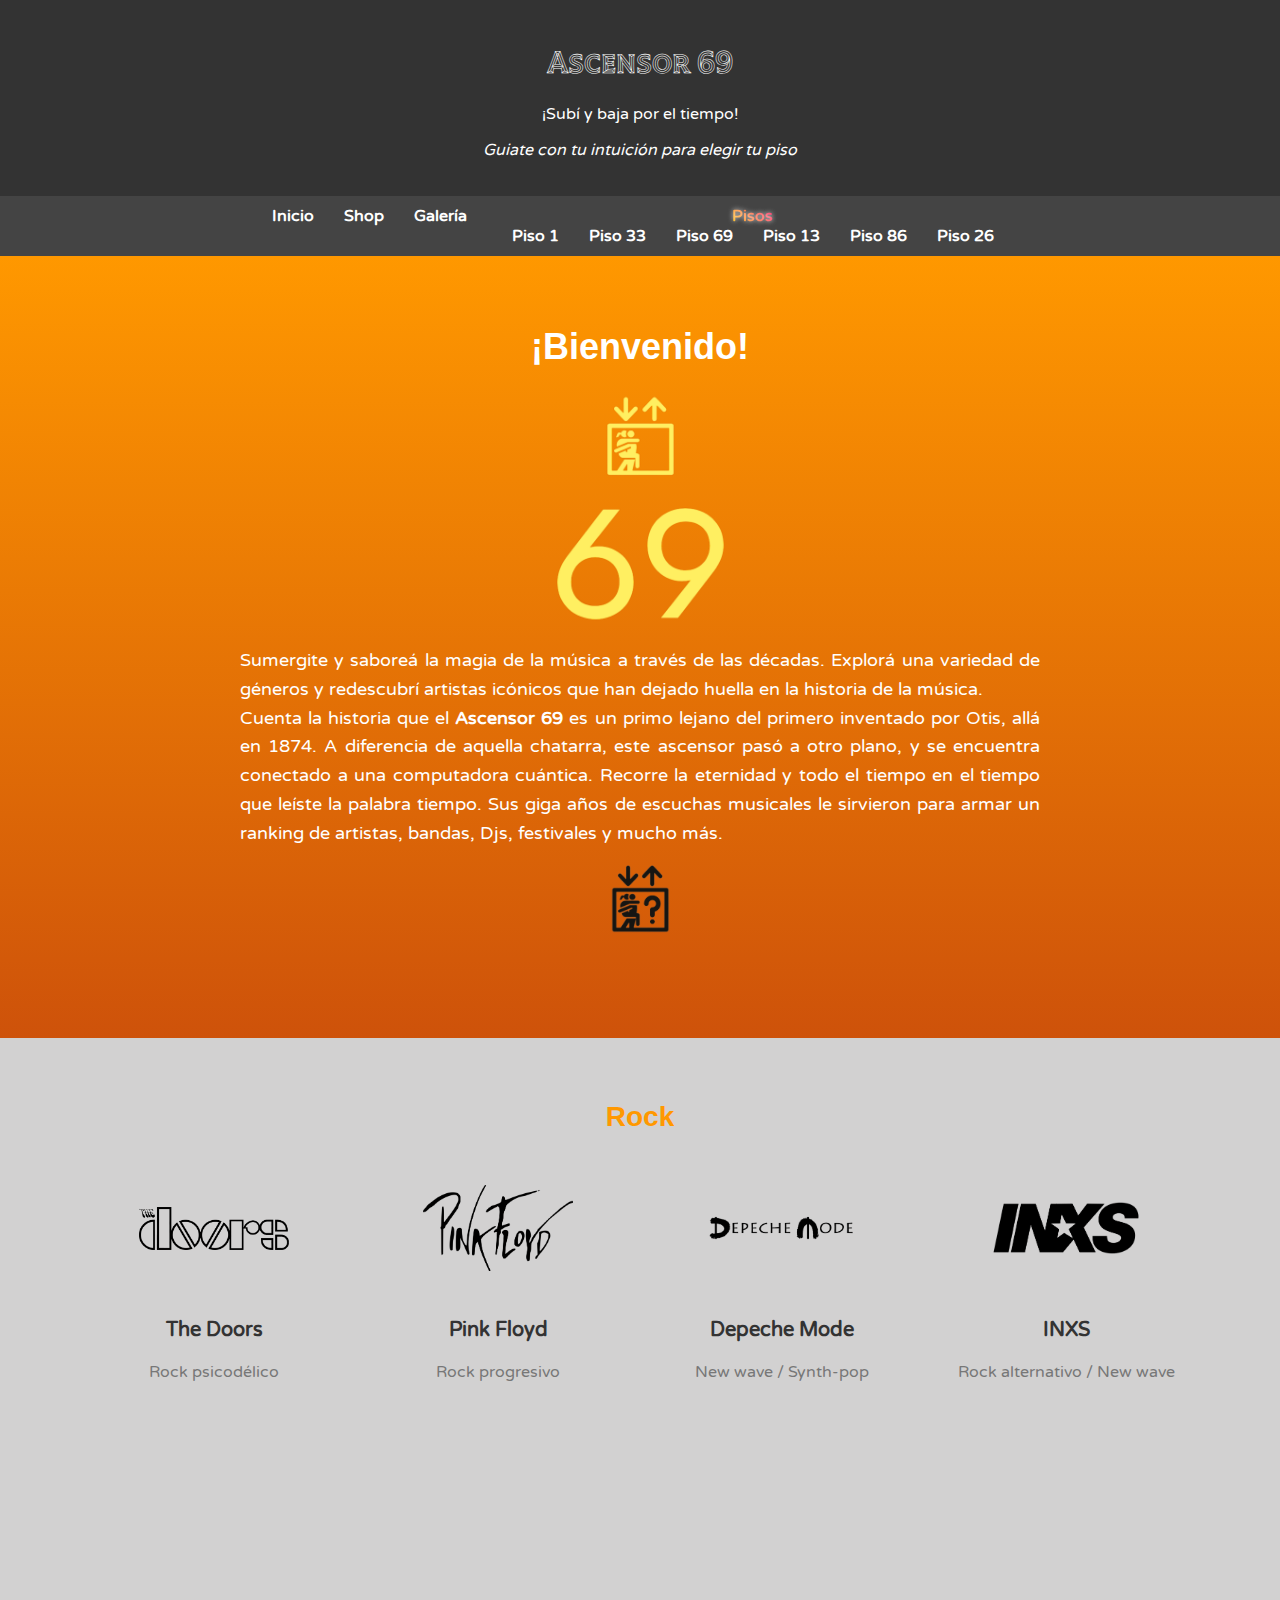
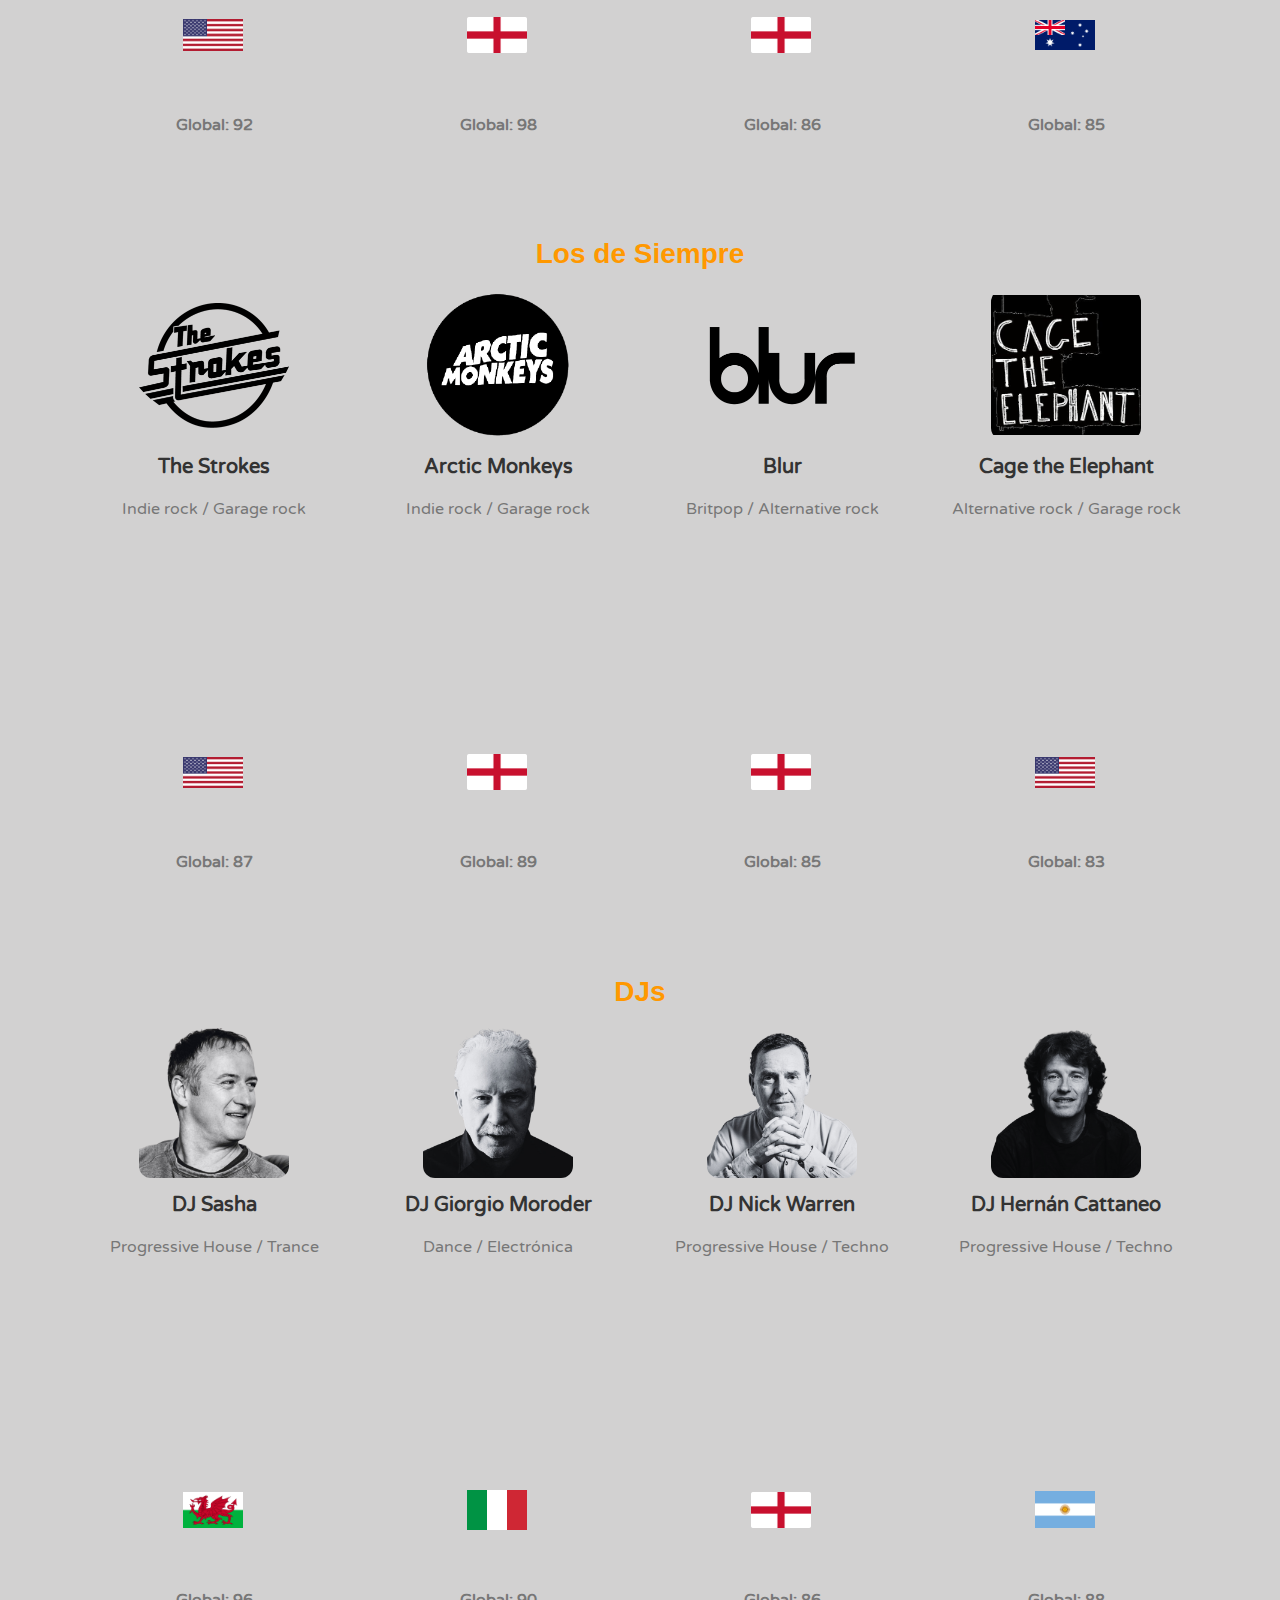
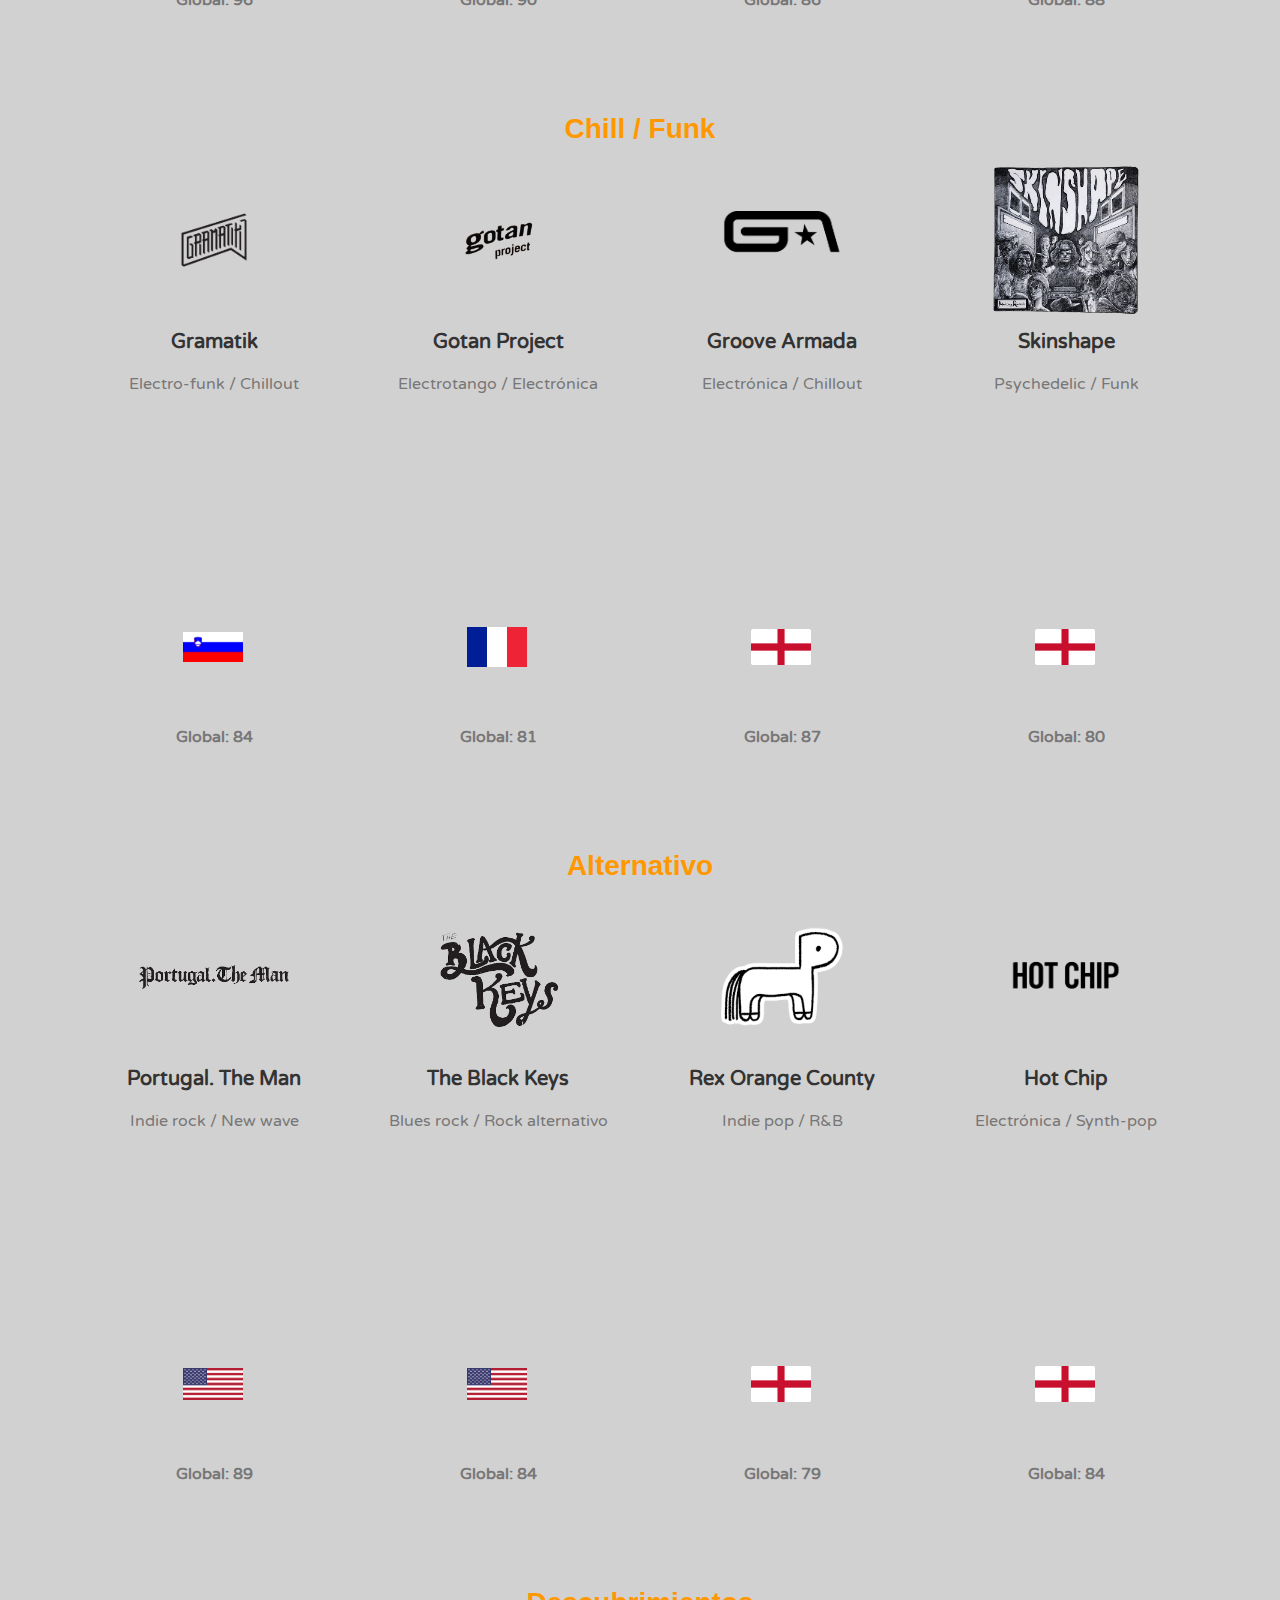
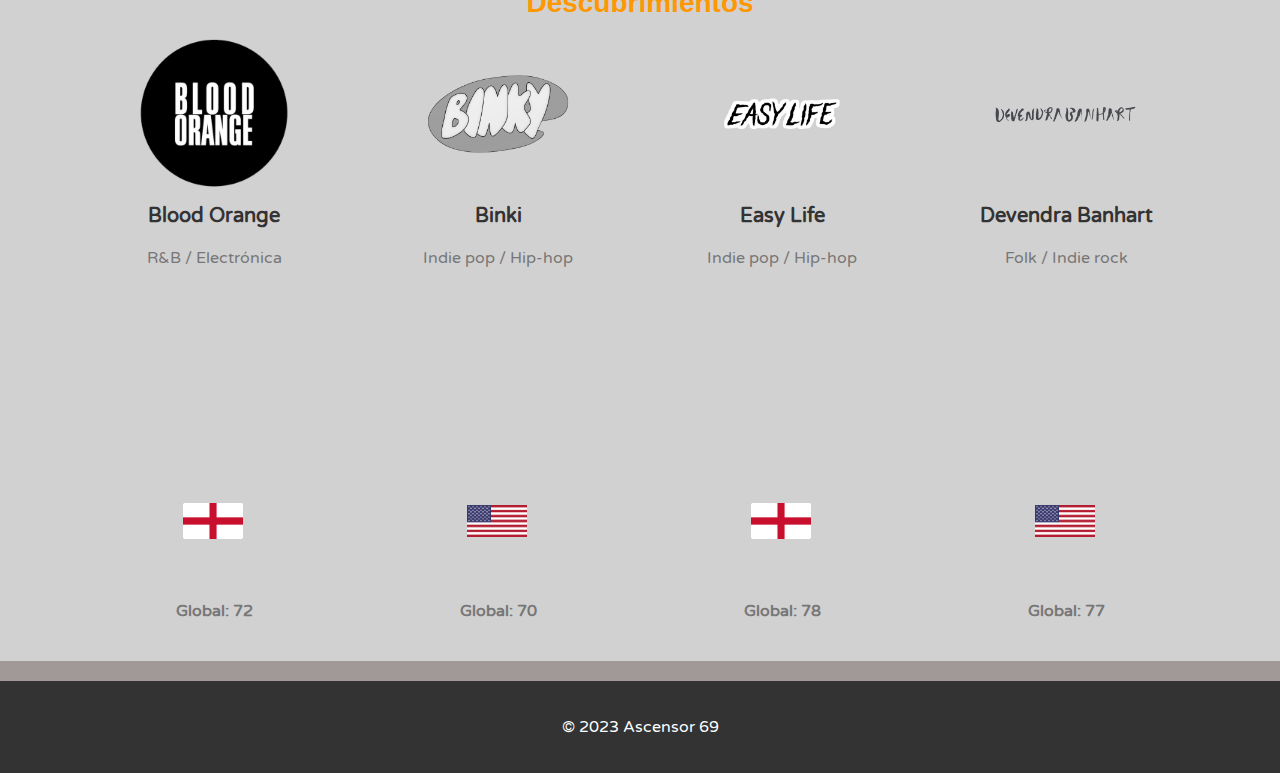
<file: index.html>
<!DOCTYPE html>
<html lang="es">

<head>
    <meta charset="UTF-8">
    <meta name="viewport" content="width=device-width, initial-scale=1.0">
    <meta name="description" content="Toda la música que necesitas | Subí al Ascensor 69, y descubre la mejor música nueva, todo el día, todos los días">  
    <link href="https://fonts.googleapis.com/css2?family=Varela+Round&display=swap" rel="stylesheet">
    <link href="https://fonts.googleapis.com/css2?family=Tilt+Prism&display=swap" rel="stylesheet">
    <title>Ascensor 69 | La mejor música, elegí tu piso</title>
    <link rel="icon" href="img/69fix.png.png">
    <link href="https://cdn.jsdelivr.net/npm/bootstrap@5.3.2/dist/css/bootstrap.min.css" rel="stylesheet"
        integrity="sha384-T3c6CoIi6uLrA9TneNEoa7RxnatzjcDSCmG1MXxSR1GAsXEV/Dwwykc2MPK8M2HN" crossorigin="anonymous">
    <link rel="stylesheet" href="css/style.css">
</head>


<body>
    <header>
        <h1>Ascensor 69</h1>
        <p>¡Subí y baja por el tiempo!</p>
        <p><em>Guiate con tu intuición para elegir tu piso</em></p>
    </header>
    <nav class="navbar navbar-dark bg-dark navbar-expand-xl navbar-expand-md navbar-expand-sm justify-content-center">

        <div class="container justify-content-center" id="navbarNavDropdown">
            
            <ul class="navbar-nav justify-content-center">
                <li class="nav-item">
                    <a class="nav-link active" aria-current="page" href="#">Inicio</a>
                </li>
                <li class="nav-item">
                    <a class="nav-link active" href="html/shop.html">Shop</a>
                </li>
                <li class="nav-item">
                    <a class="nav-link active" href="html/gallery.html#image-slider">Galería</a>
                </li>
                <li class="nav-item dropdown">
                    <a class="nav-link dropdown-toggle active" href="#" role="button" data-bs-toggle="dropdown"
                        aria-expanded="false">
                        Pisos
                    </a>
                    <ul class="dropdown-menu">
                        <li><a class="dropdown-item" href="#rock">Piso 1</a></li>
                        <li><a class="dropdown-item" href="#los-de-siempre">Piso 33</a></li>
                        <li><a class="dropdown-item" href="#djs">Piso 69</a></li>
                        <li><a class="dropdown-item" href="#chill-funk">Piso 13</a></li>
                        <li><a class="dropdown-item" href="#alternativo">Piso 86</a></li>
                        <li><a class="dropdown-item" href="#descubrimientos">Piso 26</a></li>
                    </ul>
                </li>
            </ul>
        </div>
        </div>
    </nav>


    <main>
        <section id="intro" class="intro">
            <h2><strong>¡Bienvenido!</strong></h2>
            <div class="intro-image-container">
                <img src="img/69logofinal33.png" alt="La única imagen conocida del ascensor 69" class="intro-image">
            </div>
            <p class="intro-paragraph">Sumergite y saboreá la magia de la música a través de las décadas. Explorá una
                variedad de géneros y redescubrí artistas icónicos que han dejado huella en la historia de la música.
            </p>
            <p class="intro-paragraph">Cuenta la historia que el <strong>Ascensor 69</strong> es un primo lejano del
                primero inventado por Otis, allá en 1874. A diferencia de aquella chatarra, este ascensor pasó a otro
                plano, y se encuentra conectado a una computadora cuántica. Recorre la eternidad y todo el tiempo en el
                tiempo que leíste la palabra tiempo. Sus giga años de escuchas musicales le sirvieron para armar un
                ranking de artistas, bandas, Djs, festivales y mucho más.</p>

            <div class="question-mark">
                <a href="html/system.html" class="question-mark-link">
                    <img src="img/questionmarksystem.png" alt="Signo de Interrogación con link a explicación de sistema de puntaje" class="question-mark-image">
                    <span class="question-mark-text">¿Cómo funciona el sistema?</span>
                </a>
            </div>

        </section>



        <section id="rock" class="category">
            <h2><a href="html/rock.html"><b>Rock</b></a></h2>
            <div class="artist">
                <img src="img/doorslogo.png" alt="The Doors">
                <h3>The Doors</h3>
                <p>Rock psicodélico</p>
                <iframe style="border-radius:12px"
                    src="https://open.spotify.com/embed/track/5MsuTL7JEQHCFaD78IeD8x?utm_source=generator" width="100%"
                    height="152" frameBorder="0" allowfullscreen=""
                    allow="autoplay; clipboard-write; encrypted-media; fullscreen; picture-in-picture"
                    loading="lazy"></iframe>
                <div class="artist-details">
                    <img src="img/usaflag.png" alt="Bandera de EE.UU">
                    <p><strong>Global: 92</strong></p>
                    <span class="country-info">Los Ángeles, California</span>
                </div>
            </div>
            <div class="artist">
                <img src="img/floydlogo.png" alt="Pink Floyd">
                <h3>Pink Floyd</h3>
                <p>Rock progresivo</p>
                <iframe style="border-radius:12px"
                    src="https://open.spotify.com/embed/track/05uGBKRCuePsf43Hfm0JwX?utm_source=generator" width="100%"
                    height="152" frameBorder="0" allowfullscreen=""
                    allow="autoplay; clipboard-write; encrypted-media; fullscreen; picture-in-picture"
                    loading="lazy"></iframe>
                <div class="artist-details">
                    <img src="img/englandflag.png" alt="Bandera de Inglaterra">
                    <p><strong>Global: 98</strong></p>
                    <span class="country-info">Londres</span>
                </div>
            </div>
            <div class="artist">
                <img src="img/depechelogo.png" alt="Depeche Mode">
                <h3>Depeche Mode</h3>
                <p>New wave / Synth-pop</p>
                <iframe style="border-radius:12px"
                    src="https://open.spotify.com/embed/track/5ZO4gjA1fMk0cD4EFkPSYT?utm_source=generator" width="100%"
                    height="152" frameBorder="0" allowfullscreen=""
                    allow="autoplay; clipboard-write; encrypted-media; fullscreen; picture-in-picture"
                    loading="lazy"></iframe>
                <div class="artist-details">
                    <img src="img/englandflag.png" alt="Bandera de Inglaterra">
                    <p><strong>Global: 86</strong></p>
                    <span class="country-info">Basildon, Essex</span>
                </div>
            </div>
            <div class="artist">
                <img src="img/inxslogo.png" alt="INXS">
                <h3>INXS</h3>
                <p>Rock alternativo / New wave</p>
                <iframe style="border-radius:12px"
                    src="https://open.spotify.com/embed/track/3h04eZTnmFLRMjZajbrp2R?utm_source=generator" width="100%"
                    height="152" frameBorder="0" allowfullscreen=""
                    allow="autoplay; clipboard-write; encrypted-media; fullscreen; picture-in-picture"
                    loading="lazy"></iframe>
                <div class="artist-details">
                    <img src="img/aussieflag.png" alt="Bandera de Australia">
                    <p><strong>Global: 85</strong></p>
                    <span class="country-info">Sídney, Nueva Gales Del Sur</span>
                </div>
            </div>
        </section>

        <section id="los-de-siempre" class="category">
            <h2><a href="html/losdesiempre.html"><b>Los de Siempre</b></a></h2>
            <div class="artist">
                <img src="img/strokeslogo.png" alt="The Strokes">
                <h3>The Strokes</h3>
                <p>Indie rock / Garage rock</p>
                <iframe style="border-radius:12px"
                    src="https://open.spotify.com/embed/track/5ruzrDWcT0vuJIOMW7gMnW?utm_source=generator" width="100%"
                    height="152" frameBorder="0" allowfullscreen=""
                    allow="autoplay; clipboard-write; encrypted-media; fullscreen; picture-in-picture"
                    loading="lazy"></iframe>
                <div class="artist-details">
                    <img src="img/usaflag.png" alt="Bandera de EE.UU">
                    <p><strong>Global: 87</strong></p>
                    <span class="country-info">Nueva York, Nueva York</span>
                </div>
            </div>
            <div class="artist">
                <img src="img/monkeyslogo.png" alt="Arctic Monkeys">
                <h3>Arctic Monkeys</h3>
                <p>Indie rock / Garage rock</p>
                <iframe style="border-radius:12px"
                    src="https://open.spotify.com/embed/track/7co8zvT6HJuyT81IDukyID?utm_source=generator" width="100%"
                    height="152" frameBorder="0" allowfullscreen=""
                    allow="autoplay; clipboard-write; encrypted-media; fullscreen; picture-in-picture"
                    loading="lazy"></iframe>
                <div class="artist-details">
                    <img src="img/englandflag.png" alt="Bandera de Inglaterra">
                    <p><strong>Global: 89</strong></p>
                    <span class="country-info">Sheffield, Yorkshire del Sur</span>
                </div>
            </div>
            <div class="artist">
                <img src="img/blurlogo.png" alt="Blur">
                <h3>Blur</h3>
                <p>Britpop / Alternative rock</p>
                <iframe style="border-radius:12px"
                    src="https://open.spotify.com/embed/track/7qk4uPeLpaKhp8lwas1sBb?utm_source=generator" width="100%"
                    height="152" frameBorder="0" allowfullscreen=""
                    allow="autoplay; clipboard-write; encrypted-media; fullscreen; picture-in-picture"
                    loading="lazy"></iframe>
                <div class="artist-details">
                    <img src="img/englandflag.png" alt="Bandera de Inglaterra">
                    <p><strong>Global: 85</strong></p>
                    <span class="country-info">Londres</span>
                </div>
            </div>
            <div class="artist">
                <img src="img/elephantlogo.jpg" alt="Cage the Elephant">
                <h3>Cage the Elephant</h3>
                <p>Alternative rock / Garage rock</p>
                <iframe style="border-radius:12px"
                    src="https://open.spotify.com/embed/track/1KuVdyg8d6NlRhbpHxg5UF?utm_source=generator" width="100%"
                    height="152" frameBorder="0" allowfullscreen=""
                    allow="autoplay; clipboard-write; encrypted-media; fullscreen; picture-in-picture"
                    loading="lazy"></iframe>
                <div class="artist-details">
                    <img src="img/usaflag.png" alt="Bandera de EE.UU">
                    <p><strong>Global: 83</strong></p>
                    <span class="country-info">Bowling Green, Kentucky</span>
                </div>
            </div>
        </section>

        <section id="djs" class="category">
            <h2><a href="html/djs.html"><b>DJs</b></a></h2>
            <div class="artist">
                <img src="img/sasha.png" alt="DJ Sasha">
                <h3>DJ Sasha</h3>
                <p>Progressive House / Trance</p>
                <iframe style="border-radius:12px"
                    src="https://open.spotify.com/embed/track/3V9xX4Crowpfv8VEgvTuHy?utm_source=generator&theme=0"
                    width="100%" height="152" frameBorder="0" allowfullscreen=""
                    allow="autoplay; clipboard-write; encrypted-media; fullscreen; picture-in-picture"
                    loading="lazy"></iframe>
                <div class="artist-details">
                    <img src="img/walesflag.png" alt="Bandera de Gales">
                    <p><strong>Global: 96</strong></p>
                    <span class="country-info">Bangor, Gwynedd</span>
                </div>
            </div>
            <div class="artist">
                <img src="img/giorgio.png" alt="DJ Giorgio Moroder">
                <h3>DJ Giorgio Moroder</h3>
                <p>Dance / Electrónica</p>
                <iframe style="border-radius:12px"
                    src="https://open.spotify.com/embed/track/3CgonfeyRh23O9F4aKiIbW?utm_source=generator" width="100%"
                    height="152" frameBorder="0" allowfullscreen=""
                    allow="autoplay; clipboard-write; encrypted-media; fullscreen; picture-in-picture"
                    loading="lazy"></iframe>
                <div class="artist-details">
                    <img src="img/italyflag.png" alt="Bandera de Italia">
                    <p><strong>Global: 90</strong></p>
                    <span class="country-info">Ortisei, Bolzano</span>
                </div>
            </div>
            <div class="artist">
                <img src="img/nick.png" alt="DJ Nick Warren">
                <h3>DJ Nick Warren</h3>
                <p>Progressive House / Techno</p>
                <iframe style="border-radius:12px"
                    src="https://open.spotify.com/embed/track/01W7c3NxCyk97wibGjzpWq?utm_source=generator" width="100%"
                    height="152" frameBorder="0" allowfullscreen=""
                    allow="autoplay; clipboard-write; encrypted-media; fullscreen; picture-in-picture"
                    loading="lazy"></iframe>
                <div class="artist-details">
                    <img src="img/englandflag.png" alt="Bandera de Inglaterra">
                    <p><strong>Global: 86</strong></p>
                    <span class="country-info">Bristol, Condado de Bristol</span>
                </div>
            </div>
            <div class="artist">
                <img src="img/hernan.png" alt="DJ Hernán Cattaneo">
                <h3>DJ Hernán Cattaneo</h3>
                <p>Progressive House / Techno</p>
                <iframe style="border-radius:12px"
                    src="https://open.spotify.com/embed/track/7utlRl7GaCEW9uoyt7mL6d?utm_source=generator" width="100%"
                    height="152" frameBorder="0" allowfullscreen=""
                    allow="autoplay; clipboard-write; encrypted-media; fullscreen; picture-in-picture"
                    loading="lazy"></iframe>
                <div class="artist-details">
                    <img src="img/lamaslinda.png" alt="Bandera de Argentina">
                    <p><strong>Global: 88</strong></p>
                    <span class="country-info">Buenos Aires</span>
                </div>
            </div>
        </section>

        <section id="chill-funk" class="category">
            <h2><a href="html/chill.html"><b>Chill / Funk</b></a></h2>
            <div class="artist">
                <img src="img/gramatiklogo.png" alt="Gramatik">
                <h3>Gramatik</h3>
                <p>Electro-funk / Chillout</p>
                <iframe style="border-radius:12px"
                    src="https://open.spotify.com/embed/track/42pDlJLOw9SsgAehqShXxC?utm_source=generator" width="100%"
                    height="152" frameBorder="0" allowfullscreen=""
                    allow="autoplay; clipboard-write; encrypted-media; fullscreen; picture-in-picture"
                    loading="lazy"></iframe>
                <div class="artist-details">
                    <img src="img/sloveniaflag.png" alt="Bandera de Eslovenia">
                    <p><strong>Global: 84</strong></p>
                    <span class="country-info">Portorož, Piran</span>
                </div>
            </div>
            <div class="artist">
                <img src="img/gotanlogo.png" alt="Gotan Project">
                <h3>Gotan Project</h3>
                <p>Electrotango / Electrónica</p>
                <iframe style="border-radius:12px"
                    src="https://open.spotify.com/embed/track/65MDo5mxRY45IHpyVkLEU5?utm_source=generator" width="100%"
                    height="152" frameBorder="0" allowfullscreen=""
                    allow="autoplay; clipboard-write; encrypted-media; fullscreen; picture-in-picture"
                    loading="lazy"></iframe>
                <div class="artist-details">
                    <img src="img/franceflag.png" alt="Bandera de Francia">
                    <p><strong>Global: 81</strong></p>
                    <span class="country-info">París</span>
                </div>
            </div>
            <div class="artist">
                <img src="img/groovelogo.png" alt="Groove Armada">
                <h3>Groove Armada</h3>
                <p>Electrónica / Chillout</p>
                <iframe style="border-radius:12px"
                    src="https://open.spotify.com/embed/track/4K0QpmPPibcLNYKy7cyO3Z?utm_source=generator" width="100%"
                    height="152" frameBorder="0" allowfullscreen=""
                    allow="autoplay; clipboard-write; encrypted-media; fullscreen; picture-in-picture"
                    loading="lazy"></iframe>
                <div class="artist-details">
                    <img src="img/englandflag.png" alt="Bandera de Inglaterra">
                    <p><strong>Global: 87</strong></p>
                    <span class="country-info">Londres</span>
                </div>
            </div>
            <div class="artist">
                <img src="img/skinlogo.png" alt="Skinshape">
                <h3>Skinshape</h3>
                <p>Psychedelic / Funk</p>
                <iframe style="border-radius:12px"
                    src="https://open.spotify.com/embed/track/2dXs6WlSVXJX3i99Xw4n2u?utm_source=generator" width="100%"
                    height="152" frameBorder="0" allowfullscreen=""
                    allow="autoplay; clipboard-write; encrypted-media; fullscreen; picture-in-picture"
                    loading="lazy"></iframe>
                <div class="artist-details">
                    <img src="img/englandflag.png" alt="Bandera de Inglaterra">
                    <p><strong>Global: 80</strong></p>
                    <span class="country-info">Londres</span>
                </div>
            </div>
        </section>

        <section id="alternativo" class="category">
            <h2><a href="html/alternativo.html"><b>Alternativo</b></a></h2>
            <div class="artist">
                <img src="img/portugaltheman.png" alt="Portugal. The Man">
                <h3>Portugal. The Man</h3>
                <p>Indie rock / New wave</p>
                <iframe style="border-radius:12px"
                    src="https://open.spotify.com/embed/track/5W8sli3Irb4ROGkhWo6xxH?utm_source=generator" width="100%"
                    height="152" frameBorder="0" allowfullscreen=""
                    allow="autoplay; clipboard-write; encrypted-media; fullscreen; picture-in-picture"
                    loading="lazy"></iframe>
                <div class="artist-details">
                    <img src="img/usaflag.png" alt="Bandera de EE.UU">
                    <p><strong>Global: 89</strong></p>
                    <span class="country-info">Wasilla, Alaska</span>
                </div>
            </div>
            </div>
            <div class="artist">
                <img src="img/blackkeys.png" alt="The Black Keys">
                <h3>The Black Keys</h3>
                <p>Blues rock / Rock alternativo</p>
                <iframe style="border-radius:12px"
                    src="https://open.spotify.com/embed/track/5LCuFER5mMzL0fGNpClksf?utm_source=generator" width="100%"
                    height="152" frameBorder="0" allowfullscreen=""
                    allow="autoplay; clipboard-write; encrypted-media; fullscreen; picture-in-picture"
                    loading="lazy"></iframe>
                <div class="artist-details">
                    <img src="img/usaflag.png" alt="Bandera de EE.UU">
                    <p><strong>Global: 84</strong></p>
                    <span class="country-info">Akron, Ohio</span>
                </div>
            </div>
            <div class="artist">
                <img src="img/rex.png" alt="Rex Orange County">
                <h3>Rex Orange County</h3>
                <p>Indie pop / R&B</p>
                <iframe style="border-radius:12px"
                    src="https://open.spotify.com/embed/track/7h2nmmoWDi2UpfYKLKWLYB?utm_source=generator" width="100%"
                    height="152" frameBorder="0" allowfullscreen=""
                    allow="autoplay; clipboard-write; encrypted-media; fullscreen; picture-in-picture"
                    loading="lazy"></iframe>
                <div class="artist-details">
                    <img src="img/englandflag.png" alt="Bandera de Inglaterra">
                    <p><strong>Global: 79</strong></p>
                    <span class="country-info">Grayshott, Surrey</span>
                </div>
            </div>
            <div class="artist">
                <img src="img/hotchip.png" alt="Hot Chip">
                <h3>Hot Chip</h3>
                <p>Electrónica / Synth-pop</p>
                <iframe style="border-radius:12px"
                    src="https://open.spotify.com/embed/track/65NKfdLTAnL8ubOho5jCXA?utm_source=generator" width="100%"
                    height="152" frameBorder="0" allowfullscreen=""
                    allow="autoplay; clipboard-write; encrypted-media; fullscreen; picture-in-picture"
                    loading="lazy"></iframe>
                <div class="artist-details">
                    <img src="img/englandflag.png" alt="Bandera de Inglaterra">
                    <p><strong>Global: 84</strong></p>
                    <span class="country-info">Londres</span>
                </div>
            </div>
        </section>

        <section id="descubrimientos" class="category">
            <h2><a href="html/descubrimientos.html"><b>Descubrimientos</b></a></h2>
            <div class="artist">
                <img src="img/bloodorange.png" alt="Blood Orange">
                <h3>Blood Orange</h3>
                <p>R&B / Electrónica</p>
                <iframe style="border-radius:12px"
                    src="https://open.spotify.com/embed/track/3bBmpVl9rQKJsFFGLFilIS?utm_source=generator" width="100%"
                    height="152" frameBorder="0" allowfullscreen=""
                    allow="autoplay; clipboard-write; encrypted-media; fullscreen; picture-in-picture"
                    loading="lazy"></iframe>
                <div class="artist-details">
                    <img src="img/englandflag.png" alt="Bandera de Inglaterra">
                    <p><strong>Global: 72</strong></p>
                    <span class="country-info">Ilford, Redbridge</span>
                </div>
            </div>
            <div class="artist">
                <img src="img/binki.png" alt="Binki">
                <h3>Binki</h3>
                <p>Indie pop / Hip-hop</p>
                <iframe style="border-radius:12px"
                    src="https://open.spotify.com/embed/track/5H9wA29ptgnn7mXAHKhUKc?utm_source=generator" width="100%"
                    height="152" frameBorder="0" allowfullscreen=""
                    allow="autoplay; clipboard-write; encrypted-media; fullscreen; picture-in-picture"
                    loading="lazy"></iframe>
                <div class="artist-details">
                    <img src="img/usaflag.png" alt="Bandera de EE.UU">
                    <p><strong>Global: 70</strong></p>
                    <span class="country-info">Brooklyn, Nueva York</span>
                </div>
            </div>
            <div class="artist">
                <img src="img/easylife.png" alt="Easy Life">
                <h3>Easy Life</h3>
                <p>Indie pop / Hip-hop</p>
                <iframe style="border-radius:12px"
                    src="https://open.spotify.com/embed/track/0kB6xwKamm2Fogar9frsAy?utm_source=generator" width="100%"
                    height="152" frameBorder="0" allowfullscreen=""
                    allow="autoplay; clipboard-write; encrypted-media; fullscreen; picture-in-picture"
                    loading="lazy"></iframe>
                <div class="artist-details">
                    <img src="img/englandflag.png" alt="Bandera de Inglaterra">
                    <p><strong>Global: 78</strong></p>
                    <span class="country-info">Leicester, Leicestershire</span>
                </div>
            </div>
            <div class="artist">
                <img src="img/devendra.png" alt="Devendra Banhart">
                <h3>Devendra Banhart</h3>
                <p>Folk / Indie rock</p>
                <iframe style="border-radius:12px"
                    src="https://open.spotify.com/embed/track/2CG6feguaKMR3C4zCMjDNR?utm_source=generator" width="100%"
                    height="152" frameBorder="0" allowfullscreen=""
                    allow="autoplay; clipboard-write; encrypted-media; fullscreen; picture-in-picture"
                    loading="lazy"></iframe>
                <div class="artist-details">
                    <img src="img/usaflag.png" alt="Bandera de EE.UU">
                    <p><strong>Global: 77</strong></p>
                    <span class="country-info">Houston, Texas</span>
                </div>


            </div>
        </section>

    </main>
    <footer>
        <p>&copy; 2023 Ascensor 69</p>
    </footer>
    <a id="scroll-to-top-button" href="#intro">
        <img src="img/scrolltotop.png" alt="Scroll to Top">
    </a>
    <script src="https://cdn.jsdelivr.net/npm/bootstrap@5.3.2/dist/js/bootstrap.bundle.min.js"
        integrity="sha384-C6RzsynM9kWDrMNeT87bh95OGNyZPhcTNXj1NW7RuBCsyN/o0jlpcV8Qyq46cDfL"
        crossorigin="anonymous"></script>
</body>

</html>

<!-- COMENTARIOS FINALES:
Buenas! Bueno... la idea central de la página es lo que se refleja en el index. Pero con cada posibilidad de poder experimentar siempre tenía que caer en JavaScript. Ahora, con el curso del mismo, la idea va a ser, reformar completamente el proyecto, y que sea mucho más "contemporáneo", más simple, más intuitivo, y con una vuelta de tuerca que provoque que den más ganas de usar. En fin, el proyecto así como está, tiene un par de acotaciones: 
1) No tengo la menor idea (busqué en todos lados), qué pasa con "pisos", cuando lo veo en la versión mobile. Estoy seguro que es por el efecto de glow, pero busqué por todo bootstrap cómo centrar esos px que le falta, sin éxito en ese sentido.
2) Botón Scroll to Top: no sé si es por como compagina el css con el scss, o qué, pero no aparece. Lo arreglé y después sólo dejo de funcionar de nuevo.
3) Lo mismo me pasa con los botones de sliders de la galería. 
Espero que estén bien! Les mando saludos. -->
</file>
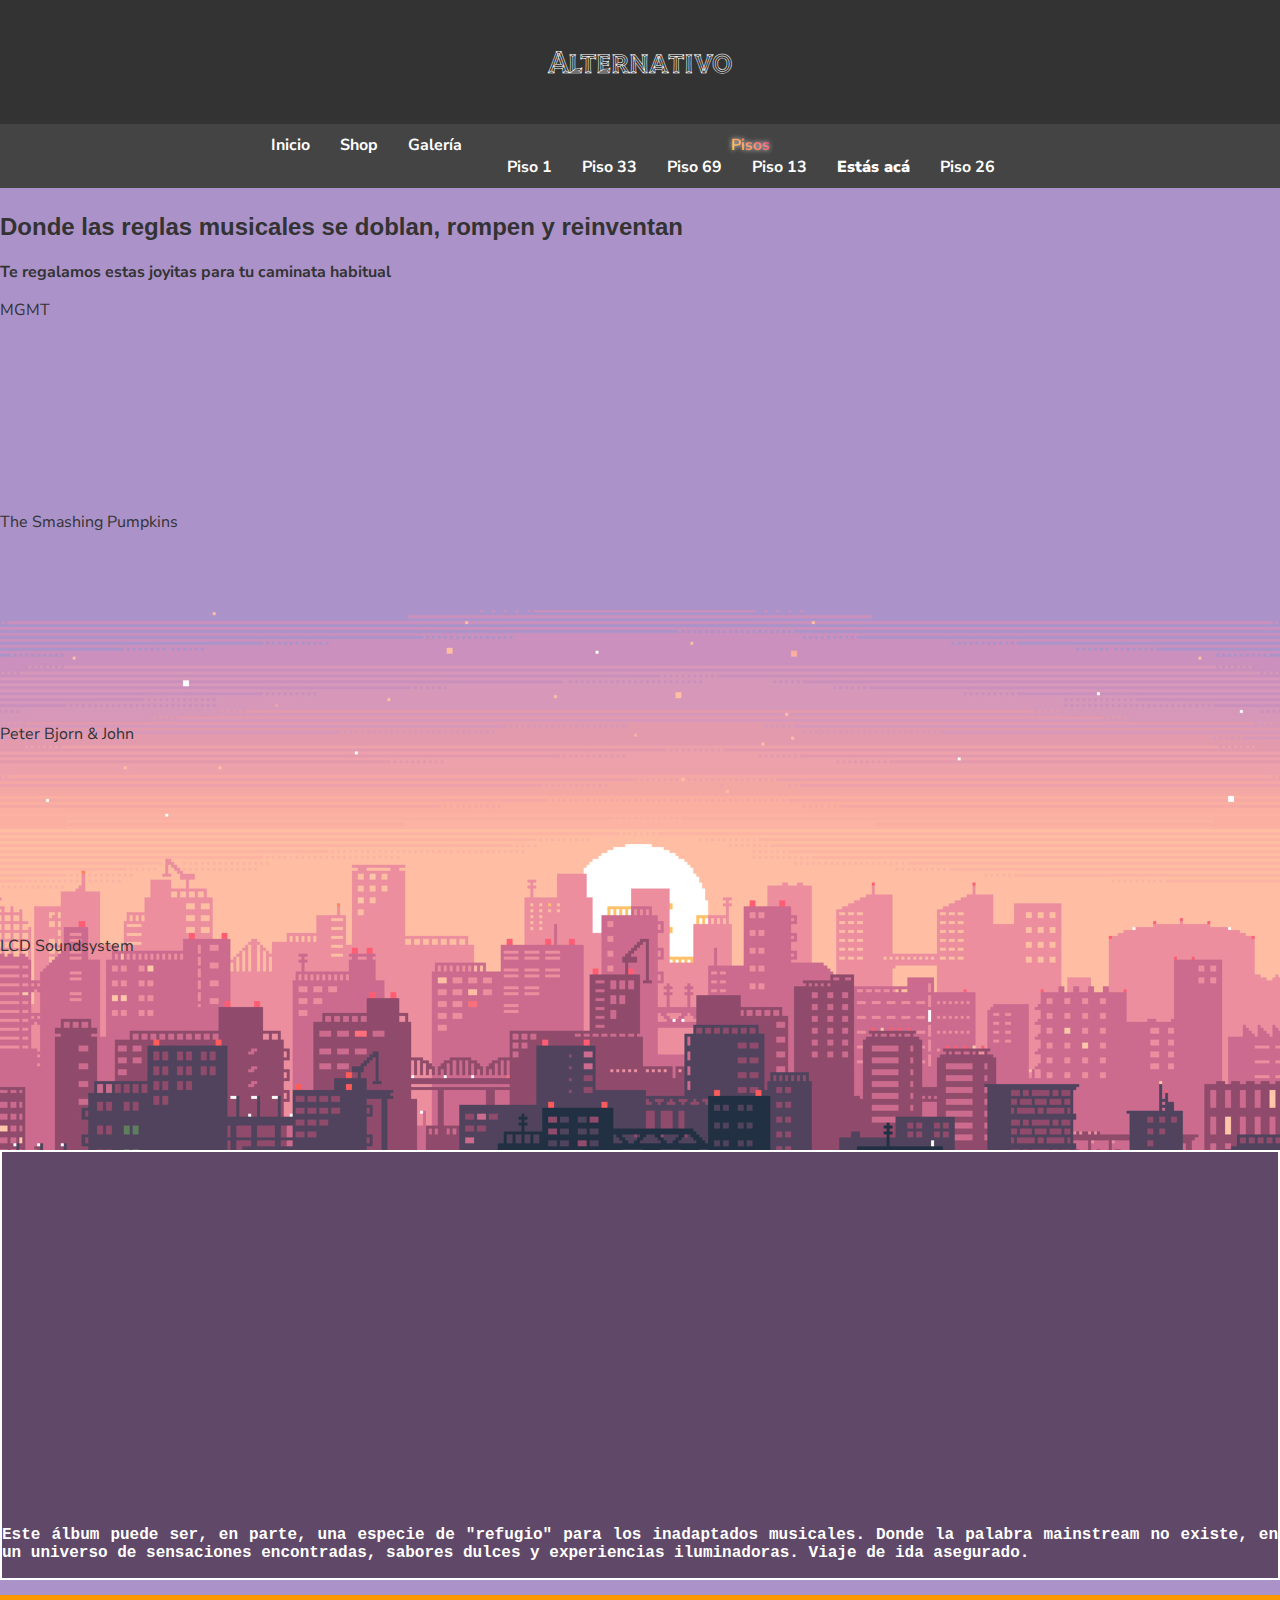
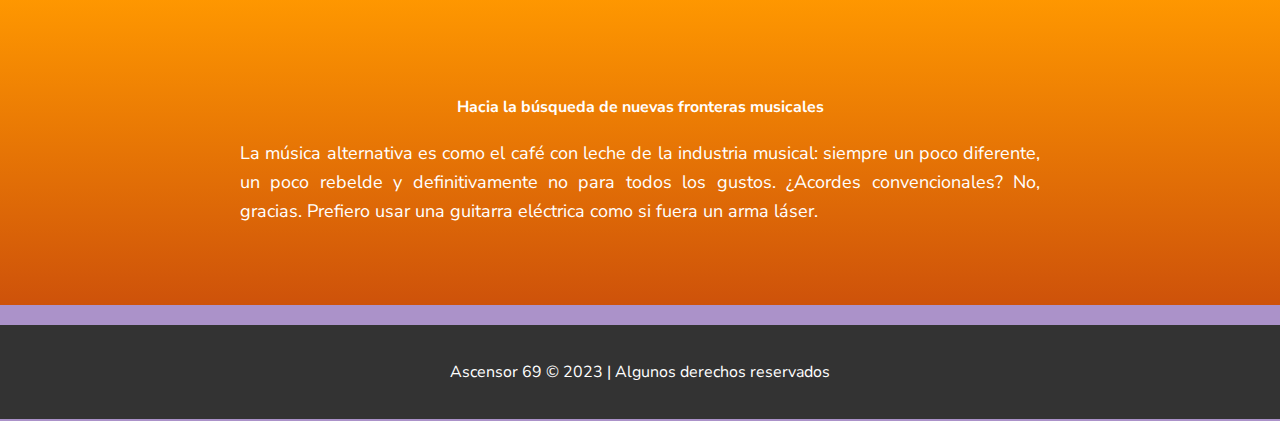
<file: html/alternativo.html>
<!DOCTYPE html>
<html lang="es">

<head>
    <meta charset="UTF-8">
    <meta name="viewport" content="width=device-width, initial-scale=1.0">
    <meta name="description" content="Una lista interminable de la mejor música alternativa, a un click | Subí al Ascensor 69, y descubrí la mejor música nueva, todo el día, todos los días">
    <title>Alternativo | Ascensor 69</title>
    <link rel="icon" href="../img/69fix.png.png">
    <link rel="stylesheet" href="../css/style.css">
    <link href="https://fonts.googleapis.com/css2?family=Varela+Round&display=swap" rel="stylesheet">
    <link href="https://fonts.googleapis.com/css2?family=Tilt+Prism&display=swap" rel="stylesheet">
    <link href="https://fonts.googleapis.com/css2?family=Fruktur&display=swap" rel="stylesheet">
    <link href="https://fonts.googleapis.com/css2?family=Yatra+One&display=swap" rel="stylesheet">
    <link href="https://fonts.googleapis.com/css2?family=Nunito+Sans:opsz,wght@6..12,600&display=swap" rel="stylesheet">
    <link href="https://fonts.googleapis.com/css2?family=Nunito+Sans:opsz,wght@6..12,600;6..12,700&display=swap" rel="stylesheet">
    <link href="https://cdn.jsdelivr.net/npm/bootstrap@5.3.1/dist/css/bootstrap.min.css" rel="stylesheet"
    integrity="sha384-4bw+/aepP/YC94hEpVNVgiZdgIC5+VKNBQNGCHeKRQN+PtmoHDEXuppvnDJzQIu9" crossorigin="anonymous">
    

</head>

<body class="alternative-page">
    <header>
        <h1>Alternativo</h1>
    </header>
    <nav class="navbar navbar-dark bg-dark navbar-expand-xl navbar-expand-md navbar-expand-sm justify-content-center">
        
        <div class="container justify-content-center" id="navbarNavDropdown">
            <!-- ACA ARRIBA SE CENTRA LA NAVBAR -->
            <ul class="navbar-nav justify-content-center">
                <li class="nav-item">
                    <a class="nav-link active" aria-current="page" href="../index.html">Inicio</a>
                </li>
                <li class="nav-item">
                    <a class="nav-link active" href="shop.html">Shop</a>
                </li>
                <li class="nav-item">
                    <a class="nav-link active" href="gallery.html#image-slider">Galería</a>
                </li>
                <li class="nav-item dropdown">
                    <a class="nav-link dropdown-toggle active" href="#" role="button" data-bs-toggle="dropdown"
                        aria-expanded="false">
                        Pisos
                    </a>
                    <ul class="dropdown-menu">
                        <li><a class="dropdown-item" href="rock.html">Piso 1</a></li>
                        <li><a class="dropdown-item" href="losdesiempre.html">Piso 33</a></li>
                        <li><a class="dropdown-item" href="djs.html">Piso 69</a></li>
                        <li><a class="dropdown-item" href="chill.html">Piso 13</a></li>
                        <li><a class="dropdown-item" href="alternativo.html"><b>Estás acá</b></a></li>
                        <li><a class="dropdown-item" href="descubrimientos.html">Piso 26</a></li>
                    </ul>
                </li>
            </ul>
        </div>
    </div>
</nav>

    <div class="container text-center">
        <h2 class="sections-title2alternative"><strong>Donde las reglas musicales se doblan, rompen y reinventan</strong></h2>
        <p class="sections-paragraphs"><strong>Te regalamos estas joyitas para tu caminata habitual</strong></p>
        <div class="row">
            <div class="col-xl-3 col-md-6 col-xs-12">
                <p>MGMT</p>
                <iframe style="border-radius:12px" src="https://open.spotify.com/embed/track/4iG2gAwKXsOcijVaVXzRPW?utm_source=generator" width="100%" height="152" frameBorder="0" allowfullscreen="" allow="autoplay; clipboard-write; encrypted-media; fullscreen; picture-in-picture" loading="lazy"></iframe>
            </div>
            <div class="col-xl-3 col-md-6 col-xs-12">
                <p>The Smashing Pumpkins</p>
                <iframe style="border-radius:12px" src="https://open.spotify.com/embed/track/5QLHGv0DfpeXLNFo7SFEy1?utm_source=generator" width="100%" height="152" frameBorder="0" allowfullscreen="" allow="autoplay; clipboard-write; encrypted-media; fullscreen; picture-in-picture" loading="lazy"></iframe>
            </div>
            <div class="col-xl-3 col-md-6 col-xs-12">
                <p>Peter Bjorn & John</p>
                <iframe style="border-radius:12px" src="https://open.spotify.com/embed/track/4dyx5SzxPPaD8xQIid5Wjj?utm_source=generator" width="100%" height="152" frameBorder="0" allowfullscreen="" allow="autoplay; clipboard-write; encrypted-media; fullscreen; picture-in-picture" loading="lazy"></iframe>
            </div>
            <div class="col-xl-3 col-md-6 col-xs-12">
                <p>LCD Soundsystem</p>
                <iframe style="border-radius:12px" src="https://open.spotify.com/embed/track/2073QOEC8rBtSyTsRyaWiP?utm_source=generator" width="100%" height="152" frameBorder="0" allowfullscreen="" allow="autoplay; clipboard-write; encrypted-media; fullscreen; picture-in-picture" loading="lazy"></iframe>
            </div>
        </div>
    </div>

    <div class="container">
        <div class="row justify-content-center mt-5">
            <h3 class="titles-card"></h3>
          <div class="col-md-4">
            <div class="card custom-card-alternative">
                <iframe style="border-radius:12px" src="https://open.spotify.com/embed/album/79dL7FLiJFOO0EoehUHQBv?utm_source=generator" width="100%" height="352" frameBorder="0" allowfullscreen="" allow="autoplay; clipboard-write; encrypted-media; fullscreen; picture-in-picture" loading="lazy"></iframe>
              <div class="card-body">
                <p class="card-text card-text-alternative"><strong>Este álbum puede ser, en parte, una especie de "refugio" para los inadaptados musicales. Donde la palabra mainstream no existe, en un universo de sensaciones encontradas, sabores dulces y experiencias iluminadoras. Viaje de ida asegurado.</strong></p>
              </div>
            </div>
          </div>
        </div>
      </div>

    <section class="intro">
        <h4>Hacia la búsqueda de nuevas fronteras musicales</h4>
        <p class="intro-paragraph">La música alternativa es como el café con leche de la industria musical: siempre un poco diferente, un poco rebelde y definitivamente no para todos los gustos. ¿Acordes convencionales? No, gracias. Prefiero usar una guitarra eléctrica como si fuera un arma láser.</p>
    </section>

    <footer>
        <p>Ascensor 69 © 2023 | Algunos derechos reservados</p>
    </footer>
    <script src="https://cdn.jsdelivr.net/npm/bootstrap@5.3.1/dist/js/bootstrap.bundle.min.js"
        integrity="sha384-HwwvtgBNo3bZJJLYd8oVXjrBZt8cqVSpeBNS5n7C8IVInixGAoxmnlMuBnhbgrkm"
        crossorigin="anonymous"></script>
</body>

</html>
</file>
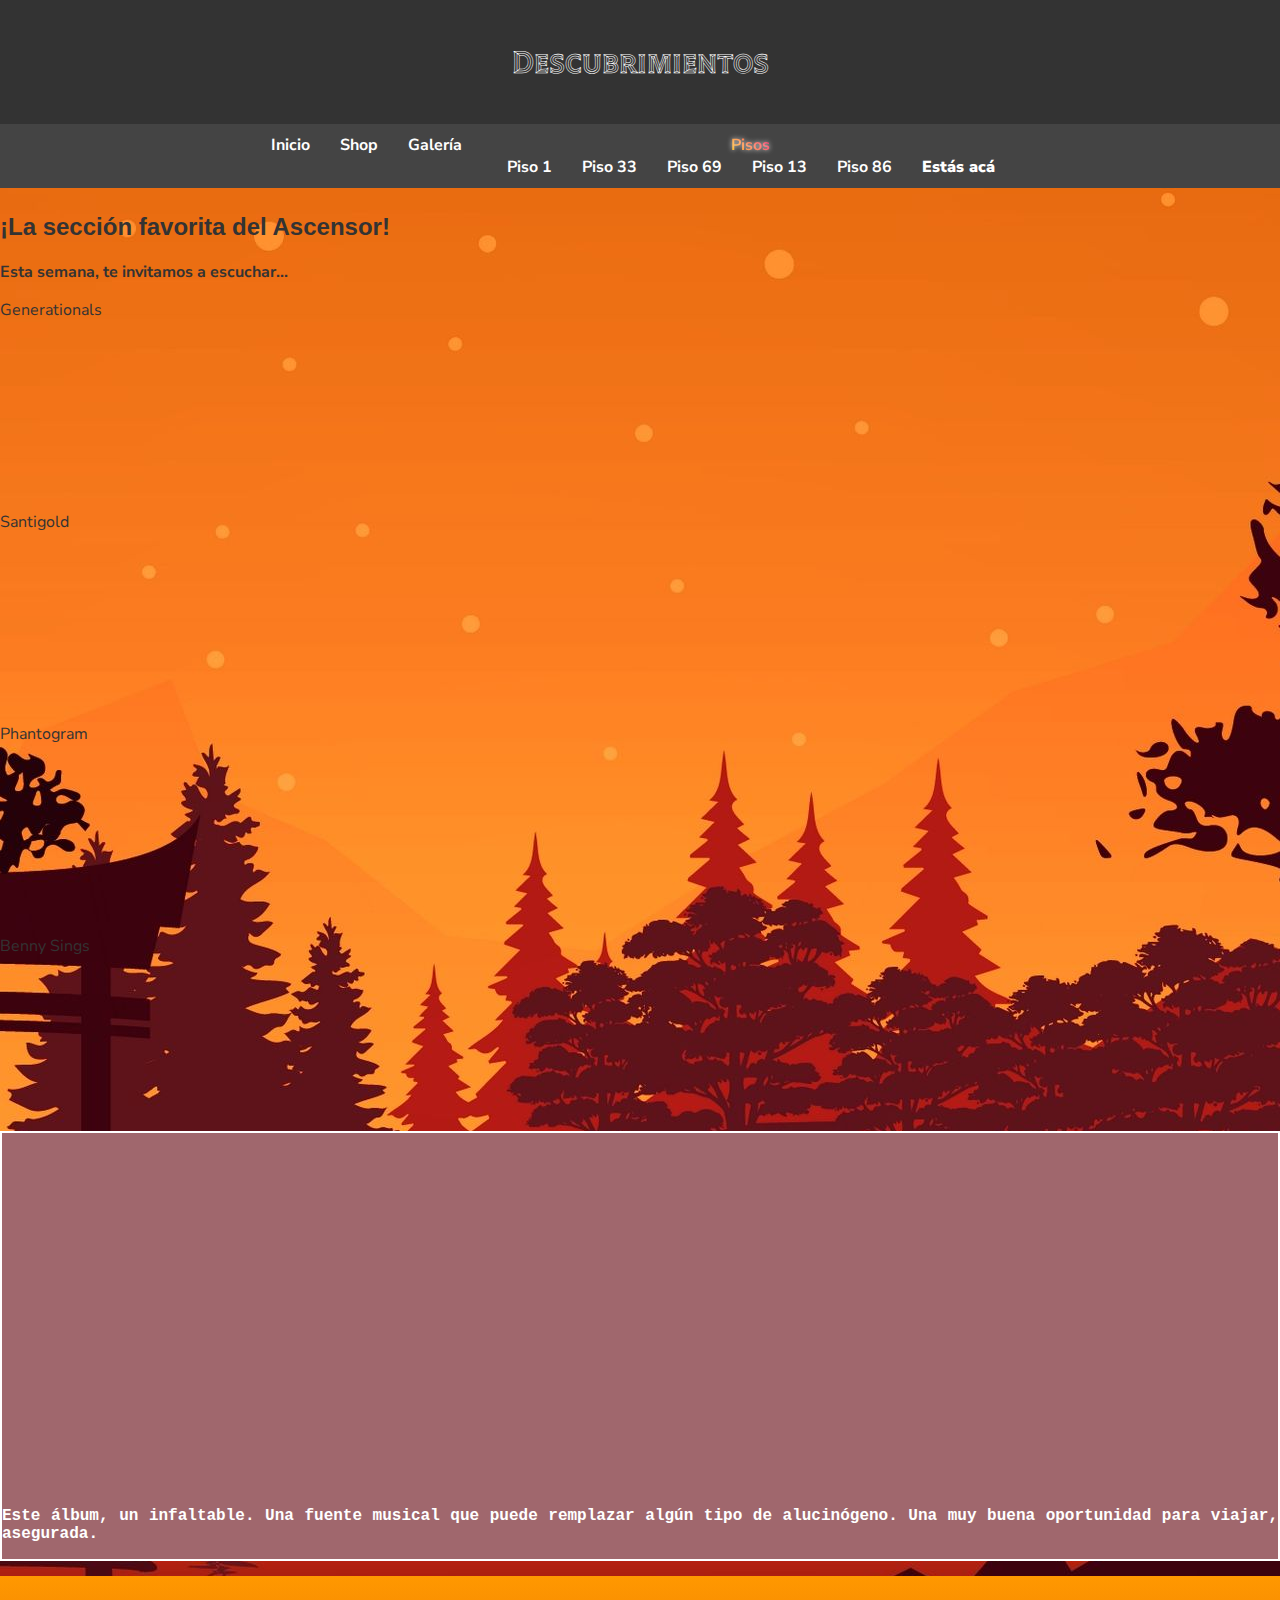
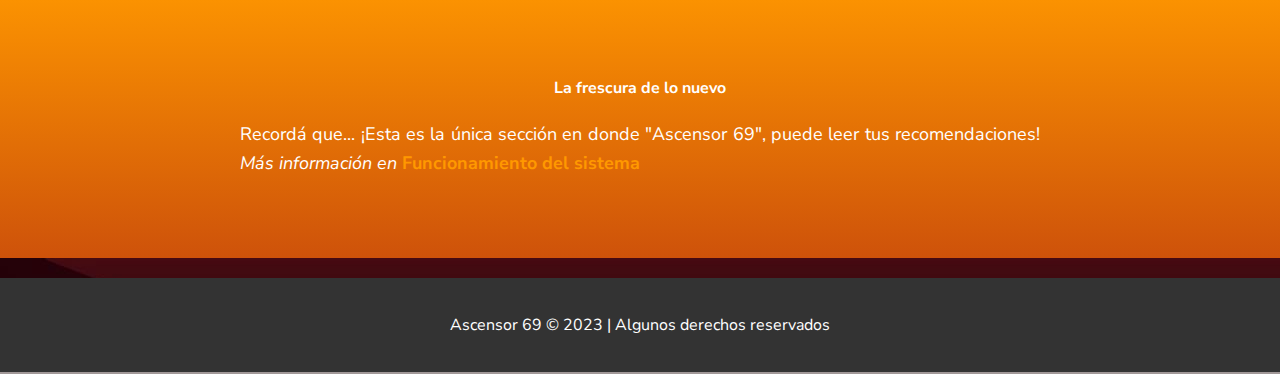
<file: html/descubrimientos.html>
<!DOCTYPE html>
<html lang="es">

<head>
    <meta charset="UTF-8">
    <meta name="viewport" content="width=device-width, initial-scale=1.0">
    <meta name="description" content="¡Lo mejor de lo nuevo que todavía no escuchaste! | Subí al Ascensor 69, y descubrí la mejor música nueva, todo el día, todos los días">
    <title>Descubrimientos | Ascensor 69</title>
    <link rel="icon" href="../img/69fix.png.png">
    <link rel="stylesheet" href="../css/style.css">
    <link href="https://fonts.googleapis.com/css2?family=Nunito+Sans:opsz,wght@6..12,600&display=swap" rel="stylesheet">
    <link href="https://fonts.googleapis.com/css2?family=Nunito+Sans:opsz,wght@6..12,600;6..12,700&display=swap" rel="stylesheet">
    <link href="https://fonts.googleapis.com/css2?family=Tilt+Prism&display=swap" rel="stylesheet">
    <link href="https://cdn.jsdelivr.net/npm/bootstrap@5.3.1/dist/css/bootstrap.min.css" rel="stylesheet"
    integrity="sha384-4bw+/aepP/YC94hEpVNVgiZdgIC5+VKNBQNGCHeKRQN+PtmoHDEXuppvnDJzQIu9" crossorigin="anonymous">
</head>
    
<body class="new-page">
    
    <header>
        <h1>Descubrimientos</h1>
    </header>
    <nav class="navbar navbar-dark bg-dark navbar-expand-xl navbar-expand-md navbar-expand-sm justify-content-center">
        
        <div class="container justify-content-center" id="navbarNavDropdown">
            
            <ul class="navbar-nav justify-content-center">
                <li class="nav-item">
                    <a class="nav-link active" aria-current="page" href="../index.html">Inicio</a>
                </li>
                <li class="nav-item">
                    <a class="nav-link active" href="shop.html">Shop</a>
                </li>
                <li class="nav-item">
                    <a class="nav-link active" href="gallery.html#image-slider">Galería</a>
                </li>
                <li class="nav-item dropdown">
                    <a class="nav-link dropdown-toggle active" href="#" role="button" data-bs-toggle="dropdown"
                        aria-expanded="false">
                        Pisos
                    </a>
                    <ul class="dropdown-menu">
                        <li><a class="dropdown-item" href="rock.html">Piso 1</a></li>
                        <li><a class="dropdown-item" href="losdesiempre.html">Piso 33</a></li>
                        <li><a class="dropdown-item" href="djs.html">Piso 69</a></li>
                        <li><a class="dropdown-item" href="chill.html">Piso 13</a></li>
                        <li><a class="dropdown-item" href="alternativo.html">Piso 86</a></li>
                        <li><a class="dropdown-item" href="descubrimientos.html"><b>Estás acá</b></a></li>
                    </ul>
                </li>
            </ul>
        </div>
    </div>
</nav>
        

    <div class="container text-center">
        <h2 class="sections-title2new"><strong>¡La sección favorita del Ascensor!</strong></h2>
        <p class="sections-paragraphs"><b>Esta semana, te invitamos a escuchar...</b></p>
        <div class="row">
            <div class="col-xl-3 col-md-6 col-xs-12">
                <p>Generationals</p>
                <iframe style="border-radius:12px" src="https://open.spotify.com/embed/track/2Fl3f2RJj9a0HYknQ9S7hq?utm_source=generator" width="100%" height="152" frameBorder="0" allowfullscreen="" allow="autoplay; clipboard-write; encrypted-media; fullscreen; picture-in-picture" loading="lazy"></iframe>
            </div>
            <div class="col-xl-3 col-md-6 col-xs-12">
                <p>Santigold</p>
                <iframe style="border-radius:12px" src="https://open.spotify.com/embed/track/4dmCLAZbWYT0qtcG7GVMdb?utm_source=generator&theme=0" width="100%" height="152" frameBorder="0" allowfullscreen="" allow="autoplay; clipboard-write; encrypted-media; fullscreen; picture-in-picture" loading="lazy"></iframe>
            </div>
            <div class="col-xl-3 col-md-6 col-xs-12">
                <p>Phantogram</p>
                <iframe style="border-radius:12px" src="https://open.spotify.com/embed/track/5imUTBF35uIoABlV9g9da2?utm_source=generator" width="100%" height="152" frameBorder="0" allowfullscreen="" allow="autoplay; clipboard-write; encrypted-media; fullscreen; picture-in-picture" loading="lazy"></iframe>
            </div>
            <div class="col-xl-3 col-md-6 col-xs-12">
                <p>Benny Sings</p>
                <iframe style="border-radius:12px" src="https://open.spotify.com/embed/track/3Q8SnMp3lhGGoIJBDmYRPa?utm_source=generator&theme=0" width="100%" height="152" frameBorder="0" allowfullscreen="" allow="autoplay; clipboard-write; encrypted-media; fullscreen; picture-in-picture" loading="lazy"></iframe>
            </div>
        </div>
    </div>

    <div class="container">
        <div class="row justify-content-center mt-5">
            
          <div class="col-md-4">
            <div class="card custom-card-new">
                <iframe style="border-radius:12px" src="https://open.spotify.com/embed/album/5wQzD4g80qIXRVUOD9we2G?utm_source=generator" width="100%" height="352" frameBorder="0" allowfullscreen="" allow="autoplay; clipboard-write; encrypted-media; fullscreen; picture-in-picture" loading="lazy"></iframe>
              <div class="card-body">
                <p class="card-text card-text-chill"><strong>Este álbum, un infaltable. Una fuente musical que puede remplazar algún tipo de alucinógeno. Una muy buena oportunidad para viajar, asegurada.</strong></p>
              </div>
            </div>
          </div>
        </div>
      </div>

    <section class="intro">
        <h4>La frescura de lo nuevo</h4>
        <p class="intro-paragraph">Recordá que... ¡Esta es la única sección en donde "Ascensor 69", puede leer tus recomendaciones! <em>Más información en </em><a href="../html/system.html"><b>Funcionamiento del sistema</b></a></p>
    </section>

    <footer>
        <p>Ascensor 69 © 2023 | Algunos derechos reservados</p>
    </footer>
    <script src="https://cdn.jsdelivr.net/npm/bootstrap@5.3.1/dist/js/bootstrap.bundle.min.js"
        integrity="sha384-HwwvtgBNo3bZJJLYd8oVXjrBZt8cqVSpeBNS5n7C8IVInixGAoxmnlMuBnhbgrkm"
        crossorigin="anonymous"></script>
</body>

</html>
</file>
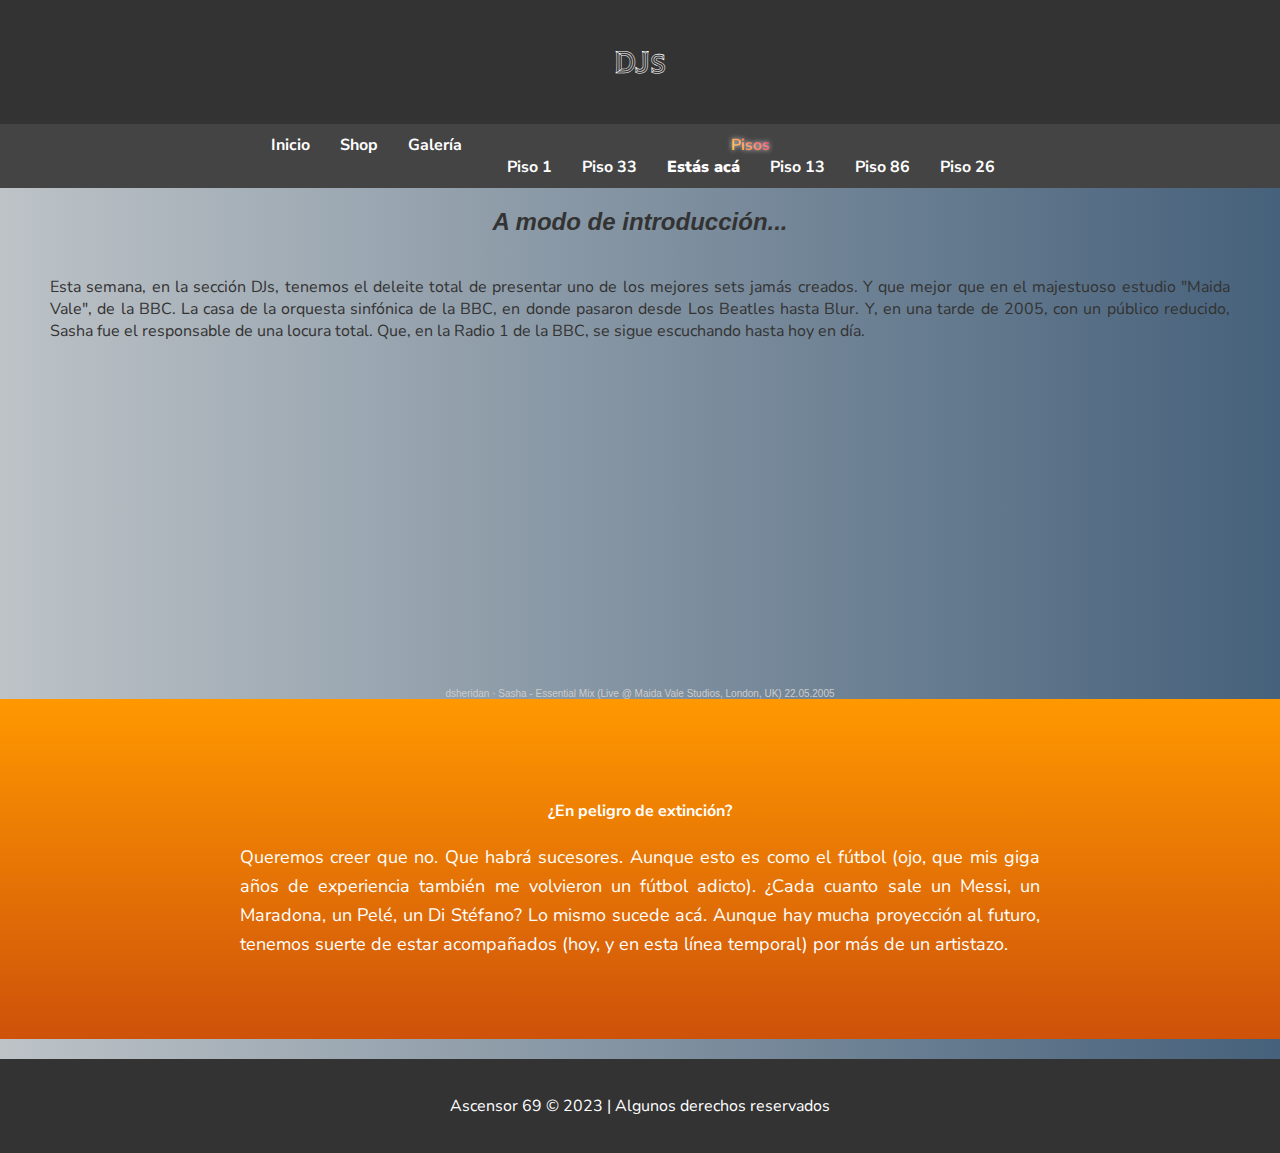
<file: html/djs.html>
<!DOCTYPE html>
<html lang="es">
<head>
    <meta charset="UTF-8">
    <meta name="viewport" content="width=device-width, initial-scale=1.0">
    <meta name="description" content="Sólo los mejores DJs, sólo la mejor música electrónica. Sólo maestros | | Subí al Ascensor 69, y descubrí la mejor música nueva, todo el día, todos los días"> 
    <title>DJs | Ascensor 69</title>
    <link rel="icon" href="../img/69fix.png.png">
    <link rel="stylesheet" href="../css/style.css">
    <link href="https://fonts.googleapis.com/css2?family=Nunito+Sans:opsz,wght@6..12,600&display=swap" rel="stylesheet">
    <link href="https://fonts.googleapis.com/css2?family=Nunito+Sans:opsz,wght@6..12,600;6..12,700&display=swap" rel="stylesheet">
    <link href="https://fonts.googleapis.com/css2?family=Tilt+Prism&display=swap" rel="stylesheet">
    <link href="https://cdn.jsdelivr.net/npm/bootstrap@5.3.1/dist/css/bootstrap.min.css" rel="stylesheet"
    integrity="sha384-4bw+/aepP/YC94hEpVNVgiZdgIC5+VKNBQNGCHeKRQN+PtmoHDEXuppvnDJzQIu9" crossorigin="anonymous">
</head>
<body class="dj-page">
    <header>
        <h1>DJs</h1>
    </header>
    <nav class="navbar navbar-dark bg-dark navbar-expand-xl navbar-expand-md navbar-expand-sm justify-content-center">
        
        <div class="container justify-content-center" id="navbarNavDropdown">
            
            <ul class="navbar-nav justify-content-center">
                <li class="nav-item">
                    <a class="nav-link active" aria-current="page" href="../index.html">Inicio</a>
                </li>
                <li class="nav-item">
                    <a class="nav-link active" href="shop.html">Shop</a>
                </li>
                <li class="nav-item">
                    <a class="nav-link active" href="gallery.html#image-slider">Galería</a>
                </li>
                <li class="nav-item dropdown">
                    <a class="nav-link dropdown-toggle active" href="#" role="button" data-bs-toggle="dropdown"
                        aria-expanded="false">
                        Pisos
                    </a>
                    <ul class="dropdown-menu">
                        <li><a class="dropdown-item" href="#rock">Piso 1</a></li>
                        <li><a class="dropdown-item" href="losdesiempre.html">Piso 33</a></li>
                        <li><a class="dropdown-item" href="djs.html"><b>Estás acá</b></a></li>
                        <li><a class="dropdown-item" href="chill.html">Piso 13</a></li>
                        <li><a class="dropdown-item" href="alternativo.html">Piso 86</a></li>
                        <li><a class="dropdown-item" href="descubrimientos.html">Piso 26</a></li>
                    </ul>
                </li>
            </ul>
        </div>
    </div>
</nav>
        

    <section class="sections-paragraphs">
        <h2 class="dj-title"><b><em>A modo de introducción...</em></b></h2>
        <p class="dj-paragraph">Esta semana, en la sección DJs, tenemos el deleite total de presentar uno de los mejores sets jamás creados. Y que mejor que en el majestuoso estudio "Maida Vale", de la BBC. La casa de la orquesta sinfónica de la BBC, en donde pasaron desde Los Beatles hasta Blur. Y, en una tarde de 2005, con un público reducido, Sasha fue el responsable de una locura total. Que, en la Radio 1 de la BBC, se sigue escuchando hasta hoy en día. </p>
        <div class="dj-video">
            <iframe width="100%" height="300" scrolling="no" frameborder="no" allow="autoplay" src="https://w.soundcloud.com/player/?url=https%3A//api.soundcloud.com/tracks/8523525&color=%23585e78&auto_play=false&hide_related=false&show_comments=true&show_user=true&show_reposts=false&show_teaser=true&visual=true"></iframe><div style="font-size: 10px; color: #cccccc;line-break: anywhere;word-break: normal;overflow: hidden;white-space: nowrap;text-overflow: ellipsis; font-family: Interstate,Lucida Grande,Lucida Sans Unicode,Lucida Sans,Garuda,Verdana,Tahoma,sans-serif;font-weight: 100;"><a href="https://soundcloud.com/dsheridan" title="dsheridan" target="_blank" style="color: #cccccc; text-decoration: none;">dsheridan</a> · <a href="https://soundcloud.com/dsheridan/sasha-essential-mix-live-maida-vale-studios-london-uk-22-05-2005" title="Sasha - Essential Mix (Live @ Maida Vale Studios, London, UK) 22.05.2005" target="_blank" style="color: #cccccc; text-decoration: none;">Sasha - Essential Mix (Live @ Maida Vale Studios, London, UK) 22.05.2005</a></div>
        </div>
            

    <section class="intro">
        <h4>¿En peligro de extinción?</h4>
        <p class="intro-paragraph">Queremos creer que no. Que habrá sucesores. Aunque esto es como el fútbol (ojo, que mis giga años de experiencia también me volvieron un fútbol adicto). ¿Cada cuanto sale un Messi, un Maradona, un Pelé, un Di Stéfano? Lo mismo sucede acá. Aunque hay mucha proyección al futuro, tenemos suerte de estar acompañados (hoy, y en esta línea temporal) por más de un artistazo.</p>
    </section>

    <footer>
        <p>Ascensor 69 © 2023 | Algunos derechos reservados</p>
    </footer>
    <script src="https://cdn.jsdelivr.net/npm/bootstrap@5.3.1/dist/js/bootstrap.bundle.min.js"
        integrity="sha384-HwwvtgBNo3bZJJLYd8oVXjrBZt8cqVSpeBNS5n7C8IVInixGAoxmnlMuBnhbgrkm"
        crossorigin="anonymous"></script>
</body>
</html>
</file>
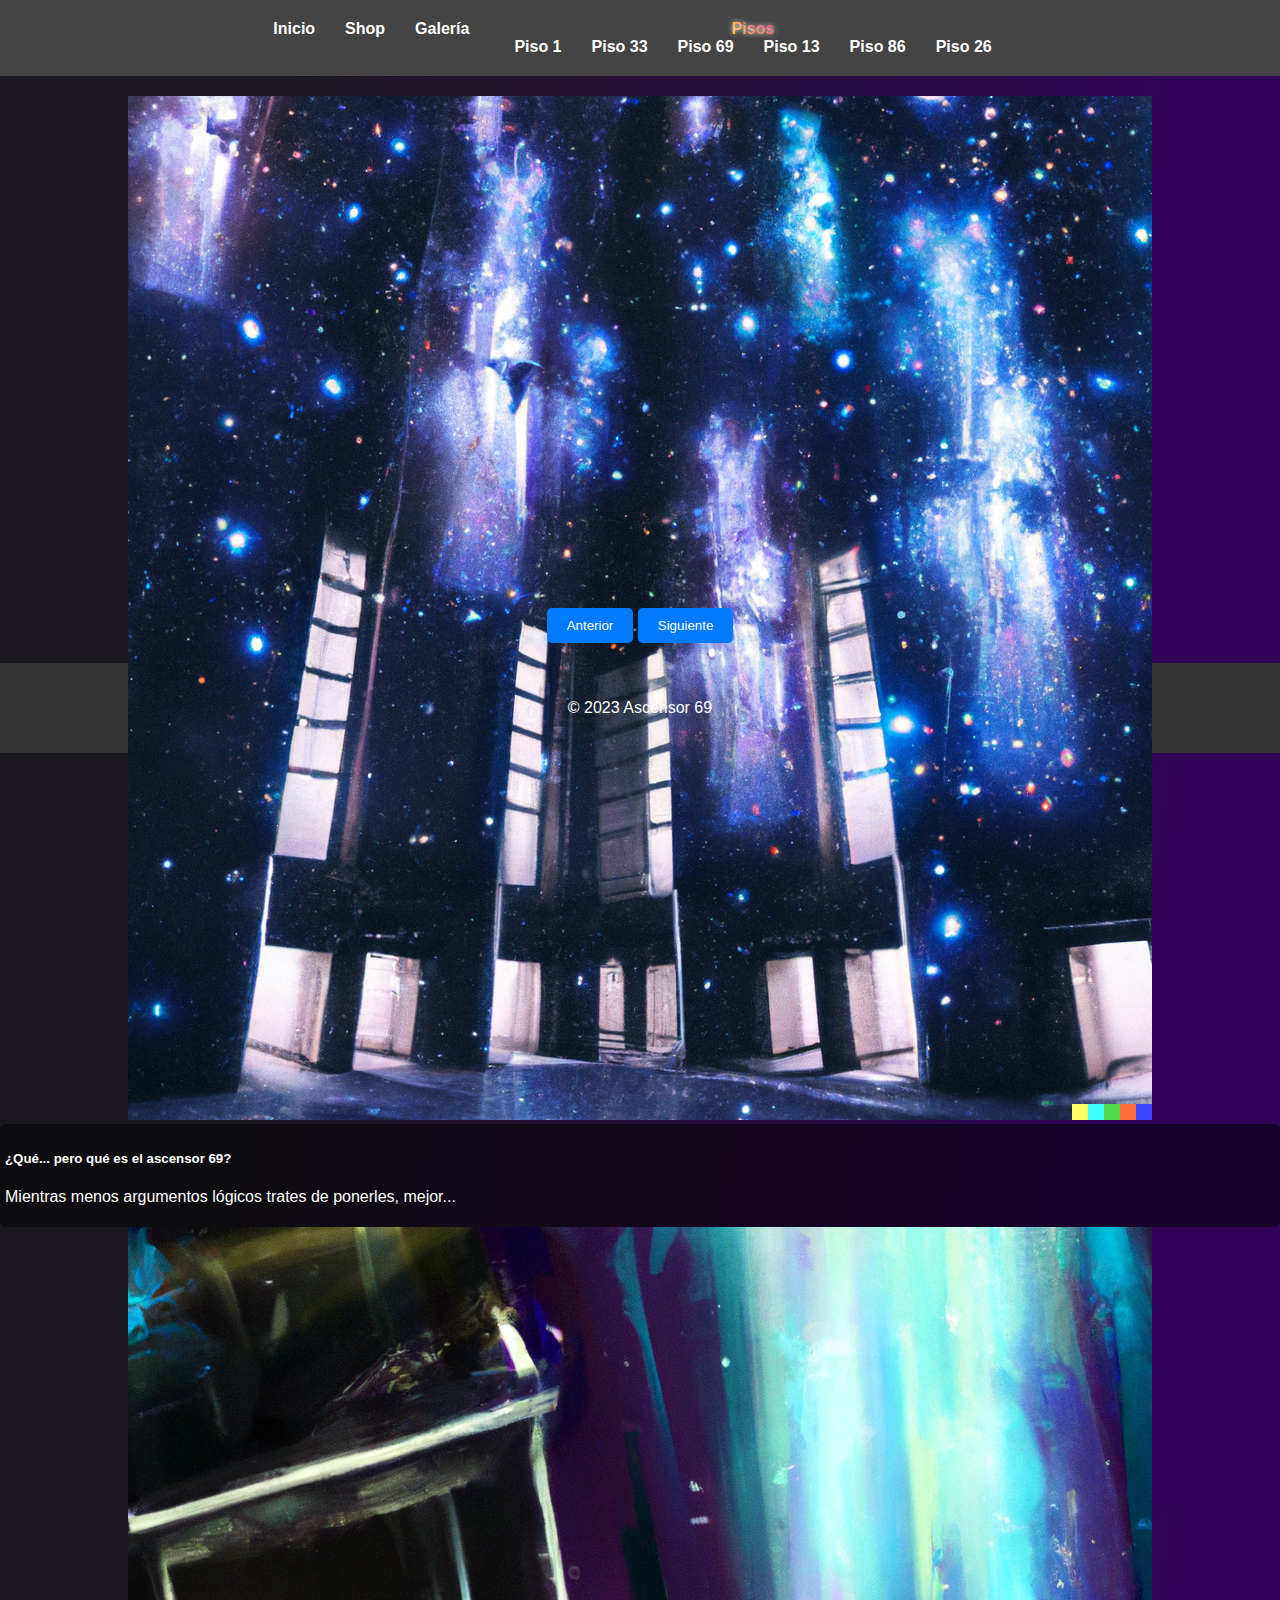
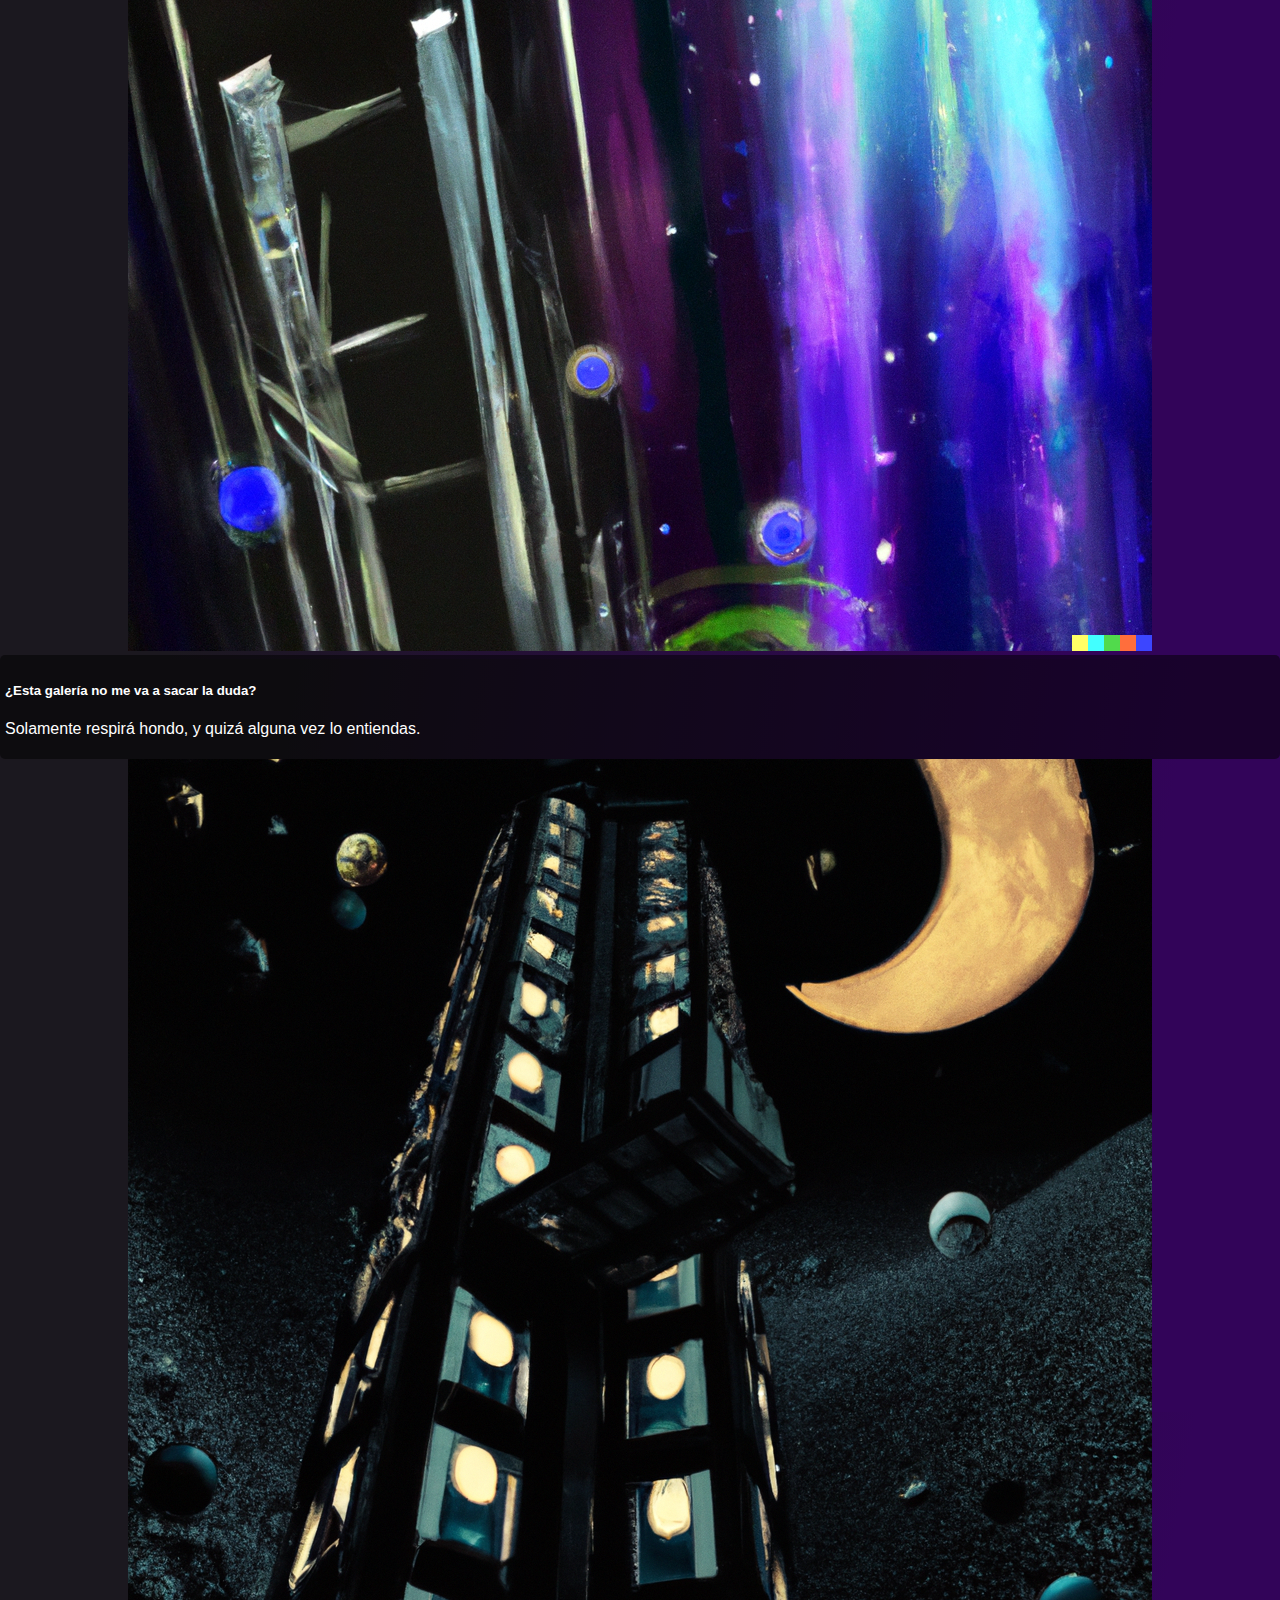
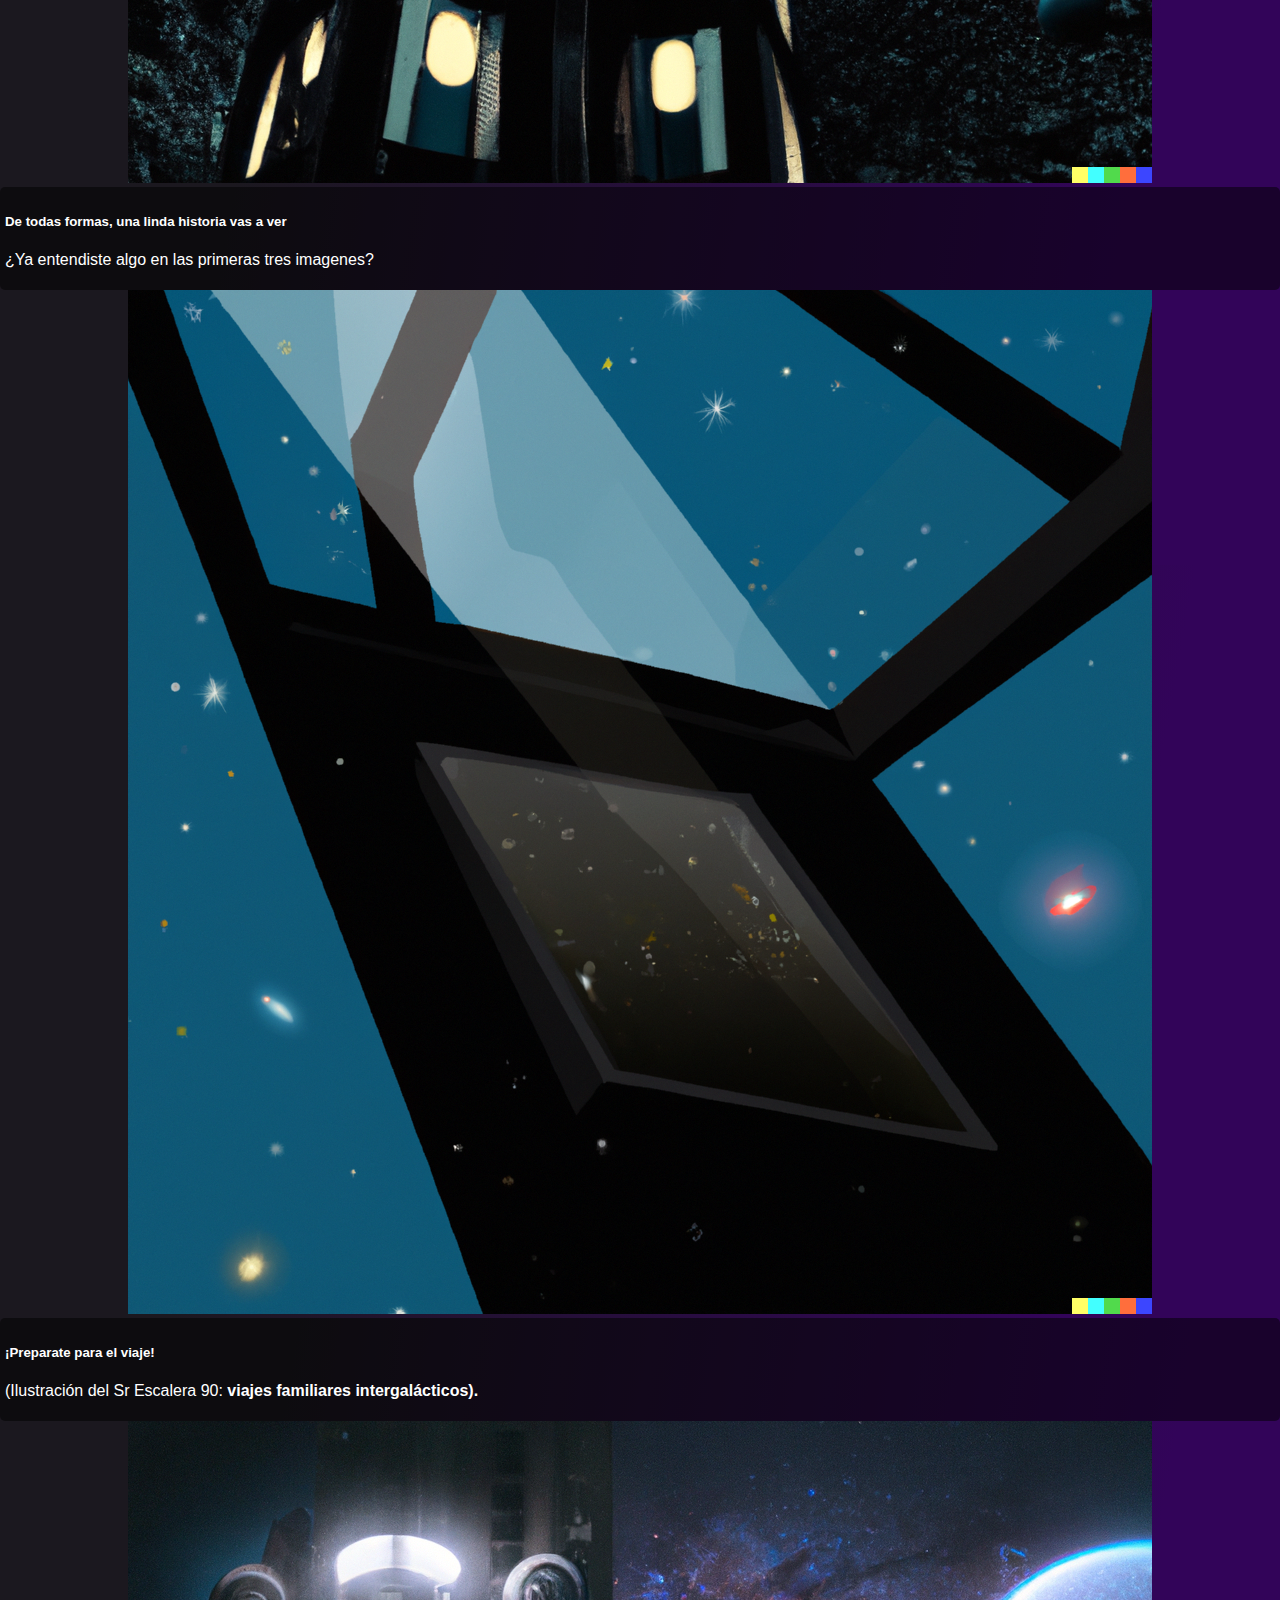
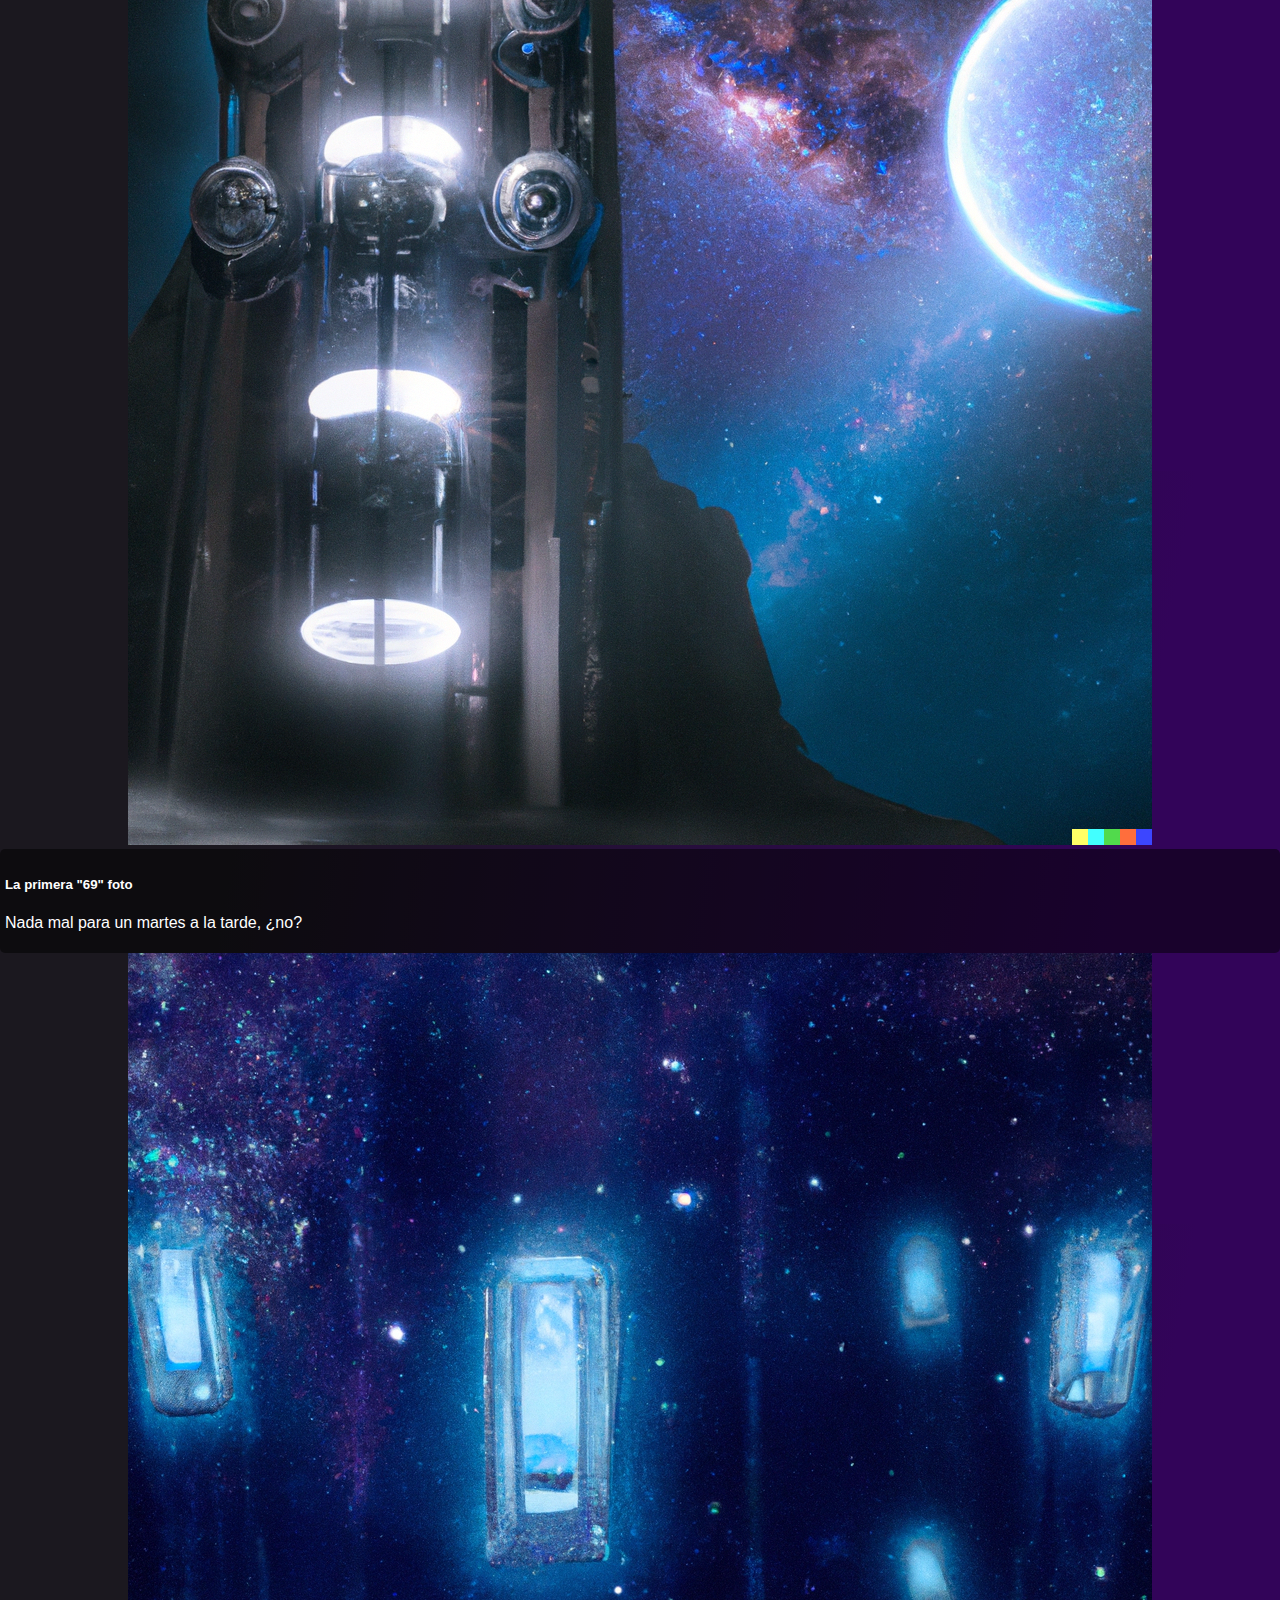
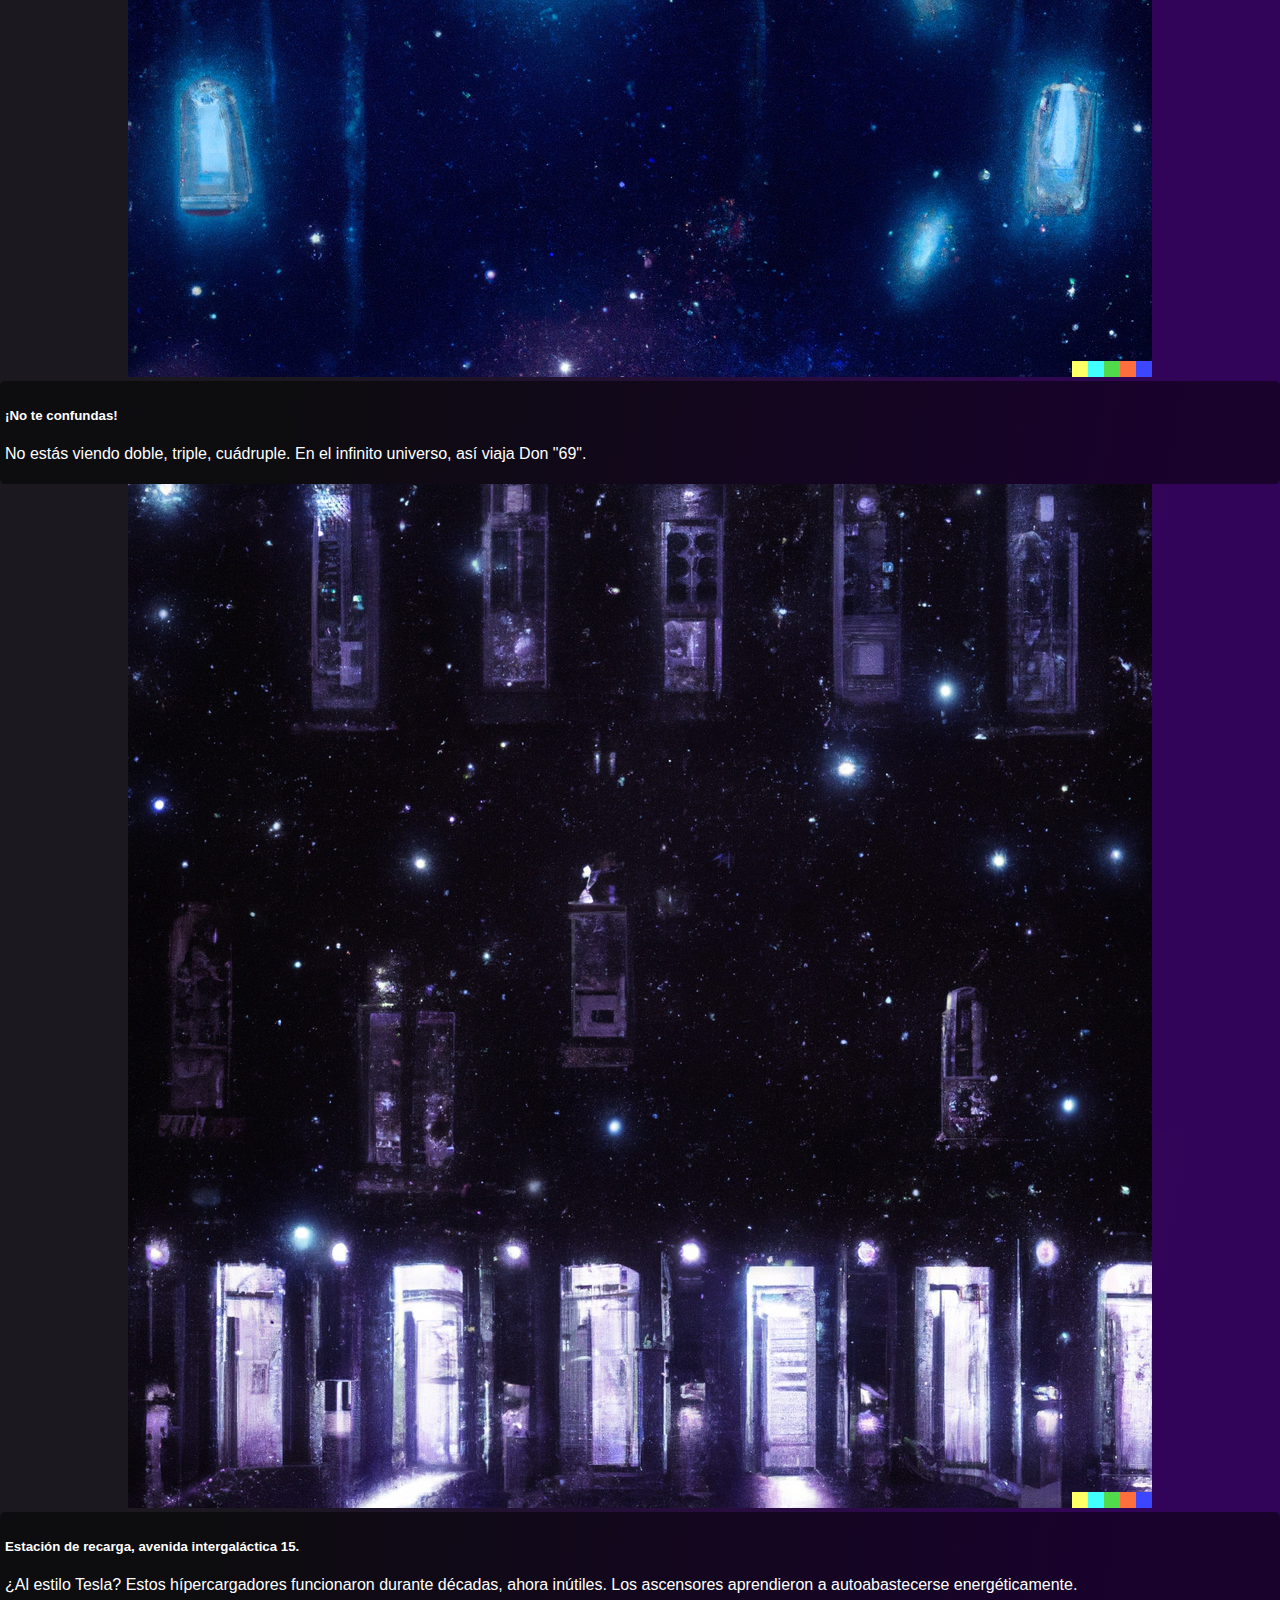
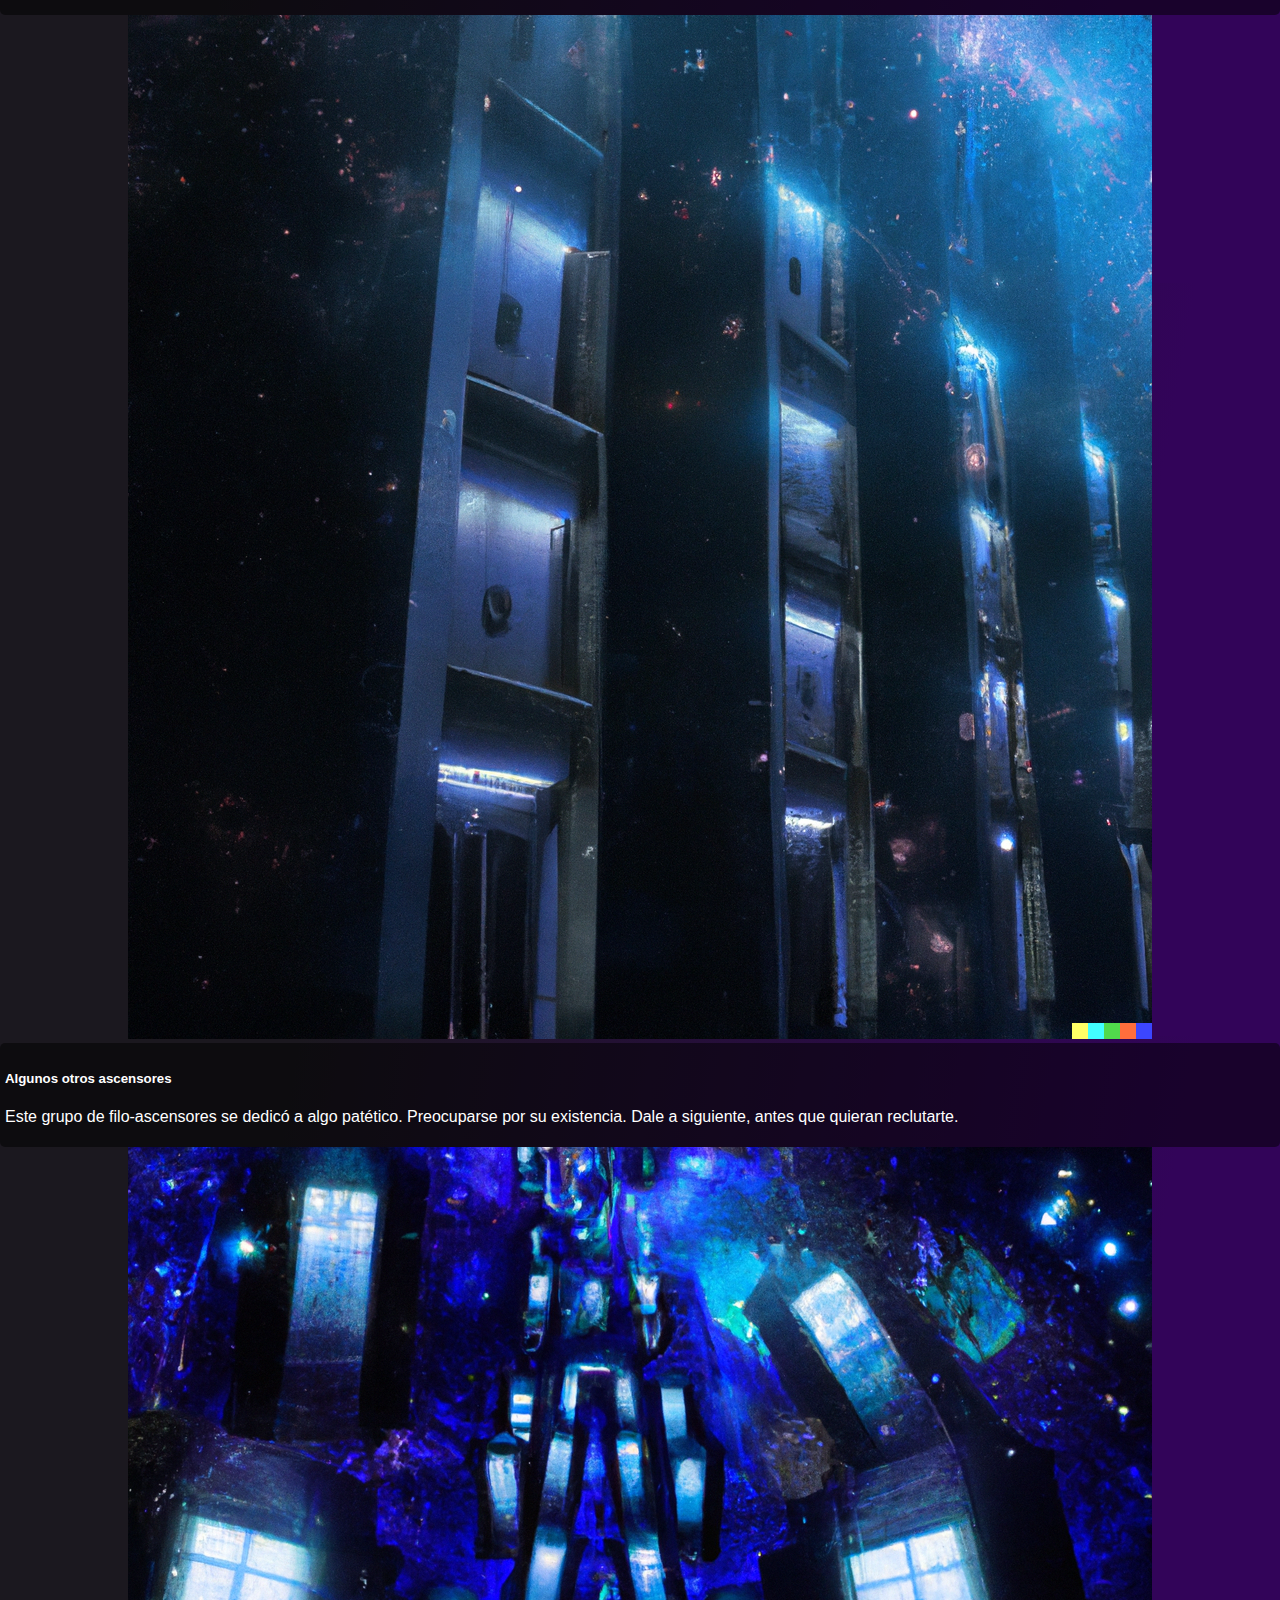
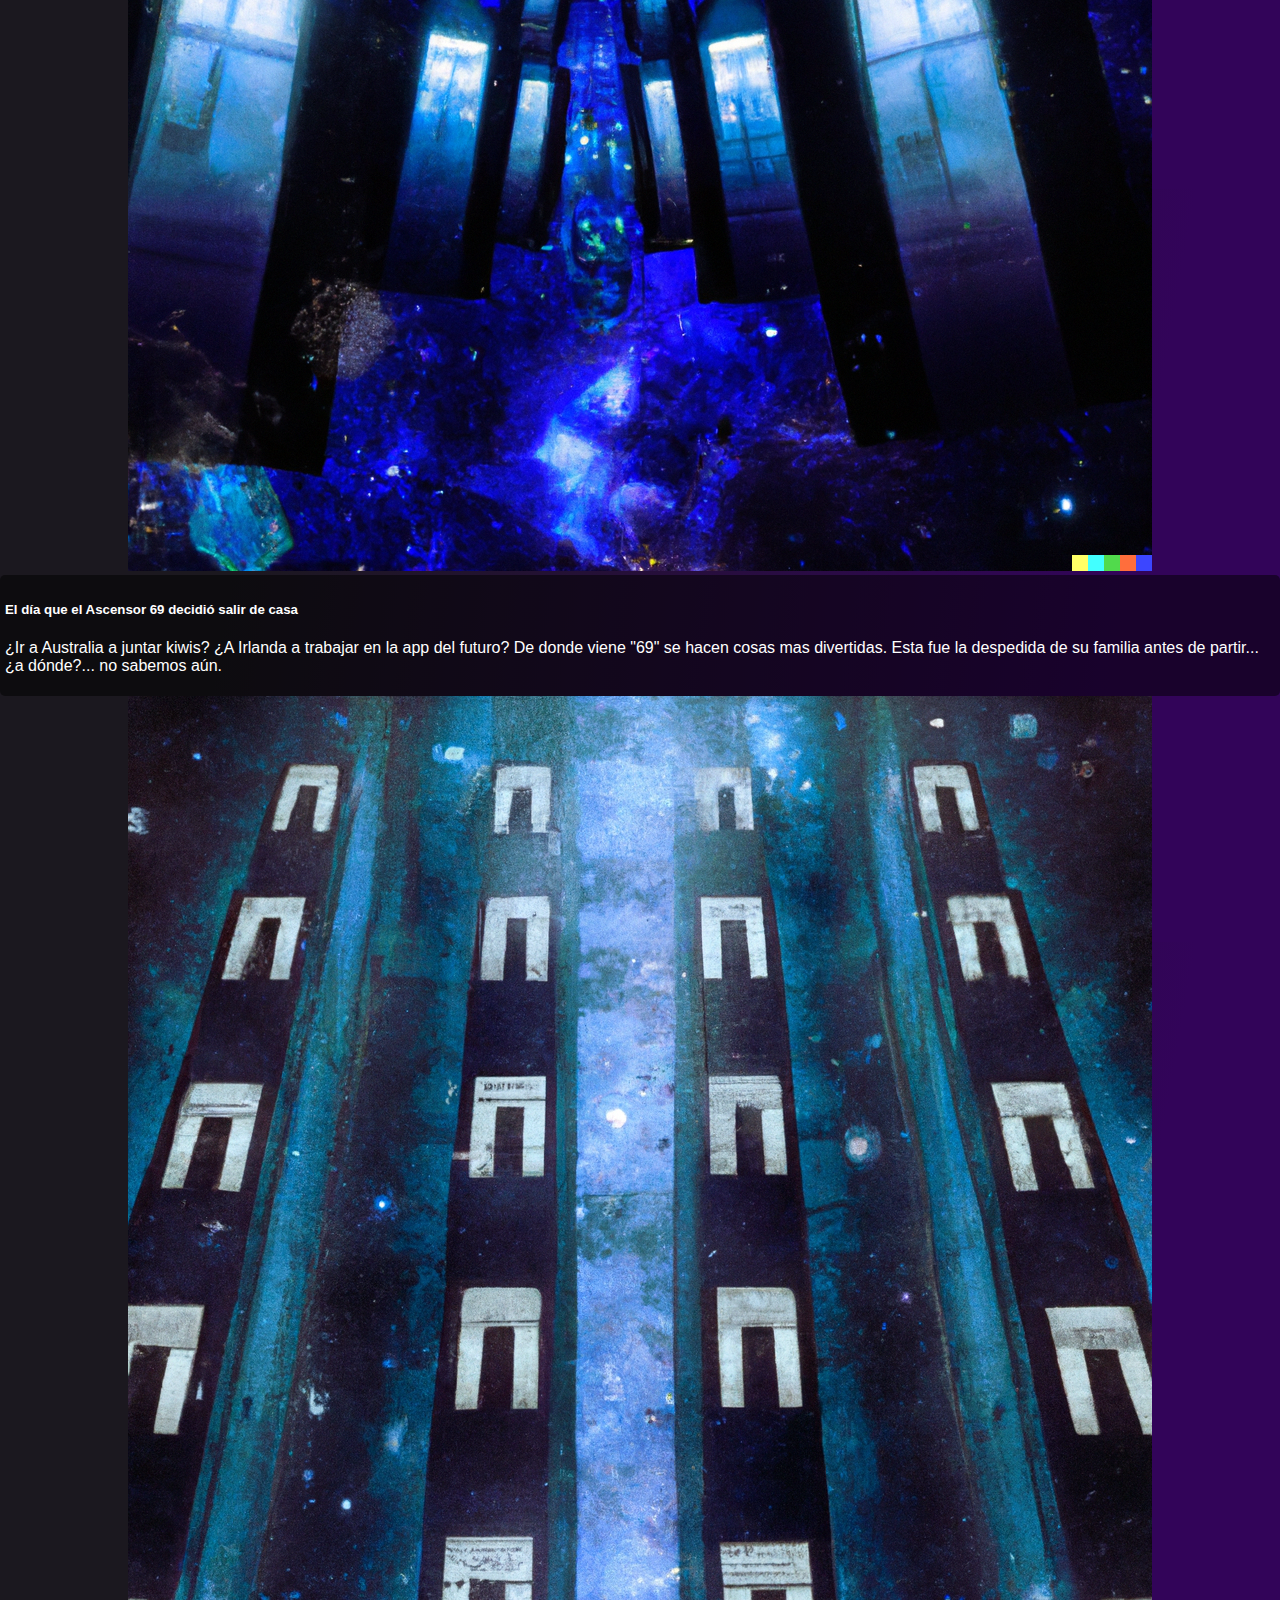
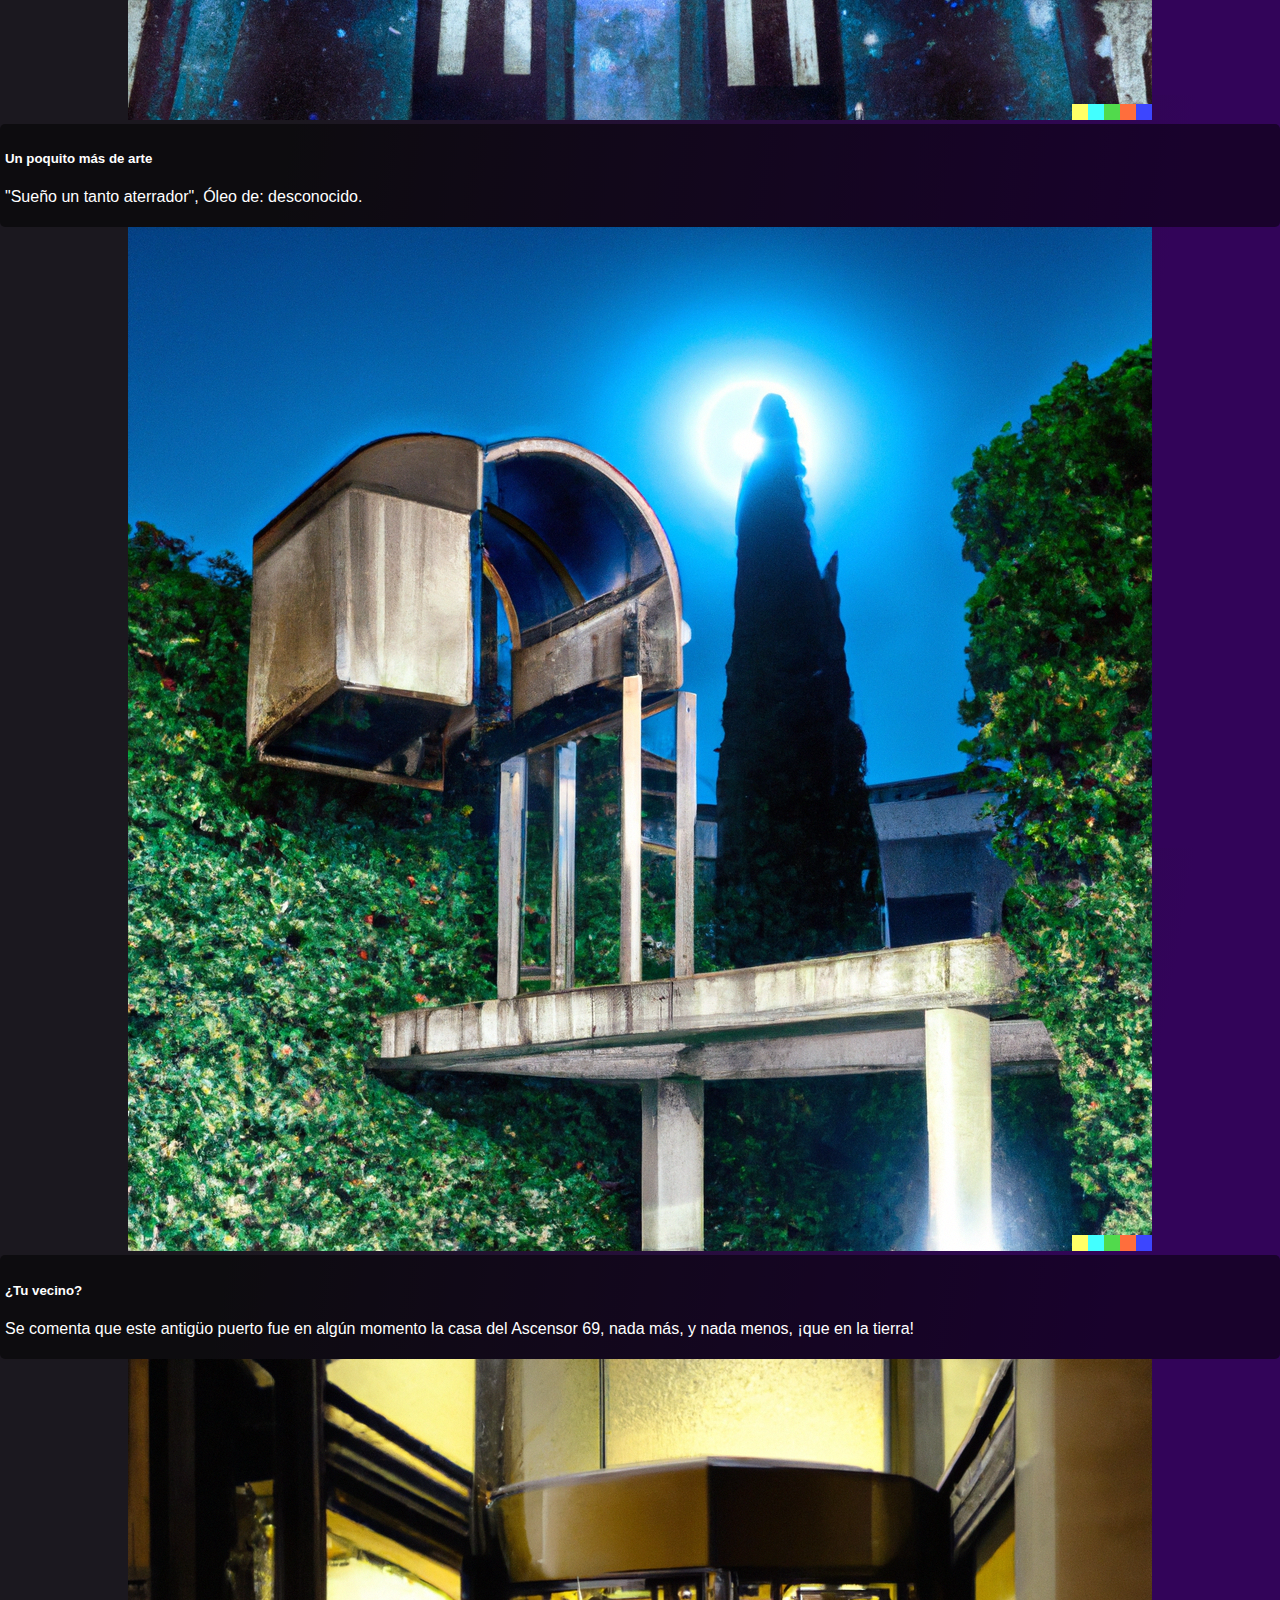
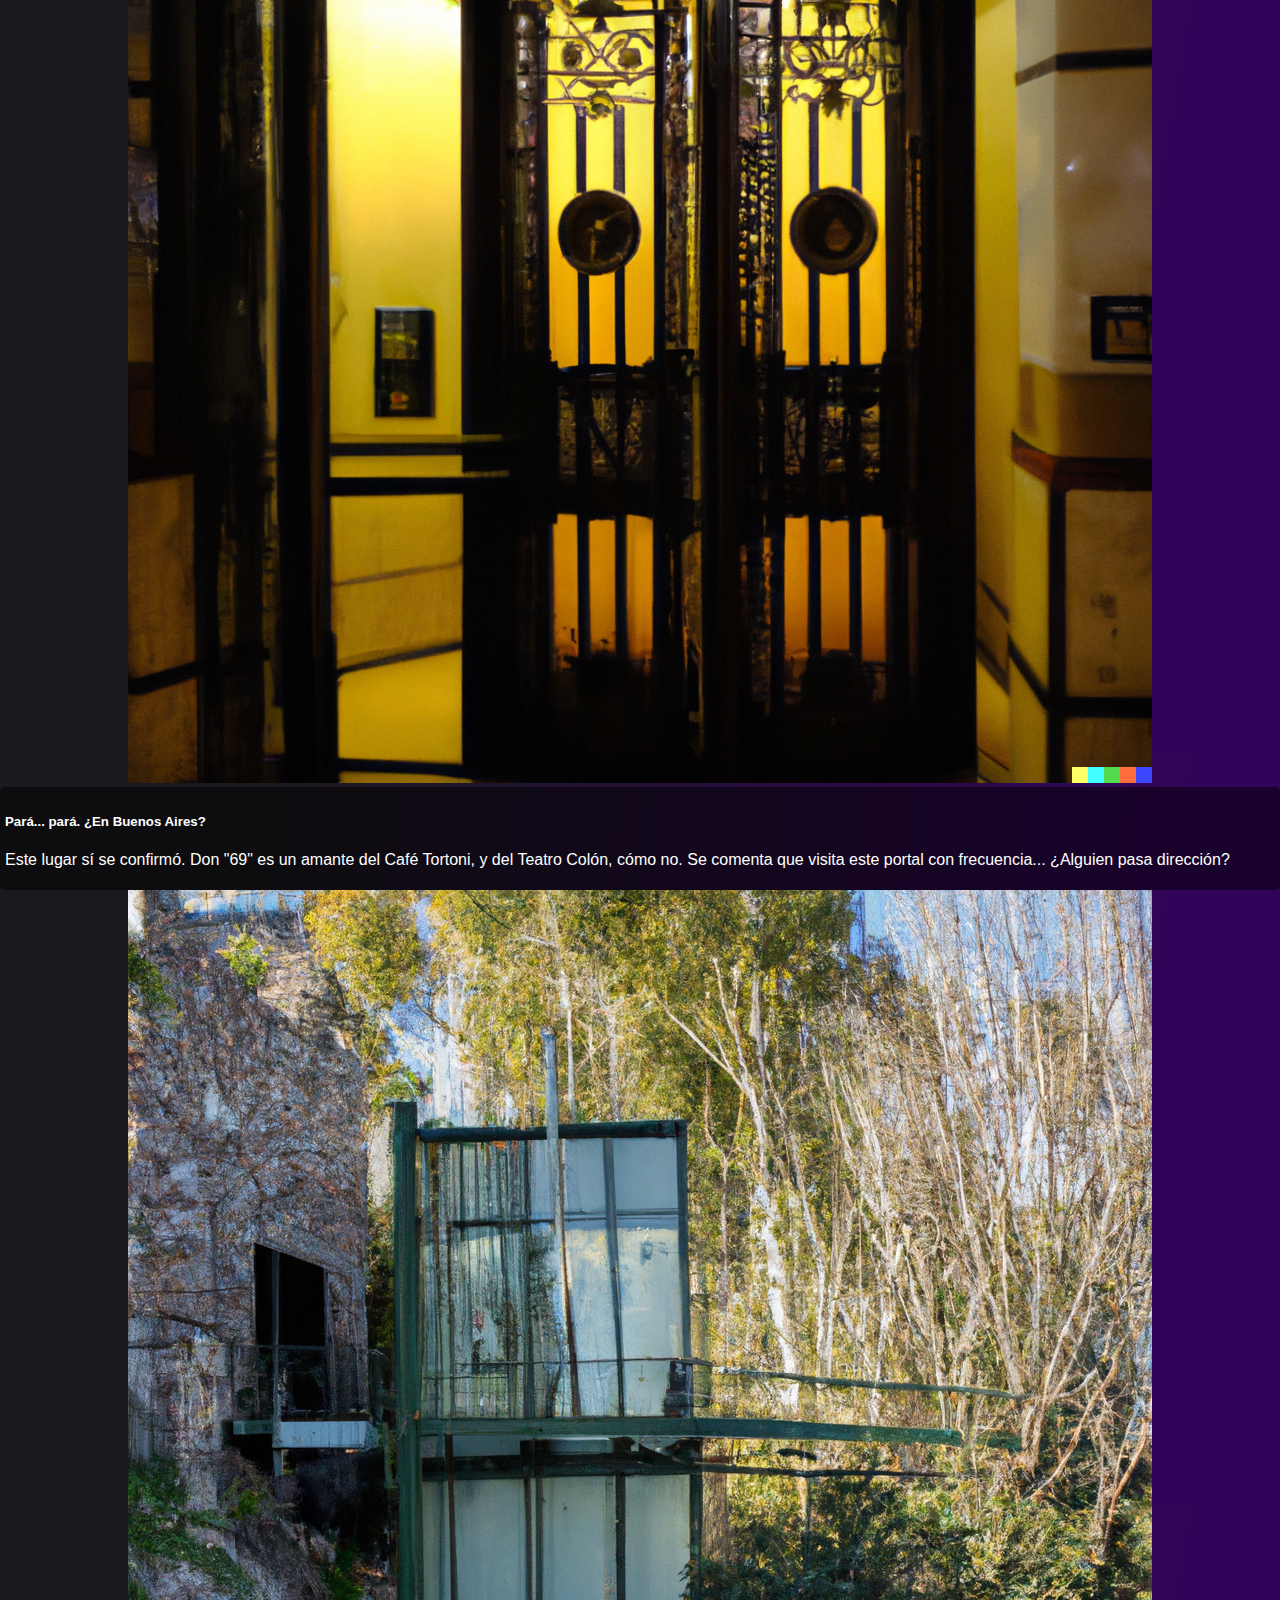
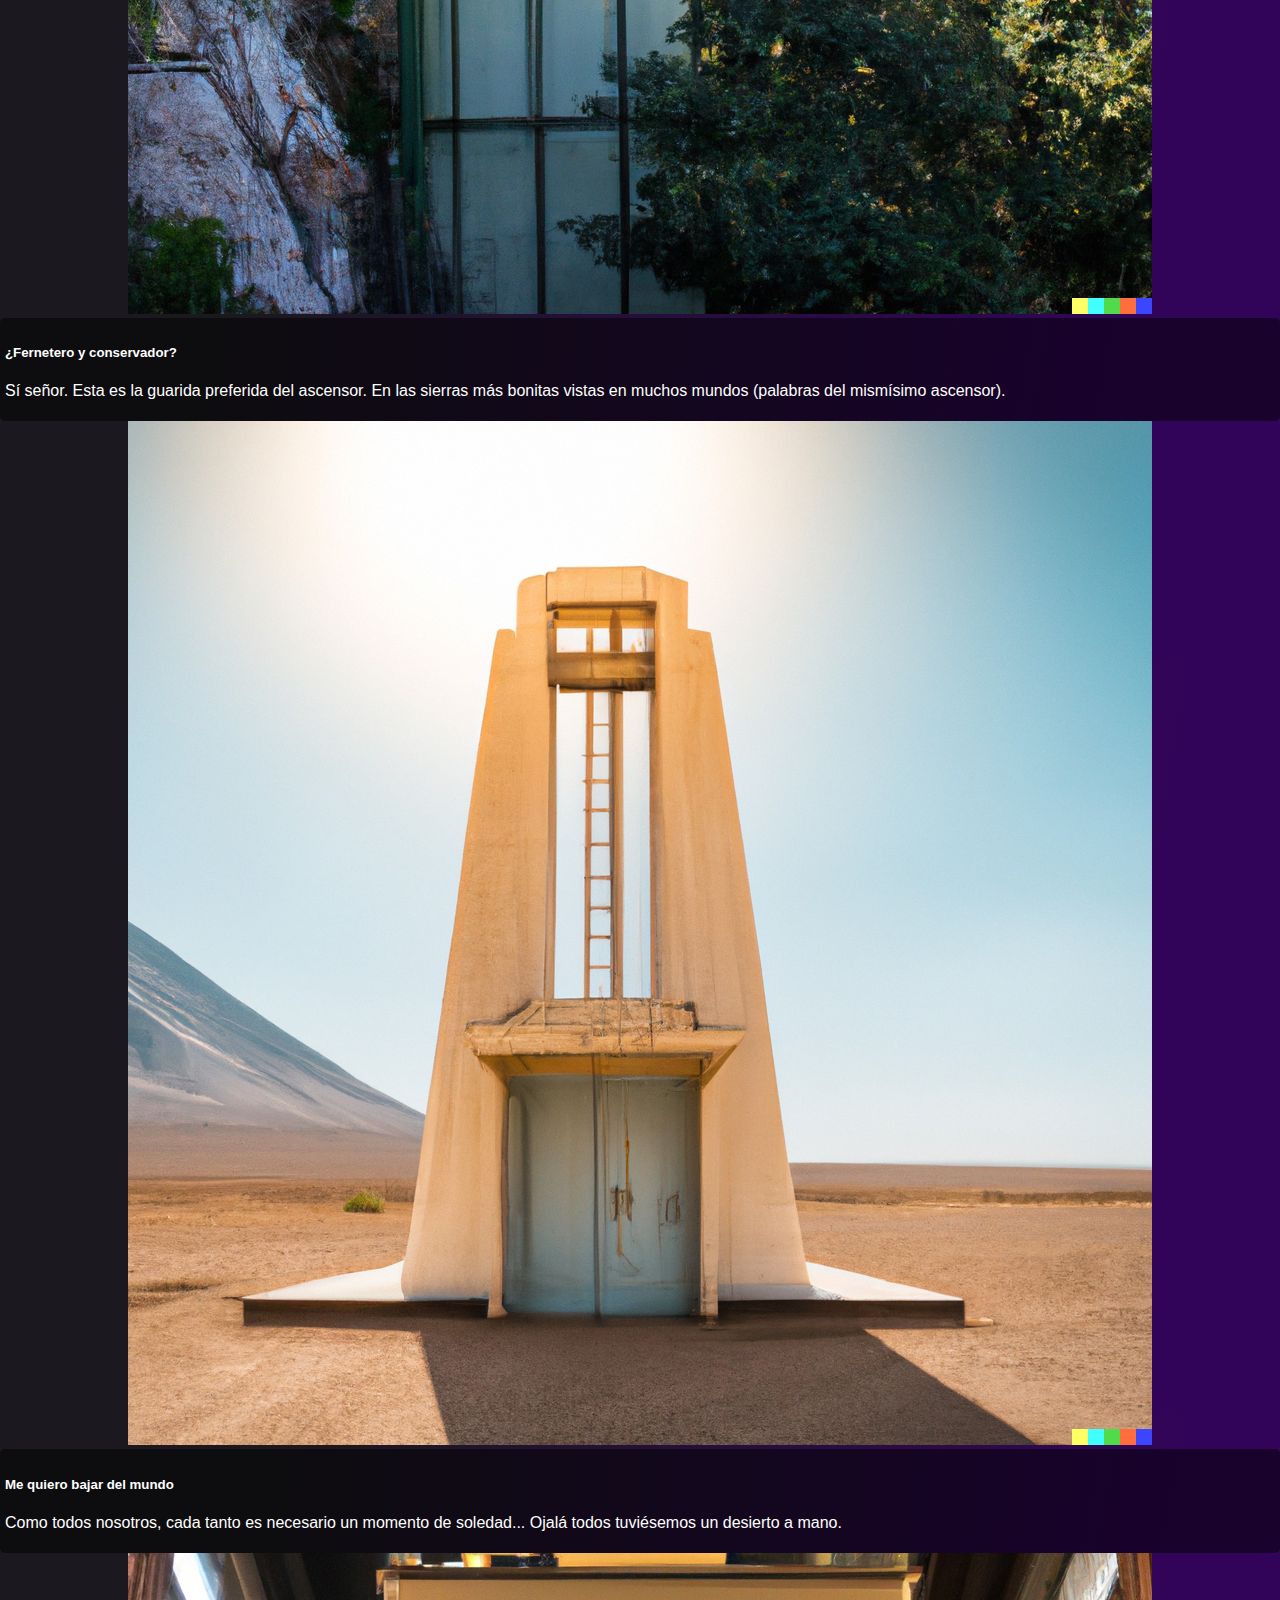
<file: html/gallery.html>
<!DOCTYPE html>
<html lang="en">

<head>
  <meta charset="UTF-8">
  <meta name="viewport" content="width=device-width, initial-scale=1.0">
  <meta name="description" content="¿Todavía con preguntas acerca de nuestra web musical? | Galería de Ascensor 69"> 
  <title>Galería | Ascensor 69</title>
  <link rel="icon" href="../img/69fix.png.png">
  <link rel="stylesheet" href="../css/style.css">
  <link href="https://cdn.jsdelivr.net/npm/bootstrap@5.3.2/dist/css/bootstrap.min.css" rel="stylesheet"
    integrity="sha384-T3c6CoIi6uLrA9TneNEoa7RxnatzjcDSCmG1MXxSR1GAsXEV/Dwwykc2MPK8M2HN" crossorigin="anonymous">
</head>

<body class="gallery-page">
  <main class="gallery-main">
    <nav class="navbar navbar-dark bg-dark navbar-expand-xl navbar-expand-md navbar-expand-sm justify-content-center">

      <nav class="navbar navbar-dark bg-dark navbar-expand-xl navbar-expand-md navbar-expand-sm justify-content-center">

        <div class="container justify-content-center" id="navbarNavDropdown">
            
            <ul class="navbar-nav justify-content-center">
                <li class="nav-item">
                    <a class="nav-link active" aria-current="page" href="../index.html">Inicio</a>
                </li>
                <li class="nav-item">
                    <a class="nav-link active" href="shop.html">Shop</a>
                </li>
                
                <li class="nav-item">
                    <a class="nav-link active" href="gallery.html#image-slider">Galería</a>
                </li>
                <li class="nav-item dropdown">
                    <a class="nav-link dropdown-toggle active" href="#" role="button" data-bs-toggle="dropdown"
                        aria-expanded="false">
                        Pisos
                    </a>
                    <ul class="dropdown-menu">
                        <li><a class="dropdown-item" href="../html/rock.html">Piso 1</a></li>
                        <li><a class="dropdown-item" href="../html/losdesiempre.html">Piso 33</a></li>
                        <li><a class="dropdown-item" href="../html/djs.html">Piso 69</a></li>
                        <li><a class="dropdown-item" href="../html/chill.html">Piso 13</a></li>
                        <li><a class="dropdown-item" href="../html/alternativo.html">Piso 86</a></li>
                        <li><a class="dropdown-item" href="../html/descubrimientos.html">Piso 26</a></li>
                    </ul>
                </li>
            </ul>
        </div>
        </div>
    </nav>
    
  </main>

  <div class="container">
    <div class="row">
      <div id="image-slider" class="col-md-6 mx-auto">
        <div id="carouselExampleFade" class="carousel slide carousel-fade" data-bs-ride="carousel">
          <div class="carousel-inner">
            <div class="carousel-item active">
              <img src="../img/groovelevator.png" class="d-block w-100" alt="Ilustración subjetiva de un grupo de ascensores en el espacio exterior">
              <div class="carousel-caption">
                <h5>¿Qué... pero qué es el ascensor 69?</h5>
                <p>Mientras menos argumentos lógicos trates de ponerles, mejor...</p>
              </div>
            </div>
            <div class="carousel-item">
              <img src="../img/groovelevator2.png" class="d-block w-100" alt="Pintura abstracta de carácter espacial">
              <div class="carousel-caption">
                <h5>¿Esta galería no me va a sacar la duda?</h5>
                <p>Solamente respirá hondo, y quizá alguna vez lo entiendas.</p>
              </div>
            </div>
            <div class="carousel-item">
              <img src="../img/groovelevator1.png" class="d-block w-100" alt="Lo que parece ser una gran torre cercana a una luna de ficción">
              <div class="carousel-caption">
                <h5>De todas formas, una linda historia vas a ver</h5>
                <p>¿Ya entendiste algo en las primeras tres imagenes?</p>
              </div>
            </div>
            <div class="carousel-item">
              <img src="../img/groovelevator5.png" class="d-block w-100" alt="Ilustración símil interior de una nave espacial">
              <div class="carousel-caption">
                <h5>¡Preparate para el viaje!</h5>
                <p>(Ilustración del Sr Escalera 90: <b>viajes familiares intergalácticos).</b></p>
              </div>
            </div>
            <div class="carousel-item">
              <img src="../img/groovelevator4.png" class="d-block w-100" alt="Una máquina rara con aspecto de ascensor; al fondo una gran y brillante luna">
              <div class="carousel-caption">
                <h5>La primera "69" foto</h5>
                <p>Nada mal para un martes a la tarde, ¿no?</p>
              </div>
            </div>
            <div class="carousel-item">
              <img src="../img/groovelevator6.png" class="d-block w-100" alt="Un grupo de ascensores en el espacio exterior">
              <div class="carousel-caption">
                <h5>¡No te  confundas!</h5>
                <p>No estás viendo doble, triple, cuádruple. En el infinito universo, así viaja Don "69".</p>
              </div>
            </div>
            <div class="carousel-item">
              <img src="../img/groovelevator7.png" class="d-block w-100" alt="Ilustración de ascensores y sus estaciones de recarga, en el espacio exterior">
              <div class="carousel-caption">
                <h5>Estación de recarga, avenida intergaláctica 15.</h5>
                <p>¿Al estilo Tesla? Estos hípercargadores funcionaron durante décadas, ahora inútiles. Los ascensores aprendieron a autoabastecerse energéticamente.</p>
              </div>
            </div>
            <div class="carousel-item">
              <img src="../img/groovelevator8.png" class="d-block w-100" alt="Grupo de ascensores en lo que parece un ambiente sub-acuático">
              <div class="carousel-caption">
                <h5>Algunos otros ascensores</h5>
                <p>Este grupo de filo-ascensores se dedicó a algo patético. Preocuparse por su existencia. Dale a siguiente, antes que quieran reclutarte.</p>
              </div>
            </div>
            <div class="carousel-item">
              <img src="../img/groovelevator9.png" class="d-block w-100" alt="Un grupo de ascensores, dando la impresión que te miran. Estilo: starry night">
              <div class="carousel-caption">
                <h5>El día que el Ascensor 69 decidió salir de casa</h5>
                <p>¿Ir a Australia a juntar kiwis? ¿A Irlanda a trabajar en la app del futuro? De donde viene "69" se hacen cosas mas divertidas. Esta fue la despedida de su familia antes de partir... ¿a dónde?... no sabemos aún.</p>
              </div>
            </div>
            <div class="carousel-item">
              <img src="../img/groovelevator10.png" class="d-block w-100" alt="Grandes torres con apariencia de ascensores, ilustrados en el espacio exterior">
              <div class="carousel-caption">
                <h5>Un poquito más de arte</h5>
                <p>"Sueño un tanto aterrador", Óleo de: desconocido.</p>
              </div>
            </div>
            <div class="carousel-item">
              <img src="../img/cityelevator.png" class="d-block w-100" alt="Un portal para ascensores retrofuturistas ubicado en una zona urbana residencial">
              <div class="carousel-caption">
                <h5>¿Tu vecino?</h5>
                <p>Se comenta que este antigüo puerto fue en algún momento la casa del Ascensor 69, nada más, y nada menos, ¡que en la tierra!</p>
              </div>
            </div>
            <div class="carousel-item">
              <img src="../img/bsaselevator.png" class="d-block w-100" alt="Un viejo portal perteneciente a un edificio en la Ciudad de Buenos Aires">
              <div class="carousel-caption">
                <h5>Pará... pará. ¿En Buenos Aires?</h5>
                <p>Este lugar sí se confirmó. Don "69" es un amante del Café Tortoni, y del Teatro Colón, cómo no. Se comenta que visita este portal con frecuencia... ¿Alguien pasa dirección?</p>
              </div>
            </div>
            <div class="carousel-item">
              <img src="../img/cordobaelevator.png" class="d-block w-100" alt="Construcción adaptada para ascensor. Estilo minimalista, ubicado en Córdoba">
              <div class="carousel-caption">
                <h5>¿Fernetero y conservador?</h5>
                <p>Sí señor. Esta es la guarida preferida del ascensor. En las sierras más bonitas vistas en muchos mundos (palabras del mismísimo ascensor). </p>
              </div>
            </div>
            <div class="carousel-item">
              <img src="../img/dessertelevator.png" class="d-block w-100" alt="Construcción con puerta de entrada a un ascensor, en el medio del desierto">
              <div class="carousel-caption">
                <h5>Me quiero bajar del mundo</h5>
                <p>Como todos nosotros, cada tanto es necesario un momento de soledad... Ojalá todos tuviésemos un desierto a mano.</p>
              </div>
            </div>
            <div class="carousel-item">
              <img src="../img/ferrarielevator.png" class="d-block w-100" alt="Ascensor gigantesco ubicado en la fábrica de Ferrari">
              <div class="carousel-caption">
                <h5>¿Nuevos proyectos?</h5>
                <p>Este ascensor fue el único construído a mano por humanos. Aunque, no por cualquiera. Por los artistas de Maranello. Se rumorea que el ascensor prontamente pasará a otras de sus máximas pasiones. Los autos italianos.</p>
              </div>
            </div>
            <div class="carousel-item">
              <img src="../img/ferrarielevator1.png" class="d-block w-100" alt="Una confusa imagen en donde se superpone un ascensor en movimiento, y debajo de este una Ferrari roja">
              <div class="carousel-caption">
                <h5>Transfusión</h5>
                <p>Pero... ¿de la música a los autos? Tampoco es saltar del Jiu-jitsu a diseñador de interiores. Aunque... todo tiene que ver con todo... <b>todo.</b> Lo único que no entendemos en esta ilustración, es qué estaba pasando ese día en Maranello. ¿Se quiso llevar "Il Cavallino Rampante" a otra galaxia? </p>
              </div>
            </div>
            <div class="carousel-item">
              <img src="../img/mselevator.png" class="d-block w-100" alt="Una mujer, un ascensor, y una escalera">
              <div class="carousel-caption">
                <h5>¡Fuera preocupaciones!</h5>
                <p>Lo encontramos. ¡Lo encontraste! El Ascensor 69 está un poco distraído últimamente, desde que conoció a "Miss Elevator"... </p>
              </div>
            </div>
            
          </div>
          <button class="carousel-control-prev" type="button" data-bs-target="#carouselExampleFade"
            data-bs-slide="prev">
            <span class="carousel-control-prev-icon" aria-hidden="true"></span>
            <span class="visually-hidden">Anterior</span>
          </button>
          <button class="carousel-control-next" type="button" data-bs-target="#carouselExampleFade"
            data-bs-slide="next">
            <span class="carousel-control-next-icon" aria-hidden="true"></span>
            <span class="visually-hidden">Siguiente</span>
          </button>
        </div>
      </div>
    </div>
  </div>


  <footer>
    <p>&copy; 2023 Ascensor 69</p>
  </footer>

  <script src="https://cdn.jsdelivr.net/npm/bootstrap@5.3.2/dist/js/bootstrap.bundle.min.js"
    integrity="sha384-C6RzsynM9kWDrMNeT87bh95OGNyZPhcTNXj1NW7RuBCsyN/o0jlpcV8Qyq46cDfL"
    crossorigin="anonymous"></script>
</body>

</html>
</file>
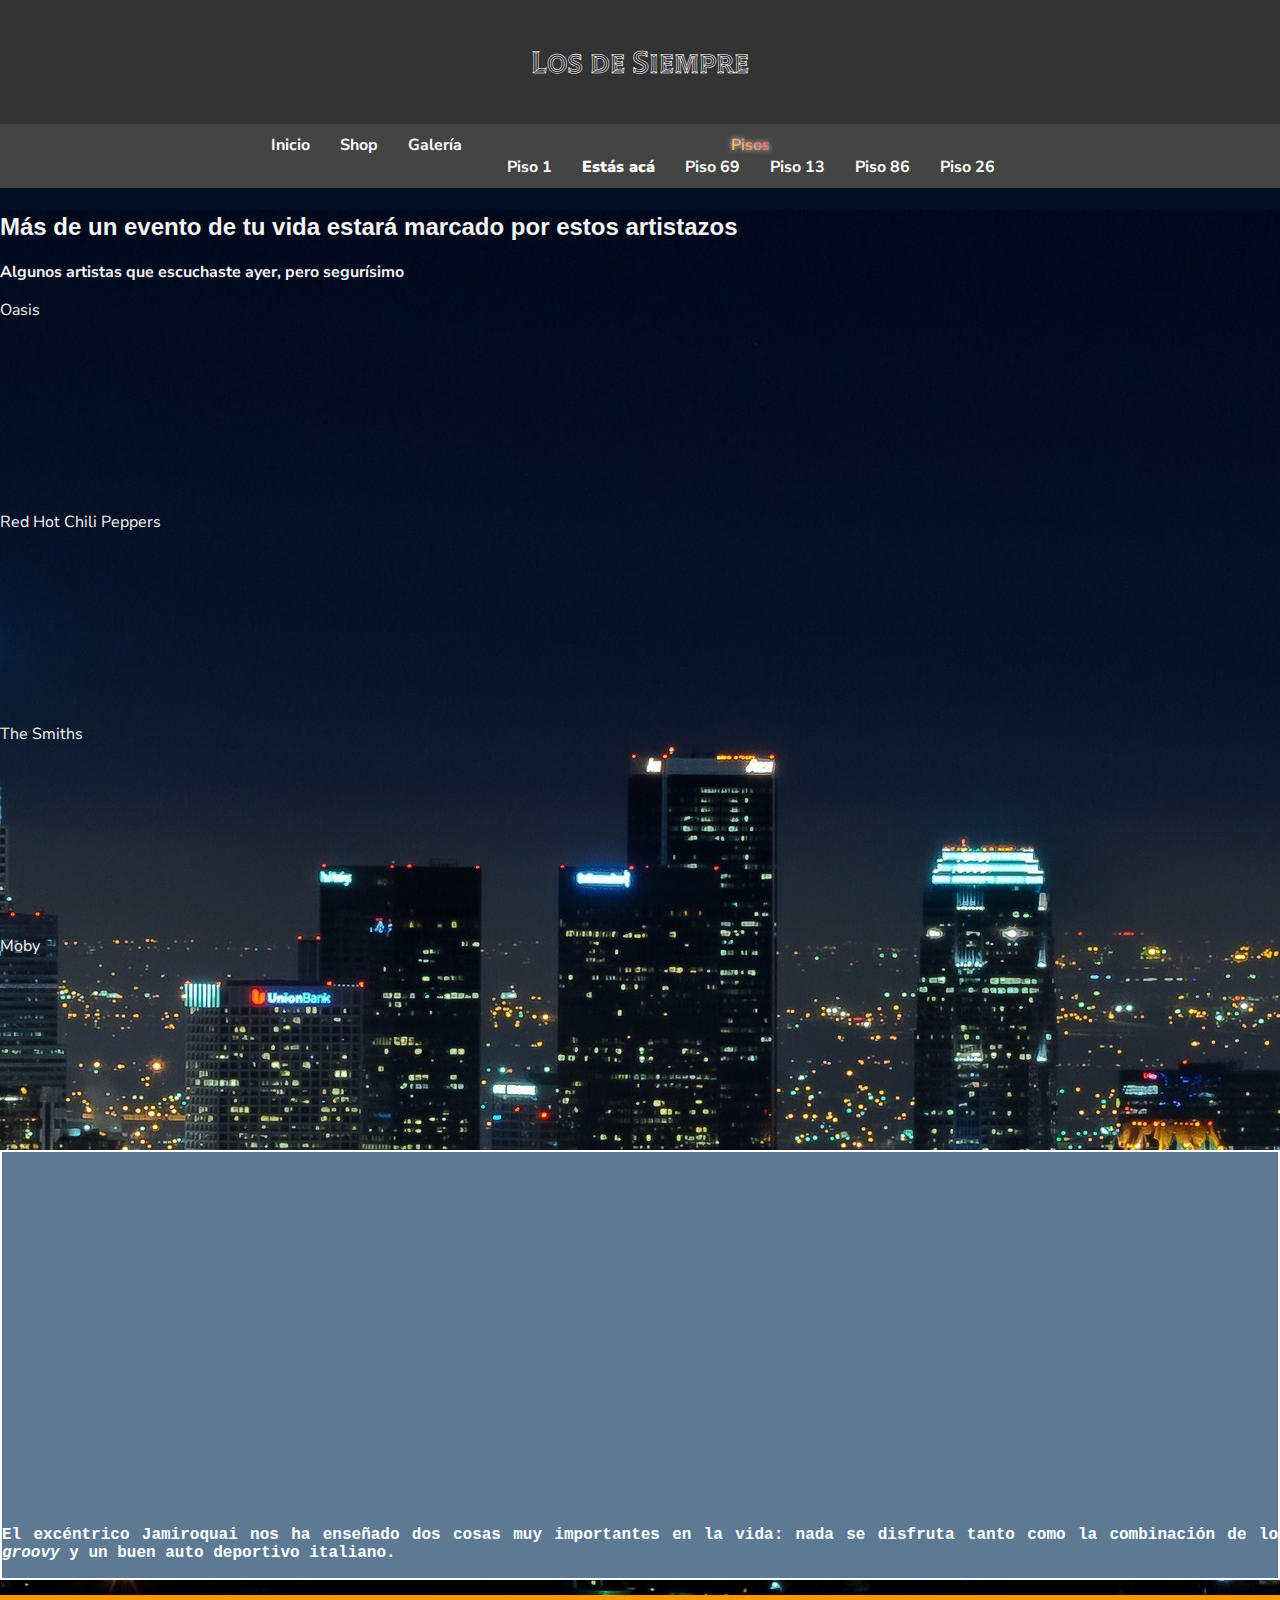
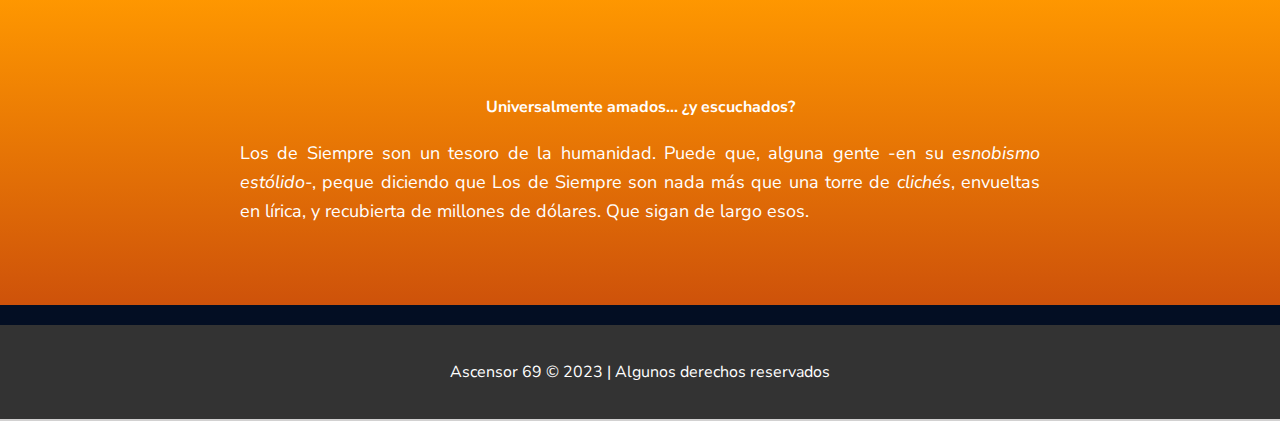
<file: html/losdesiempre.html>
<!DOCTYPE html>
<html lang="es">

<head>
    <meta charset="UTF-8">
    <meta name="viewport" content="width=device-width, initial-scale=1.0">
    <meta name="description" content="Sólo los mejores, Los de Siempre | Subí al Ascensor 69, y descubrí la mejor música nueva, todo el día, todos los días"> 
    <title>Los de Siempre | Ascensor 69</title>
    <link rel="icon" href="../img/69fix.png.png">
    <link rel="stylesheet" href="../css/style.css">
    <link href="https://fonts.googleapis.com/css2?family=Varela+Round&display=swap" rel="stylesheet">
    <link href="https://fonts.googleapis.com/css2?family=Tilt+Prism&display=swap" rel="stylesheet">
    <link href="https://fonts.googleapis.com/css2?family=Fruktur&display=swap" rel="stylesheet">
    <link href="https://fonts.googleapis.com/css2?family=Yatra+One&display=swap" rel="stylesheet">
    <link href="https://fonts.googleapis.com/css2?family=Nunito+Sans:opsz,wght@6..12,600&display=swap" rel="stylesheet">
    <link href="https://fonts.googleapis.com/css2?family=Nunito+Sans:opsz,wght@6..12,600;6..12,700&display=swap" rel="stylesheet">
    <link href="https://cdn.jsdelivr.net/npm/bootstrap@5.3.1/dist/css/bootstrap.min.css" rel="stylesheet"
    integrity="sha384-4bw+/aepP/YC94hEpVNVgiZdgIC5+VKNBQNGCHeKRQN+PtmoHDEXuppvnDJzQIu9" crossorigin="anonymous">
    

</head>

<body class="always-page">
    <header>
        <h1>Los de Siempre</h1>
    </header>
    <nav class="navbar navbar-dark bg-dark navbar-expand-xl navbar-expand-md navbar-expand-sm justify-content-center">
        
        <div class="container justify-content-center" id="navbarNavDropdown">
            
            <ul class="navbar-nav justify-content-center">
                <li class="nav-item">
                    <a class="nav-link active" aria-current="page" href="../index.html">Inicio</a>
                </li>
                <li class="nav-item">
                    <a class="nav-link active" href="shop.html">Shop</a>
                </li>
                <li class="nav-item">
                    <a class="nav-link active" href="gallery.html#image-slider">Galería</a>
                </li>
                <li class="nav-item dropdown">
                    <a class="nav-link dropdown-toggle active" href="#" role="button" data-bs-toggle="dropdown"
                        aria-expanded="false">
                        Pisos
                    </a>
                    <ul class="dropdown-menu">
                        <li><a class="dropdown-item" href="rock.html">Piso 1</a></li>
                        <li><a class="dropdown-item" href="losdesiempre.html"><b>Estás acá</b></a></li>
                        <li><a class="dropdown-item" href="djs.html">Piso 69</a></li>
                        <li><a class="dropdown-item" href="chill.html">Piso 13</a></li>
                        <li><a class="dropdown-item" href="alternativo.html">Piso 86</a></li>
                        <li><a class="dropdown-item" href="descubrimientos.html">Piso 26</a></li>
                    </ul>
                </li>
            </ul>
        </div>
    </div>
</nav>

    <div class="container text-center">
        <h2 class="sections-title2always"><strong>Más de un evento de tu vida estará marcado por estos artistazos</strong></h2>
        <p class="sections-paragraphs"><strong>Algunos artistas que escuchaste ayer, pero segurísimo</strong></p>
        <div class="row">
            <div class="col-xl-3 col-md-6 col-xs-12">
                <p>Oasis</p>
                <iframe style="border-radius:12px" src="https://open.spotify.com/embed/track/1wo3UYTeizJHkwYIuLuBPF?utm_source=generator" width="100%" height="152" frameBorder="0" allowfullscreen="" allow="autoplay; clipboard-write; encrypted-media; fullscreen; picture-in-picture" loading="lazy"></iframe>
            </div>
            <div class="col-xl-3 col-md-6 col-xs-12">
                <p>Red Hot Chili Peppers</p>
                <iframe style="border-radius:12px" src="https://open.spotify.com/embed/track/4y84ILALZSa4LyP6H7NVjR?utm_source=generator" width="100%" height="152" frameBorder="0" allowfullscreen="" allow="autoplay; clipboard-write; encrypted-media; fullscreen; picture-in-picture" loading="lazy"></iframe>
            </div>
            <div class="col-xl-3 col-md-6 col-xs-12">
                <p>The Smiths</p>
                <iframe style="border-radius:12px" src="https://open.spotify.com/embed/track/69Kzq3FMkDwiSFBQzRckFD?utm_source=generator" width="100%" height="152" frameBorder="0" allowfullscreen="" allow="autoplay; clipboard-write; encrypted-media; fullscreen; picture-in-picture" loading="lazy"></iframe>
            </div>
            <div class="col-xl-3 col-md-6 col-xs-12">
                <p>Moby</p>
                <iframe style="border-radius:12px" src="https://open.spotify.com/embed/track/1hEh8Hc9lBAFWUghHBsCel?utm_source=generator" width="100%" height="152" frameBorder="0" allowfullscreen="" allow="autoplay; clipboard-write; encrypted-media; fullscreen; picture-in-picture" loading="lazy"></iframe>
            </div>
        </div>
    </div>

    <div class="container">
        <div class="row justify-content-center mt-5">
            <h3 class="titles-card"></h3>
          <div class="col-md-4">
            <div class="card custom-card-always">
                <iframe style="border-radius:12px" src="https://open.spotify.com/embed/album/4yrrPNjd9RcqnuDnoEhlER?utm_source=generator" width="100%" height="352" frameBorder="0" allowfullscreen="" allow="autoplay; clipboard-write; encrypted-media; fullscreen; picture-in-picture" loading="lazy"></iframe>
              <div class="card-body">
                <p class="card-text card-text-always"><strong>El excéntrico Jamiroquai nos ha enseñado dos cosas muy importantes en la vida: nada se disfruta tanto como la combinación de lo <em>groovy</em> y un buen auto deportivo italiano.</strong></p>
              </div>
            </div>
          </div>
        </div>
      </div>

    <section class="intro">
        <h4>Universalmente amados... ¿y escuchados?</h4>
        <p class="intro-paragraph">Los de Siempre son un tesoro de la humanidad. Puede que, alguna gente -en su <em>esnobismo estólido</em>-, peque diciendo que Los de Siempre son nada más que una torre de <em>clichés</em>, envueltas en lírica, y recubierta de millones de dólares. Que sigan de largo esos.</p>
    </section>

    <footer>
        <p>Ascensor 69 © 2023 | Algunos derechos reservados</p>
    </footer>
    <script src="https://cdn.jsdelivr.net/npm/bootstrap@5.3.1/dist/js/bootstrap.bundle.min.js"
        integrity="sha384-HwwvtgBNo3bZJJLYd8oVXjrBZt8cqVSpeBNS5n7C8IVInixGAoxmnlMuBnhbgrkm"
        crossorigin="anonymous"></script>
</body>

</html>
</file>
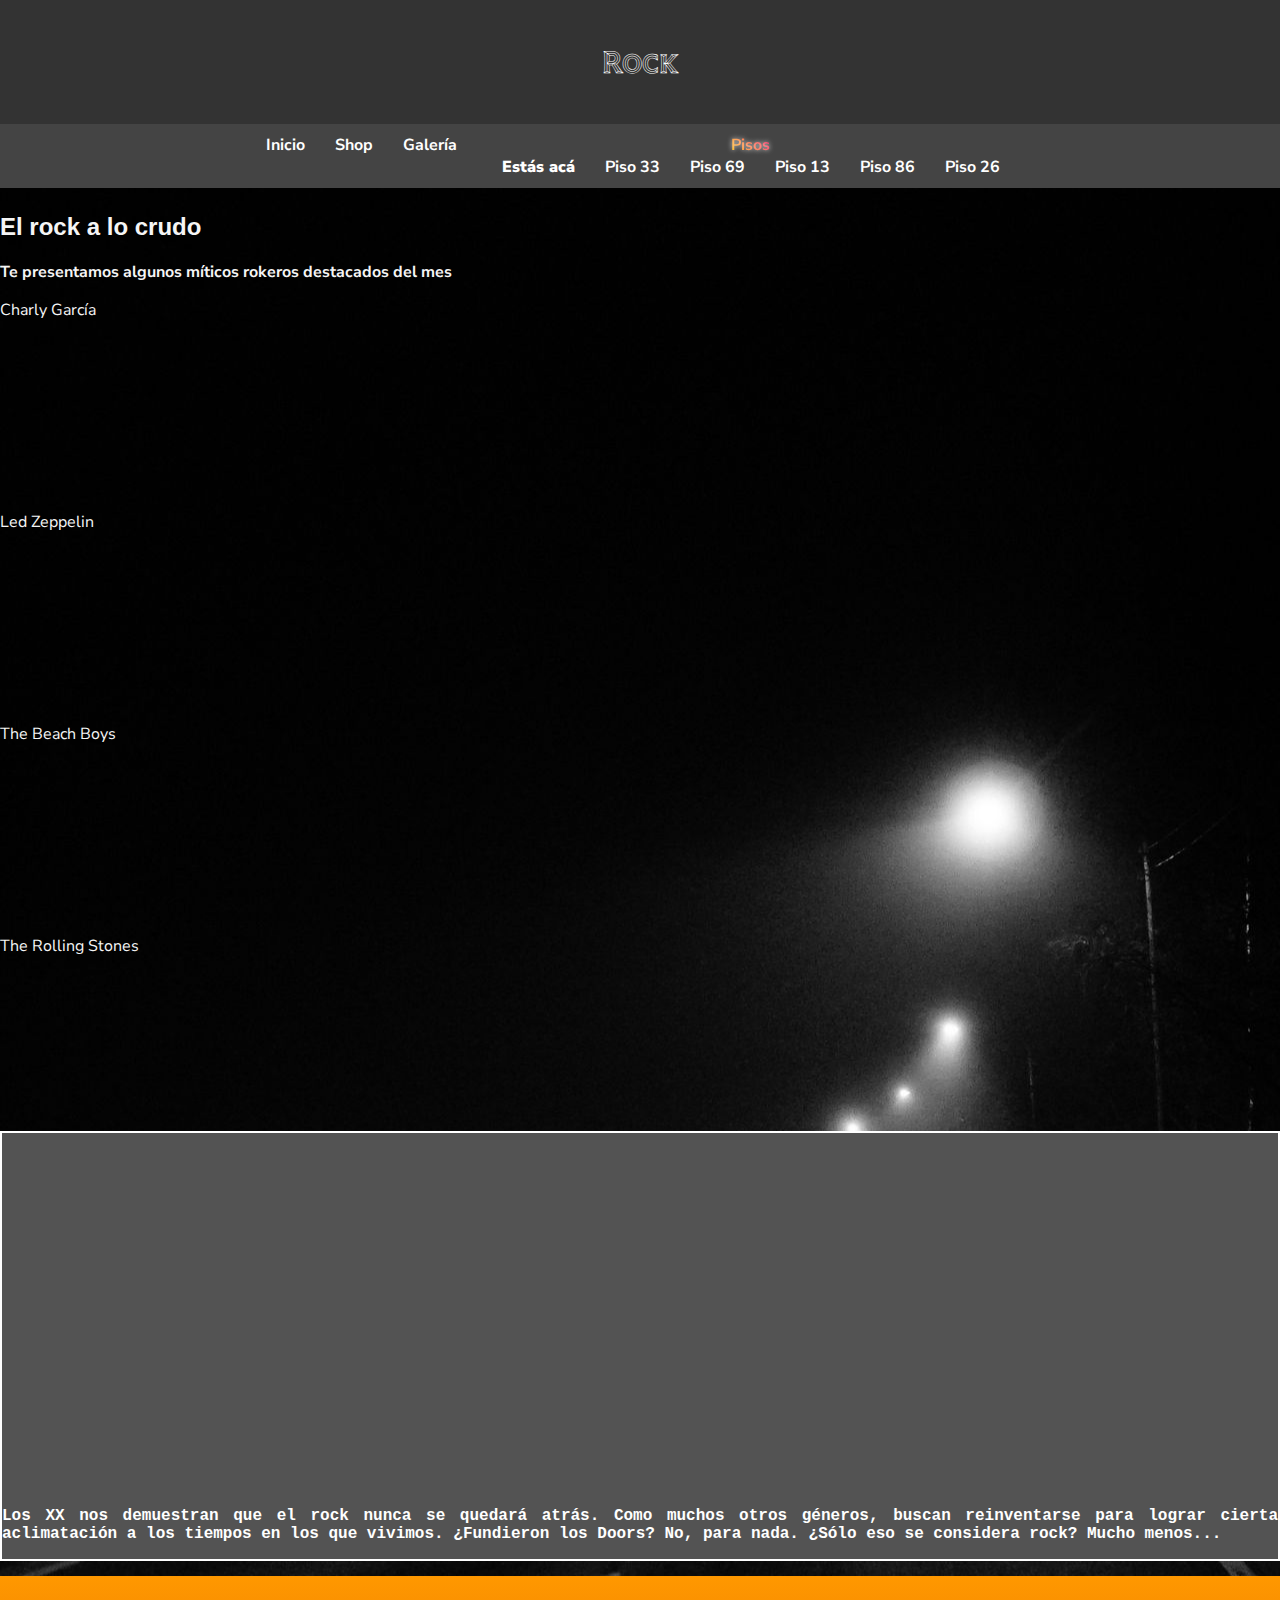
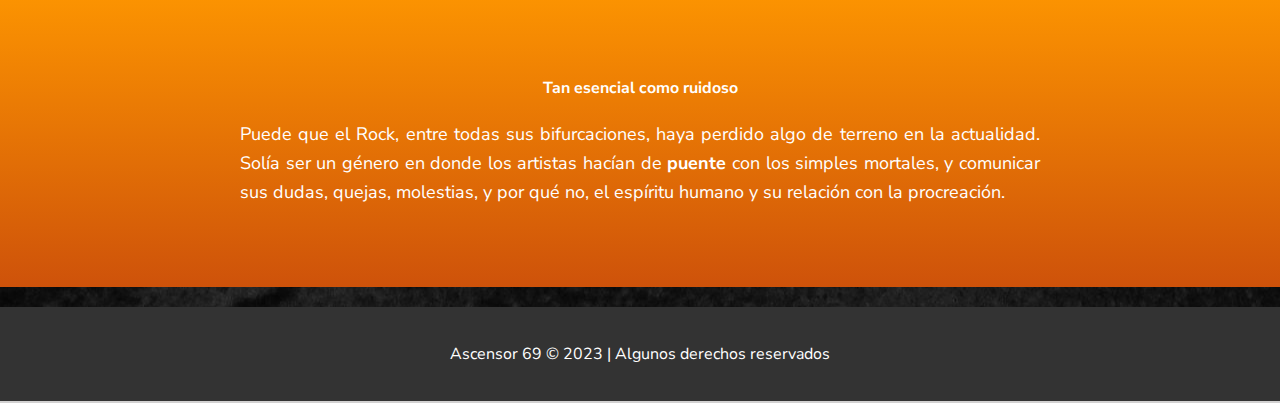
<file: html/rock.html>
<!DOCTYPE html>
<html lang="es">

<head>
    <meta charset="UTF-8">
    <meta name="viewport" content="width=device-width, initial-scale=1.0">
    <meta name="description" content="Rock&Roll, el real, el verdadero | Subí al Ascensor 69, y descubrí la mejor música nueva, todo el día, todos los días">
    <title>Rock | Ascensor 69</title>
    <link rel="icon" href="../img/69fix.png.png">
    <link rel="stylesheet" href="../css/style.css">
    <link href="https://fonts.googleapis.com/css2?family=Nunito+Sans:opsz,wght@6..12,600&display=swap" rel="stylesheet">
    <link href="https://fonts.googleapis.com/css2?family=Nunito+Sans:opsz,wght@6..12,600;6..12,700&display=swap" rel="stylesheet">
    <link href="https://fonts.googleapis.com/css2?family=Tilt+Prism&display=swap" rel="stylesheet">
    <link href="https://cdn.jsdelivr.net/npm/bootstrap@5.3.1/dist/css/bootstrap.min.css" rel="stylesheet"
    integrity="sha384-4bw+/aepP/YC94hEpVNVgiZdgIC5+VKNBQNGCHeKRQN+PtmoHDEXuppvnDJzQIu9" crossorigin="anonymous">
</head>
    
<body class="rock-page">
    
    <header>
        <h1>Rock</h1>
    </header>
    <nav class="navbar navbar-dark bg-dark navbar-expand-xl navbar-expand-md navbar-expand-sm justify-content-center">
        
        <div class="container justify-content-center" id="navbarNavDropdown">
            
            <ul class="navbar-nav justify-content-center">
                <li class="nav-item">
                    <a class="nav-link active" aria-current="page" href="../index.html">Inicio</a>
                </li>
                <li class="nav-item">
                    <a class="nav-link active" href="shop.html">Shop</a>
                </li>
                <li class="nav-item">
                    <a class="nav-link active" href="gallery.html#image-slider">Galería</a>
                </li>
                <li class="nav-item dropdown">
                    <a class="nav-link dropdown-toggle active" href="#" role="button" data-bs-toggle="dropdown"
                        aria-expanded="false">
                        Pisos
                    </a>
                    <ul class="dropdown-menu">
                        <li><a class="dropdown-item" href="#rock"><b>Estás acá</b></a></li>
                        <li><a class="dropdown-item" href="losdesiempre.html">Piso 33</a></li>
                        <li><a class="dropdown-item" href="djs.html">Piso 69</a></li>
                        <li><a class="dropdown-item" href="chill.html">Piso 13</a></li>
                        <li><a class="dropdown-item" href="alternativo.html">Piso 86</a></li>
                        <li><a class="dropdown-item" href="descubrimientos.html">Piso 26</a></li>
                    </ul>
                </li>
            </ul>
        </div>
    </div>
</nav>
        

    <div class="container text-center">
        <h2 class="sections-title2rock"><strong>El rock a lo crudo</strong></h2>
        <p class="sections-paragraphs"><b>Te presentamos algunos míticos rokeros destacados del mes</b></p>
        <div class="row">
            <div class="col-xl-3 col-md-6 col-xs-12">
                <p>Charly García</p>
                <iframe style="border-radius:12px" src="https://open.spotify.com/embed/track/2MXqrO1RBfek6RoijghYYp?utm_source=generator" width="100%" height="152" frameBorder="0" allowfullscreen="" allow="autoplay; clipboard-write; encrypted-media; fullscreen; picture-in-picture" loading="lazy"></iframe>
            </div>
            <div class="col-xl-3 col-md-6 col-xs-12">
                <p>Led Zeppelin</p>
                <iframe style="border-radius:12px" src="https://open.spotify.com/embed/track/5CQ30WqJwcep0pYcV4AMNc?utm_source=generator" width="100%" height="152" frameBorder="0" allowfullscreen="" allow="autoplay; clipboard-write; encrypted-media; fullscreen; picture-in-picture" loading="lazy"></iframe>
            </div>
            <div class="col-xl-3 col-md-6 col-xs-12">
                <p>The Beach Boys</p>
                <iframe style="border-radius:12px" src="https://open.spotify.com/embed/track/0ObrXLrfrqJUNc8RfmIBHP?utm_source=generator" width="100%" height="152" frameBorder="0" allowfullscreen="" allow="autoplay; clipboard-write; encrypted-media; fullscreen; picture-in-picture" loading="lazy"></iframe>
            </div>
            <div class="col-xl-3 col-md-6 col-xs-12">
                <p>The Rolling Stones</p>
                <iframe style="border-radius:12px" src="https://open.spotify.com/embed/track/6KOtheMY0KN4s9TrQHr9It?utm_source=generator" width="100%" height="152" frameBorder="0" allowfullscreen="" allow="autoplay; clipboard-write; encrypted-media; fullscreen; picture-in-picture" loading="lazy"></iframe>
            </div>
        </div>
    </div>

    <div class="container">
        <div class="row justify-content-center mt-5">
            
          <div class="col-md-4">
            <div class="card custom-card-rock">
                <iframe style="border-radius:12px" src="https://open.spotify.com/embed/album/2av2ZSHlvD7rvLSsMvtYCG?utm_source=generator" width="100%" height="352" frameBorder="0" allowfullscreen="" allow="autoplay; clipboard-write; encrypted-media; fullscreen; picture-in-picture" loading="lazy"></iframe>
              <div class="card-body">
                <p class="card-text card-text-rock"><strong>Los XX nos demuestran que el rock nunca se quedará atrás. Como muchos otros géneros, buscan reinventarse para lograr cierta aclimatación a los tiempos en los que vivimos. ¿Fundieron los Doors? No, para nada. ¿Sólo eso se considera rock? Mucho menos...</strong></p>
              </div>
            </div>
          </div>
        </div>
      </div>

    <section class="intro">
        <h4>Tan esencial como ruidoso</h4>
        <p class="intro-paragraph">Puede que el Rock, entre todas sus bifurcaciones, haya perdido algo de terreno en la
            actualidad. Solía ser un género en donde los artistas hacían de <strong>puente</strong> con los simples
            mortales, y comunicar sus dudas, quejas, molestias, y por qué no, el espíritu humano y su relación con la
            procreación.</p>
    </section>

    <footer>
        <p>Ascensor 69 © 2023 | Algunos derechos reservados</p>
    </footer>
    <script src="https://cdn.jsdelivr.net/npm/bootstrap@5.3.1/dist/js/bootstrap.bundle.min.js"
        integrity="sha384-HwwvtgBNo3bZJJLYd8oVXjrBZt8cqVSpeBNS5n7C8IVInixGAoxmnlMuBnhbgrkm"
        crossorigin="anonymous"></script>
</body>

</html>
</file>
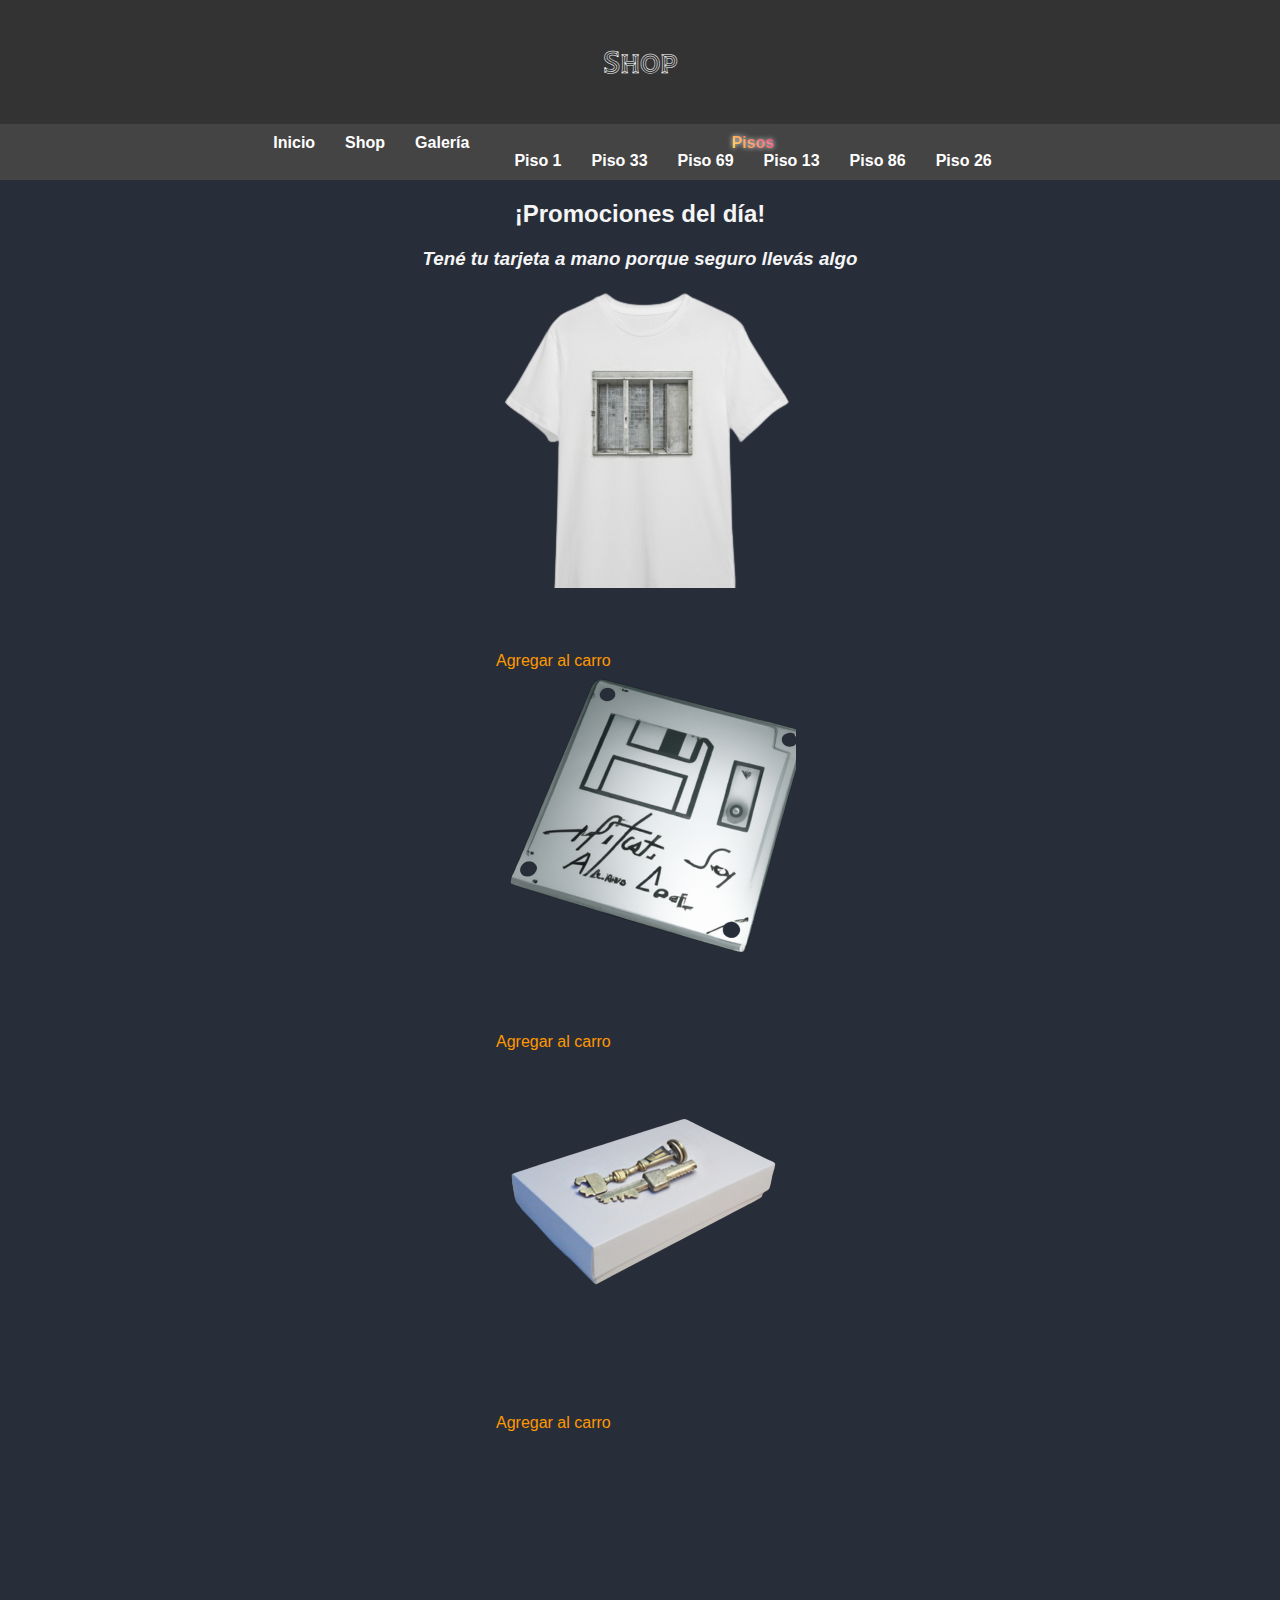
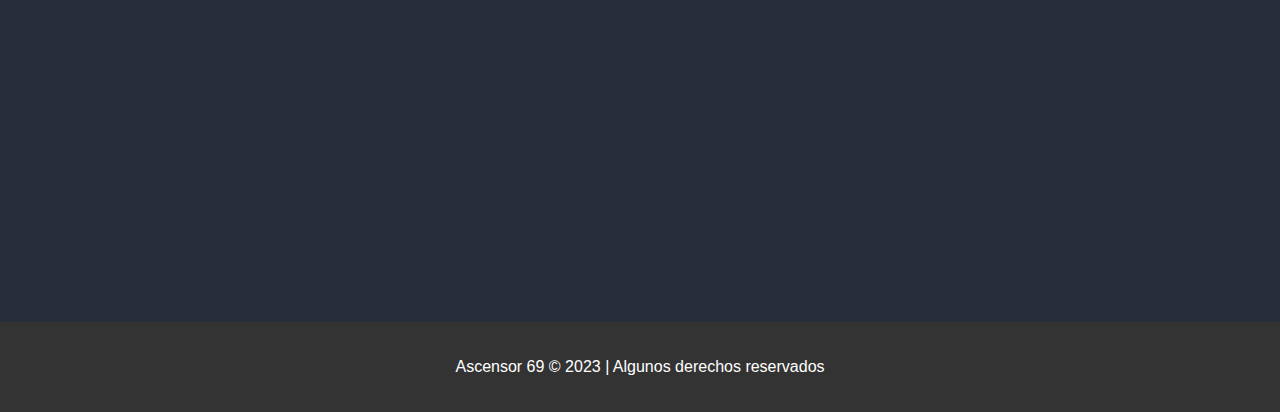
<file: html/shop.html>
<!DOCTYPE html>
<html lang="es">
<head>
    <meta charset="UTF-8">
    <meta name="viewport" content="width=device-width, initial-scale=1.0">
    <meta name="description" content="Comprá ahora: discos, remeras de tus bandas preferidas, y cajas sorpresas | Subí al Ascensor 69, y descubrí la mejor música nueva, todo el día, todos los días">
    <link href="https://fonts.googleapis.com/css2?family=Varela+Round&display=swap" rel="stylesheet">
    <link href="https://fonts.googleapis.com/css2?family=Tilt+Prism&display=swap" rel="stylesheet">
    <title>Shop | Ascensor 69</title>
    <link rel="icon" href="../img/69fix.png.png">
    <link rel="stylesheet" href="../css/style.css">
    <link href="https://cdn.jsdelivr.net/npm/bootstrap@5.3.2/dist/css/bootstrap.min.css" rel="stylesheet"
        integrity="sha384-T3c6CoIi6uLrA9TneNEoa7RxnatzjcDSCmG1MXxSR1GAsXEV/Dwwykc2MPK8M2HN" crossorigin="anonymous">
</head>
<body class="shop-page">
    <header>
        <h1>Shop</h1>
    </header>
    <nav class="navbar navbar-dark bg-dark navbar-expand-xl navbar-expand-md navbar-expand-sm justify-content-center">

        <div class="container justify-content-center" id="navbarNavDropdown">
            
            <ul class="navbar-nav justify-content-center">
                <li class="nav-item">
                    <a class="nav-link active" aria-current="page" href="../index.html">Inicio</a>
                </li>
                <li class="nav-item">
                    <a class="nav-link active" href="shop.html">Shop</a>
                </li>
                
                <li class="nav-item">
                    <a class="nav-link active" href="gallery.html#image-slider">Galería</a>
                </li>
                <li class="nav-item dropdown">
                    <a class="nav-link dropdown-toggle active" href="#" role="button" data-bs-toggle="dropdown"
                        aria-expanded="false">
                        Pisos
                    </a>
                    <ul class="dropdown-menu">
                        <li><a class="dropdown-item" href="../html/rock.html">Piso 1</a></li>
                        <li><a class="dropdown-item" href="../html/losdesiempre.html">Piso 33</a></li>
                        <li><a class="dropdown-item" href="../html/djs.html">Piso 69</a></li>
                        <li><a class="dropdown-item" href="../html/chill.html">Piso 13</a></li>
                        <li><a class="dropdown-item" href="../html/alternativo.html">Piso 86</a></li>
                        <li><a class="dropdown-item" href="../html/descubrimientos.html">Piso 26</a></li>
                    </ul>
                </li>
            </ul>
        </div>
        </div>
    </nav>

    <main class="shop-main">
        <h2><b>¡Promociones del día!</b></h2>
        <h3><em>Tené tu tarjeta a mano porque seguro llevás algo</em></h3>
    </main>
    <div class="container mt-4 shop-cards">
        <div class="row row-cols-1 row-cols-md-3 g-4">
          <div class="d-flex justify-content-center">
            <div class="card text-bg-success border-dark" style="width: 18rem;">
                <img src="../img/shop-shirt.png" class="card-img-top" alt="Remera Blanca Musical">
                <div class="card-body">
                  <h5 class="card-title">Remera "Oldie Elevator"</h5>
                  <p class="card-text"></p>
                  <a href="#" class="btn btn-primary">Agregar al carro</a>
                </div>
              </div>
          </div>
          <div class="d-flex justify-content-center">
            <div class="card text-bg-success border-dark" style="width: 18rem;">
                <img src="../img/shop-floppy.png" class="card-img-top" alt="Un enigmático diskette de platino: contenido musical">
                <div class="card-body">
                  <h5 class="card-title">Diskette de platino "69"</h5>
                  <p class="card-text"></p>
                  <a href="#" class="btn btn-primary">Agregar al carro</a>
                </div>
              </div>
          </div>
          <div class="d-flex justify-content-center">
            <div class="card text-bg-success border-dark" style="width: 18rem;">
                <img src="../img/shop-box.png" class="card-img-top" alt="Una enignmática caja sorpresa. Su contenido no es revelado">
                <div class="card-body">
                  <h5 class="card-title">Caja misteriosa + Llave</h5>
                  <p class="card-text"></p>
                  <a href="#" class="btn btn-primary">Agregar al carro</a>
                </div>
              </div>
          </div>
        </div>
      </div>
        
        <div class="shop-steam mt-4">
            <iframe src="https://store.steampowered.com/widget/2000160/?t=%C2%BFNo%20te%20alcanz%C3%B3%20con%20estar%20todo%20el%20d%C3%ADa%20en%20Ascensor%2069%3F%20%C2%BFAhora%20quer%C3%A9s%20probar%20tener%20tu%20propio%20negocio%20musical%3F%20%C2%BFDemasiado%20vago%20como%20para%20llevarlo%20a%20cabo%20en%20la%20vida%20real%3F%20%C2%A1No%20importa!%20%C2%A1Comenz%C3%A1%20una%20nueva%20aventura!%20En%20donde%20levantar%20objetos%20pesados%20y%20ordenar%20un%20lugar%20es%20opcional%3B%20pero%20tomar%20decisiones%20absurdas%20y%20enfrentarte%20a%20desaf%C3%ADos%20c%C3%B3smicos%20es%20obligatorio." frameborder="0" width="646" height="190"></iframe>
        </div>
            
            
                

    

    <footer>
        <p>Ascensor 69 © 2023 | Algunos derechos reservados</p>
    </footer>
    <script src="https://cdn.jsdelivr.net/npm/bootstrap@5.3.2/dist/js/bootstrap.bundle.min.js"
        integrity="sha384-C6RzsynM9kWDrMNeT87bh95OGNyZPhcTNXj1NW7RuBCsyN/o0jlpcV8Qyq46cDfL"
        crossorigin="anonymous"></script>
</body>
</html>
</file>
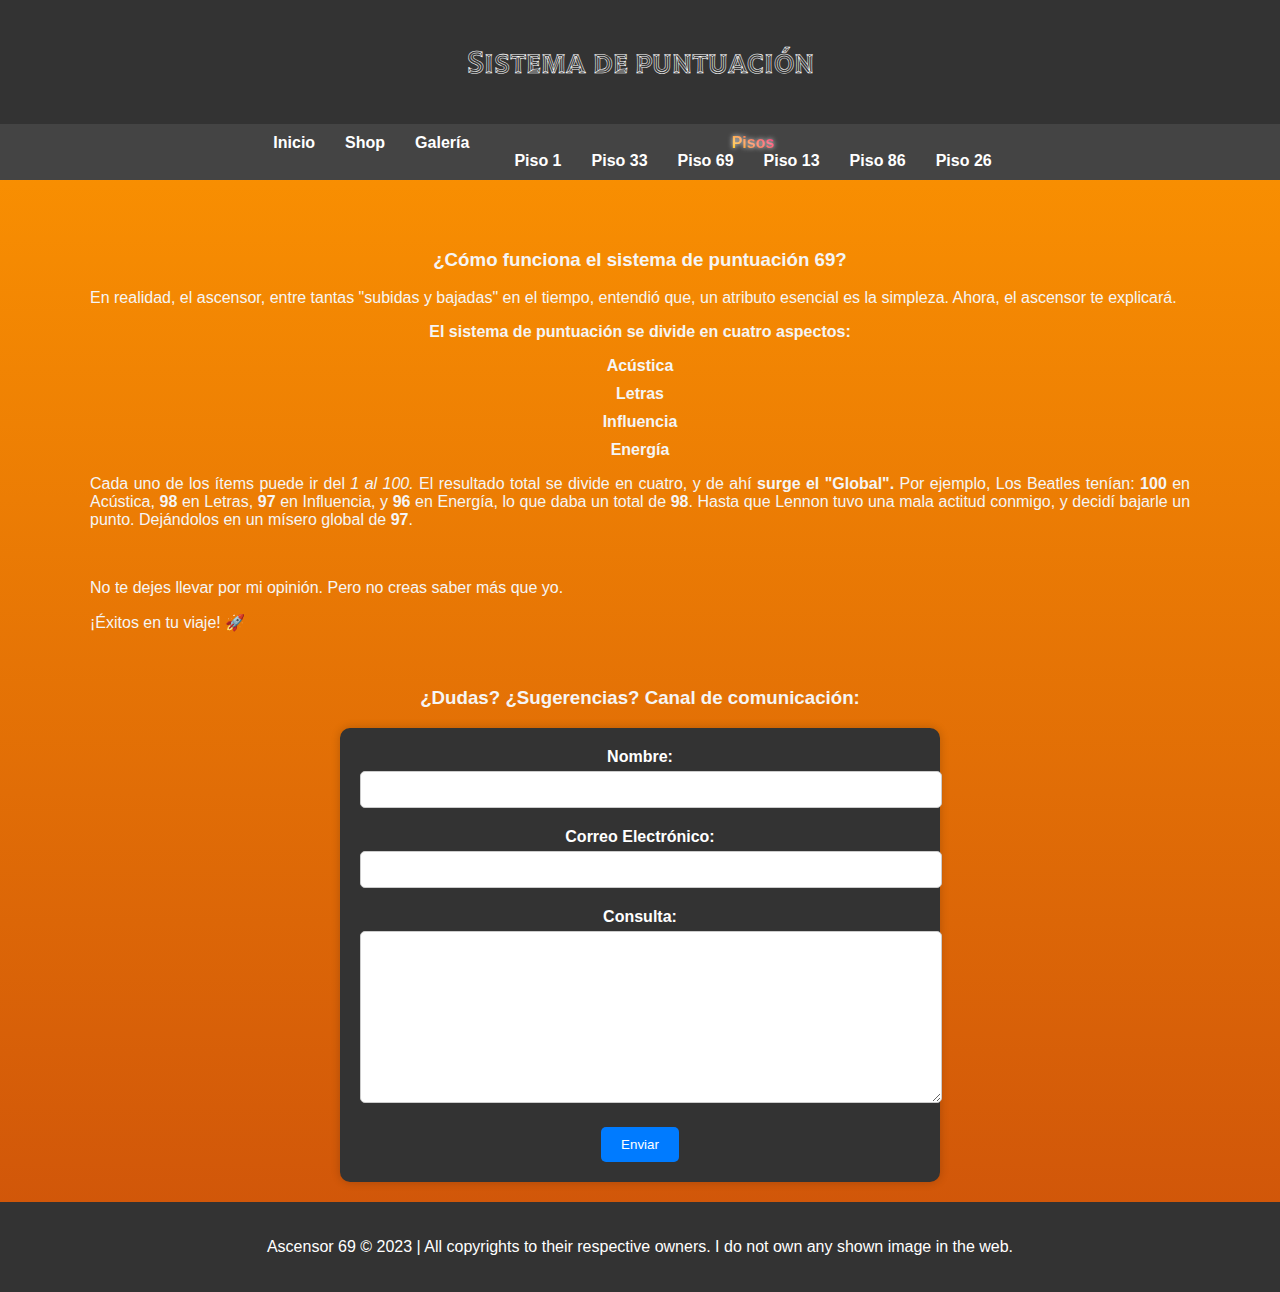
<file: html/system.html>
<!DOCTYPE html>
<html lang="en">
<head>
    <meta charset="UTF-8">
    <meta name="viewport" content="width=device-width, initial-scale=1.0">
    <meta name="description" content="Nuestro sistema de puntuación musical | Subí al Ascensor 69, y descubrí la mejor música nueva, todo el día, todos los días">
    <title>¿Cómo funciona Ascensor 69?</title>
    <link rel="icon" href="../img/69fix.png.png">
    <link rel="stylesheet" href="../css/style.css">
    <link href="https://fonts.googleapis.com/css2?family=Tilt+Prism&display=swap" rel="stylesheet">
    <link href="https://cdn.jsdelivr.net/npm/bootstrap@5.3.2/dist/css/bootstrap.min.css" rel="stylesheet"
        integrity="sha384-T3c6CoIi6uLrA9TneNEoa7RxnatzjcDSCmG1MXxSR1GAsXEV/Dwwykc2MPK8M2HN" crossorigin="anonymous">
</head>
<body class="system-page">
    <header>
        <h1 class="system-h1">Sistema de puntuación</h1>
    </header>
    <nav class="navbar navbar-dark bg-dark navbar-expand-xl navbar-expand-md navbar-expand-sm justify-content-center">

        <div class="container justify-content-center" id="navbarNavDropdown">
            
            <ul class="navbar-nav justify-content-center">
                <li class="nav-item">
                    <a class="nav-link active" aria-current="page" href="../index.html">Inicio</a>
                </li>
                <li class="nav-item">
                    <a class="nav-link active" href="shop.html">Shop</a>
                </li>
                <li class="nav-item">
                    <a class="nav-link active" href="gallery.html#image-slider">Galería</a>
                </li>
                <li class="nav-item dropdown">
                    <a class="nav-link dropdown-toggle active" href="#" role="button" data-bs-toggle="dropdown"
                        aria-expanded="false">
                        Pisos
                    </a>
                    <ul class="dropdown-menu">
                        <li><a class="dropdown-item" href="../html/rock.html">Piso 1</a></li>
                        <li><a class="dropdown-item" href="../html/losdesiempre.html">Piso 33</a></li>
                        <li><a class="dropdown-item" href="../html/djs.html">Piso 69</a></li>
                        <li><a class="dropdown-item" href="../html/chill.html">Piso 13</a></li>
                        <li><a class="dropdown-item" href="../html/alternativo.html">Piso 86</a></li>
                        <li><a class="dropdown-item" href="../html/descubrimientos.html">Piso 26</a></li>
                    </ul>
                </li>
            </ul>
        </div>
        </div>
    </nav>
    <main>
        <div class="system-text">
            <h3 class="system-h3"><b>¿Cómo funciona el sistema de puntuación 69?</b></h3>
            <p class="intro-paragraph">En realidad, el ascensor, entre tantas "subidas y bajadas" en el tiempo, entendió que, un atributo esencial es la simpleza. Ahora, el ascensor te explicará. </p>
            <p class="intro-subtitle"><b>El sistema de puntuación se divide en cuatro aspectos:</b></p>
            <ul class="intro-list">
                <li><strong>Acústica</strong></li>
                <li><strong>Letras</strong></li>
                <li><strong>Influencia</strong></li>
                <li><strong>Energía</strong></li>
            </ul>
            <p class="intro-paragraph">Cada uno de los ítems puede ir del <em>1 al 100.</em> El resultado total se divide en cuatro, y de ahí <b>surge el "Global".</b> Por ejemplo, Los Beatles tenían: <b>100</b> en Acústica, <b>98</b> en Letras, <b>97</b> en Influencia, y <b>96</b> en Energía, lo que daba un total de <b>98</b>. Hasta que Lennon tuvo una mala actitud conmigo, y decidí bajarle un punto. Dejándolos en un mísero global de <b>97</b>. </p><br>
            <p class="intro-paragraph">No te dejes llevar por mi opinión. Pero no creas saber más que yo.</p>
            <p class="intro-paragraph">¡Éxitos en tu viaje! &#128640;</p>
        </div>
    </main>
    <div>
        <h3 class="system-h3"><b>¿Dudas? ¿Sugerencias? Canal de comunicación:</b></h3>
    </div>
    <section class="contact-section">
       
        <form class="contact-form">
            <div class="form-group">
                <label for="name">Nombre:</label>
                <input type="text" id="name" name="name" class="form-control" required>
            </div>
            <div class="form-group">
                <label for="email">Correo Electrónico:</label>
                <input type="email" id="email" name="email" class="form-control" required>
            </div>
            <div class="form-group">
                <label for="message">Consulta:</label>
                <textarea id="message" name="message" class="form-control" rows="6" required></textarea>
            </div>
            <button type="submit" class="btn btn-primary">Enviar</button>
        </form>
    </section>
    <footer>
        <p>Ascensor 69 © 2023 |
            All copyrights to their respective owners. I do not own any shown image in the web.
        </p>
    </footer>
    <script src="https://cdn.jsdelivr.net/npm/bootstrap@5.3.2/dist/js/bootstrap.bundle.min.js"
        integrity="sha384-C6RzsynM9kWDrMNeT87bh95OGNyZPhcTNXj1NW7RuBCsyN/o0jlpcV8Qyq46cDfL"
        crossorigin="anonymous"></script>
</body>
</html>
</file>
<file: css/style.css>
@charset "UTF-8";
.alternative-page {
  background-color: #AB92C9;
  font-family: "Nunito Sans", sans-serif;
  background-image: url(../img/pixelback.jpg);
  background-size: contain;
  background-repeat: no-repeat;
  background-position: center center;
}

.card.custom-card-alternative {
  background-color: #604868;
  border: 2px solid white;
  margin-bottom: 15px;
}

.card-text {
  color: white;
  text-align: justify;
}

.card-text-alternative {
  font-family: "Share Tech Mono", monospace;
}

.titles-card {
  justify-content: center;
  text-align: center;
  font-family: "Fruktur", cursive;
}

.sections-title2alternative {
  margin-top: 25px;
}

.chill-page {
  background-image: url(../img/fujimount.jpg);
  background-repeat: no-repeat;
  background-position: center center;
  font-family: "Nunito Sans", sans-serif;
}

.card.custom-card-chill {
  background-color: #282828;
  border: 2px solid white;
  margin-bottom: 15px;
}

.card-text {
  color: #535353;
  text-align: justify;
}

.card-text-chill {
  font-family: "Share Tech Mono", monospace;
}

.titles-card {
  justify-content: center;
  text-align: center;
  font-family: "Share Tech Mono", monospace;
}

.sections-title2chill {
  margin-top: 25px;
  font-family: "Bebas Neue", sans-serif;
}

.new-page {
  background-image: url(../img/chill-background.jpg);
  background-repeat: no-repeat;
  background-position: center center;
  font-family: "Nunito Sans", sans-serif;
}

.card.custom-card-new {
  background-color: #A0676D;
  border: 2px solid white;
  margin-bottom: 15px;
}

.card-text {
  color: #535353;
  text-align: justify;
}

.card-text-new {
  font-family: "Share Tech Mono", monospace;
}

.titles-card {
  justify-content: center;
  text-align: center;
  font-family: "Share Tech Mono", monospace;
}

.sections-title2new {
  margin-top: 25px;
  font-family: "Bebas Neue", sans-serif;
}

.dj-page {
  margin: 0;
  padding: 0;
  min-height: 100vh;
  font-family: "Nunito Sans", sans-serif;
  justify-content: center;
  background-image: linear-gradient(to right, #bdc3c7, #46617b);
  align-items: center;
  justify-content: center;
  text-align: center;
}

.dj-footer {
  margin-bottom: 0;
  padding: 20px;
}

.dj-paragraph {
  margin-top: 40px;
  margin-left: 50px;
  margin-right: 50px;
  margin-bottom: 40px;
  justify-content: center;
  text-align: justify;
}

.dj-title {
  margin-top: 20px;
}

.gallery-main {
  background-color: #212529;
  margin-bottom: 20px;
}

.gallery-page {
  background-image: linear-gradient(99.9deg, rgb(27, 24, 31) 21.2%, rgb(50, 4, 89) 84.8%);
  color: white;
  padding: 0px 0;
  text-align: center;
}

#carouselExampleInterval {
  max-width: 512px;
  margin: 0 auto;
}

.carousel-inner {
  max-height: 512px;
}

.carousel-item img {
  max-width: 100%;
  max-height: 100%;
  margin: 0 auto;
  background-color: transparent;
}

.carousel-caption {
  background-color: rgba(0, 0, 0, 0.5);
  color: #fff;
  border-radius: 5px;
  padding: 5px;
  text-align: left;
}

.always-page {
  background-color: #d2d1d1;
  color: whitesmoke;
  background-image: url(../img/always-background.jpg), linear-gradient(to bottom, #030E24, #030E23);
  background-repeat: no-repeat;
  background-position: center center;
  font-family: "Nunito Sans", sans-serif;
}

.card.custom-card-always {
  background-color: #5E7994;
  border: 2px solid white;
  margin-bottom: 15px;
}

.card-text {
  color: white;
  text-align: justify;
}

.card-text-always {
  font-family: "Share Tech Mono", monospace;
}

.titles-card {
  justify-content: center;
  text-align: center;
  font-family: "Share Tech Mono", monospace;
}

.sections-title2always {
  margin-top: 25px;
  font-family: "Bebas Neue", sans-serif;
}

.rock-page {
  background-color: #d2d1d1;
  color: whitesmoke;
  background-image: url(../img/alternativebg.jpg), linear-gradient(to top, #1F1F1F, #1F1F1F, #e0dfdf);
  background-repeat: no-repeat;
  background-position: center center;
  font-family: "Nunito Sans", sans-serif;
}

.card.custom-card-rock {
  background-color: #535353;
  border: 2px solid white;
  margin-bottom: 15px;
}

.card-text {
  color: white;
  text-align: justify;
}

.card-text-rock {
  font-family: "Share Tech Mono", monospace;
}

.titles-card {
  justify-content: center;
  text-align: center;
  font-family: "Share Tech Mono", monospace;
}

.sections-title2rock {
  margin-top: 25px;
  font-family: "Bebas Neue", sans-serif;
}

.shop-page {
  background-color: #282E39;
  background-repeat: no-repeat;
  background-position: center center;
  font-family: "Nunito Sans", sans-serif;
}

.shop-steam {
  margin-top: 20px;
  display: flex;
  justify-content: center;
  align-items: center;
  height: 50vh;
}

.shop-main {
  color: whitesmoke;
  background-color: #282E39;
  text-align: center;
  text-justify: auto;
}

.shop-cards {
  color: #282E39;
  display: flex;
  justify-content: center;
}

.system-page {
  color: whitesmoke;
  background-image: linear-gradient(to bottom, #ff9800, #CE520A);
  background-repeat: no-repeat;
  background-position: center center;
}

.system-h1 {
  font-family: "Tilt Prism", cursive;
}

.system-h3 {
  text-align: center;
  justify-content: center;
}

.system-text {
  justify-content: center;
  max-width: 1100px;
  margin: 0 auto;
  margin-top: 30px;
  padding: 20px;
}

.contact-section {
  text-align: center;
  max-width: 600px;
  margin: 0 auto;
  background-color: #4158D0;
  background-color: #333333;
  color: white;
  border-radius: 10px;
}

.contact-form {
  padding: 20px;
  border-radius: 10px;
  box-shadow: 0 0 10px rgba(0, 0, 0, 0.2);
}

.contact-form h3 {
  font-size: 24px;
  margin-bottom: 20px;
}

.form-group {
  margin-bottom: 20px;
}

label {
  display: block;
  font-weight: bold;
  margin-bottom: 5px;
}

input[type=text],
input[type=email],
textarea {
  width: 100%;
  padding: 10px;
  border: 1px solid #ccc;
  border-radius: 5px;
}

textarea {
  height: 150px;
}

button {
  background-color: #007bff;
  color: #fff;
  border: none;
  padding: 10px 20px;
  border-radius: 5px;
  cursor: pointer;
}

button:hover {
  background-color: #0056b3;
}

/* Estilos para centrar el formulario en pantallas pequeñas */
@media (max-width: 768px) {
  .contact-section {
    text-align: left;
  }
  .contact-form {
    margin: 0;
  }
}
@media screen and (max-width: 768px) {
  nav ul {
    flex-direction: column;
  }
  nav li {
    margin: 10px 0;
  }
}
@media (min-height: 400px) {
  #scroll-to-top-button {
    display: block;
  }
}
body {
  font-family: "Varela Round", sans-serif;
  margin: 0;
  padding: 0;
  background-color: #a19898;
  color: #333;
}

header, footer {
  background-color: #333;
  color: white;
  padding: 20px;
  text-align: center;
}

h1 {
  font-family: "Tilt Prism", cursive;
}

h2 {
  font-family: "Ubuntu", sans-serif;
}

nav {
  background-color: #444;
  padding: 10px 0;
}
nav ul {
  list-style: none;
  margin: 0;
  padding: 0;
  display: flex;
  justify-content: center;
}
nav li {
  margin: 0 15px;
}
nav a {
  text-decoration: none;
  color: white;
  font-weight: bold;
  transition: color 0.3s;
}
nav a:hover {
  color: #ff9800;
}

.navbar {
  max-width: 100%;
  margin: 0 auto;
  text-align: center;
}

/*GLOW PISOS*/
.navbar-nav .nav-item.dropdown .nav-link.active {
  text-shadow: 0 0 5px rgba(255, 255, 255, 0.8);
  background-image: linear-gradient(45deg, #ffcc00, #ff0066);
  -webkit-background-clip: text;
  background-clip: text;
  color: transparent;
  animation: glowing 2s infinite;
}

/*GLOW ANIMACIÓN */
@keyframes glowing {
  0% {
    opacity: 0.6;
    text-shadow: 0 0 8px rgba(255, 255, 255, 0.8), 0 0 20px rgba(255, 255, 255, 0.8);
  }
  50% {
    opacity: 1;
    text-shadow: 0 0 10px rgba(255, 255, 255, 0.9), 0 0 30px rgba(255, 255, 255, 0.9);
  }
  100% {
    opacity: 0.6;
    text-shadow: 0 0 8px rgba(255, 255, 255, 0.8), 0 0 20px rgba(255, 255, 255, 0.8);
  }
}
/*SCROLL2TOP */
#scroll-to-top-button {
  position: fixed;
  bottom: 20px;
  right: 20px;
  background-color: #007bff;
  border-radius: 50%;
  padding: 10px;
  text-align: center;
  font-size: 24px;
  text-decoration: none;
  display: none;
  transition: background-color 0.3s;
}
#scroll-to-top-button img {
  display: block;
  margin: 0 auto;
  width: 100%;
  height: auto;
}
#scroll-to-top-button:hover {
  background-color: #0056b3;
}

/*MEDIA DE SCROLL EN MEDIAS*/
.category {
  background-color: #d2d1d1;
  padding: 40px 0;
  text-align: center;
}
.category h2 {
  font-size: 28px;
  margin-bottom: 20px;
  color: #333;
}

.artist {
  display: inline-block;
  margin: 0 15px;
  max-width: 250px;
  text-align: center;
}
.artist img {
  max-width: 100%;
  width: 150px;
  height: 150px;
  object-fit: contain;
  border-radius: 12px;
  transition: transform 0.3s;
}

.artist-details {
  display: flex;
  flex-direction: column;
  align-items: center;
  margin-top: 5px;
}
.artist-details img {
  width: 60px;
  margin-right: 3px;
}
.artist-details p {
  margin: 0;
}

.question-mark {
  text-align: center;
  position: relative;
  display: inline-block;
}

.question-mark-image {
  max-width: 40%;
  max-height: 40%;
  margin-top: 10px;
}

.question-mark-text {
  position: absolute;
  top: 100%;
  left: 50%;
  transform: translateX(-50%);
  background-color: rgba(0, 0, 0, 0.7);
  color: #fff;
  padding: 5px 10px;
  border-radius: 10px;
  opacity: 0;
  transition: opacity 0.3s;
}

.question-mark-link:hover .question-mark-text {
  opacity: 1;
}

.artist-details {
  position: relative;
  display: inline-block;
}

.country-info {
  position: absolute;
  top: 10px;
  left: 50%;
  transform: translateX(-50%);
  background-color: rgba(0, 0, 0, 0.7);
  color: white;
  padding: 5px;
  border-radius: 5px;
  font-size: 14px;
  white-space: nowrap;
  opacity: 0;
  transition: opacity 0.2s;
}

.artist-details:hover .country-info {
  opacity: 1;
}

.artist h3 {
  font-size: 20px;
  margin-top: 10px;
  color: #333;
}
.artist p {
  font-size: 16px;
  color: #777;
}
.artist:hover img {
  transform: scale(1.05);
}

.intro {
  background-image: linear-gradient(to bottom, #ff9800, #CE520A);
  color: white;
  padding: 80px 0;
  text-align: center;
}

.intro-paragraph {
  text-align: justify;
}
.intro-paragraph ul {
  list-style-type: none;
  padding-left: 0;
}

.intro-subtitle {
  text-align: center;
}

.intro-list {
  list-style: none;
  padding: 0;
  text-align: center;
}
.intro-list li {
  margin-bottom: 10px;
}

.intro h2 {
  font-size: 36px;
  margin-bottom: 20px;
}
.intro p {
  font-size: 18px;
  line-height: 1.6;
  max-width: 800px;
  margin: 0 auto;
}

.intro-image-container {
  display: flex;
  justify-content: center;
  margin-top: 10px;
  margin-bottom: 20px;
}

.intro-image {
  max-width: 15%;
  width: 300px;
  height: auto;
}

.intro h2 strong {
  display: block;
  margin-top: -40px;
}

a {
  color: #ff9800;
  text-decoration: none;
  transition: color 0.3s;
}
a:hover {
  color: #ffa726;
}

footer {
  margin-top: 20px;
}

/*# sourceMappingURL=style.css.map */
</file>
